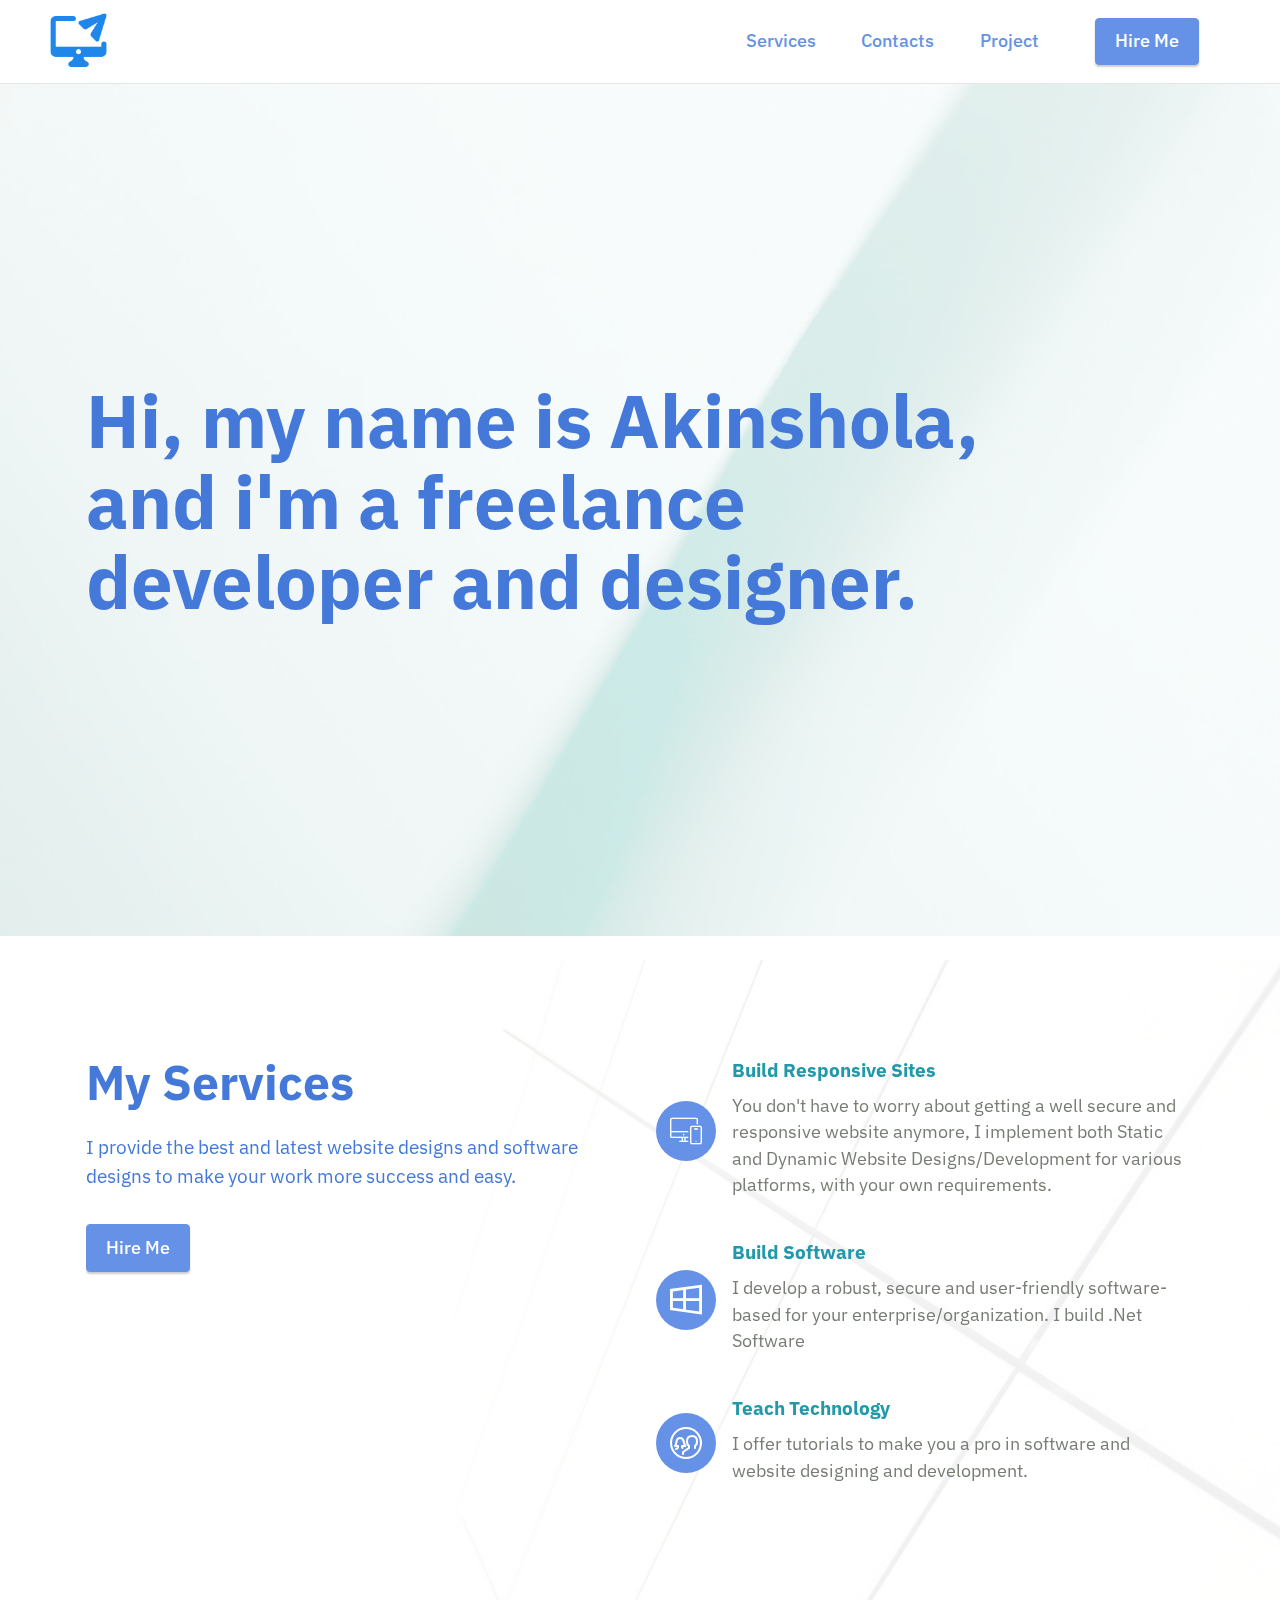
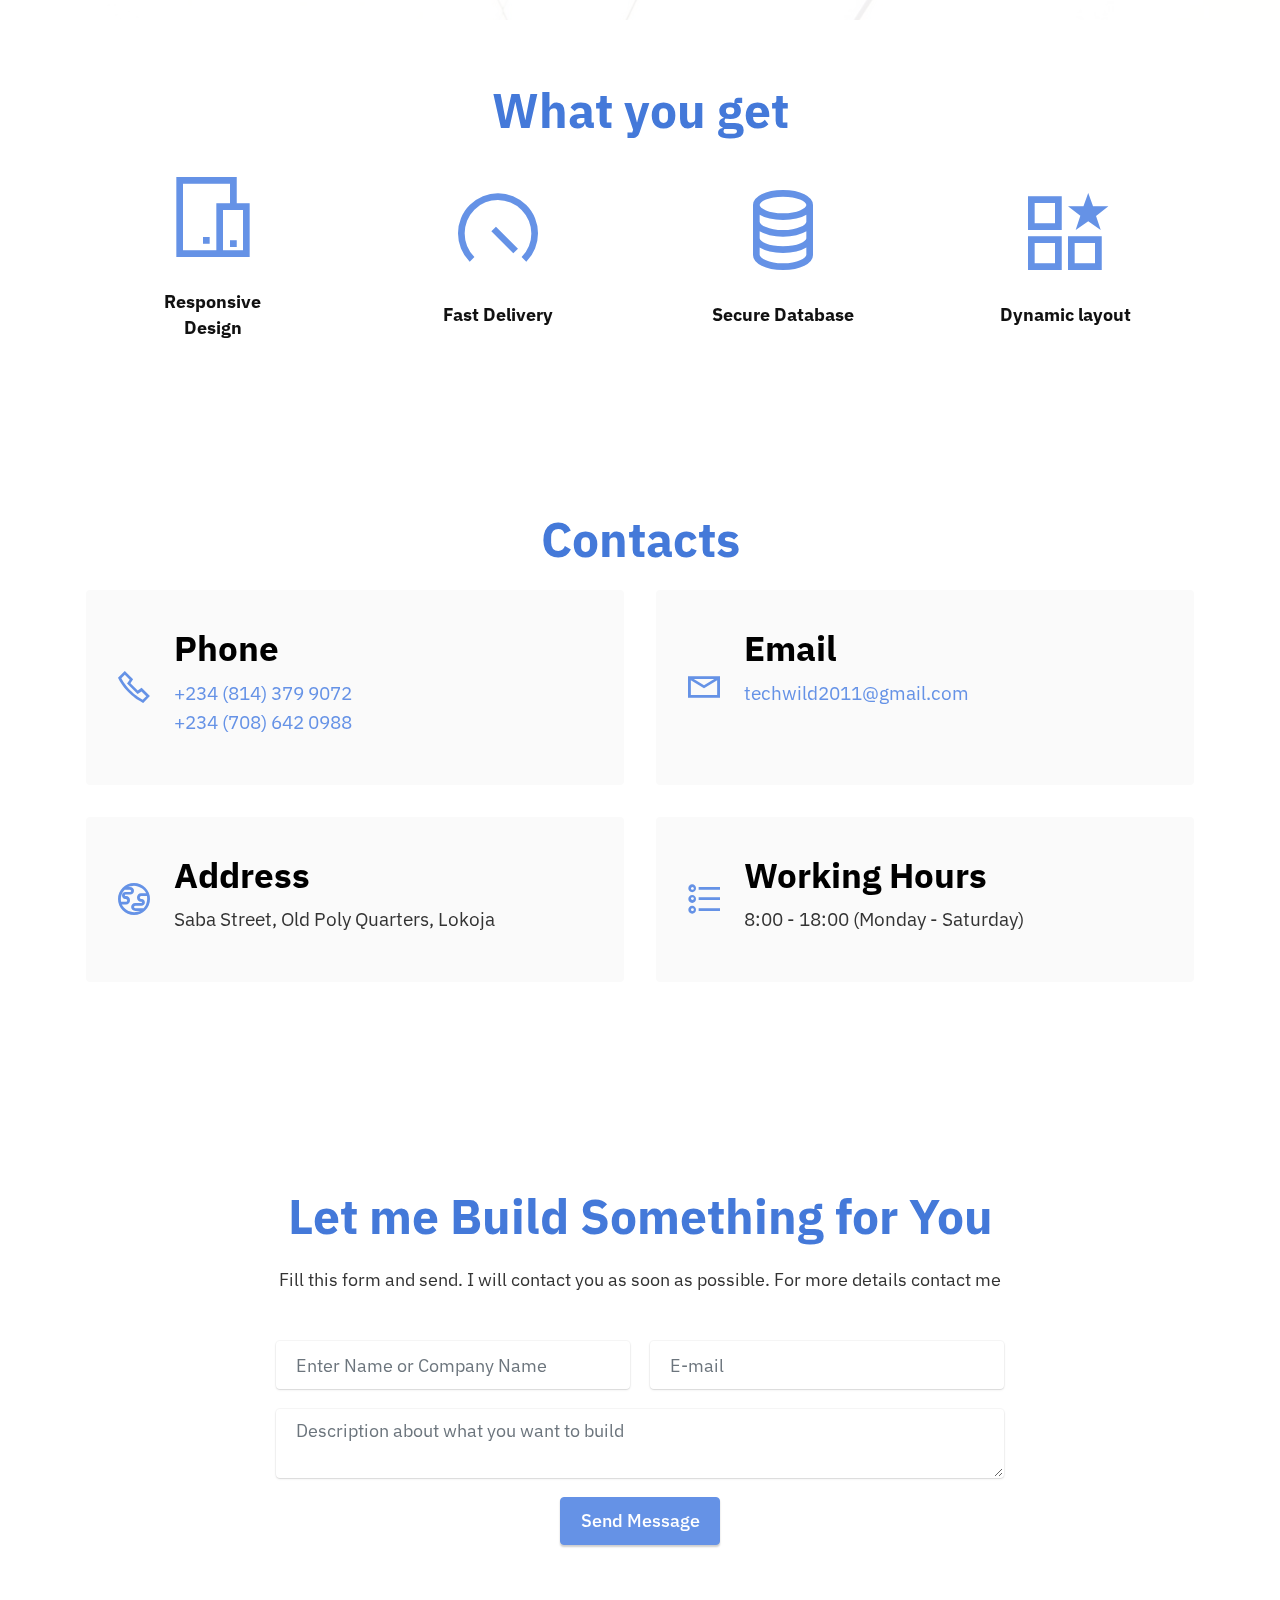
<file: index.html>
<!DOCTYPE html>
<html  >
<head>
  <!-- Site made with Mobirise Website Builder v5.0.15, https://mobirise.com -->
  <meta charset="UTF-8">
  <meta http-equiv="X-UA-Compatible" content="IE=edge">
  <meta name="generator" content="Mobirise v5.0.15, mobirise.com">
  <meta name="viewport" content="width=device-width, initial-scale=1, minimum-scale=1">
  <link rel="shortcut icon" href="assets/images/imac-mail-96px-96x960.png" type="image/x-icon">
  <meta name="description" content="">
  
  
  <title>Home</title>
  <link rel="stylesheet" href="assets/web/assets/mobirise-icons2/mobirise2.css">
  <link rel="stylesheet" href="assets/web/assets/mobirise-icons/mobirise-icons.css">
  <link rel="stylesheet" href="assets/web/assets/mobirise-icons-bold/mobirise-icons-bold.css">
  <link rel="stylesheet" href="assets/tether/tether.min.css">
  <link rel="stylesheet" href="assets/bootstrap/css/bootstrap.min.css">
  <link rel="stylesheet" href="assets/bootstrap/css/bootstrap-grid.min.css">
  <link rel="stylesheet" href="assets/bootstrap/css/bootstrap-reboot.min.css">
  <link rel="stylesheet" href="assets/facebook-plugin/style.css">
  <link rel="stylesheet" href="assets/dropdown/css/style.css">
  <link rel="stylesheet" href="assets/formstyler/jquery.formstyler.css">
  <link rel="stylesheet" href="assets/formstyler/jquery.formstyler.theme.css">
  <link rel="stylesheet" href="assets/datepicker/jquery.datetimepicker.min.css">
  <link rel="stylesheet" href="assets/socicon/css/styles.css">
  <link rel="stylesheet" href="assets/theme/css/style.css">
  <link rel="preload" as="style" href="assets/mobirise/css/mbr-additional.css"><link rel="stylesheet" href="assets/mobirise/css/mbr-additional.css" type="text/css">
  
  
  
</head>
<body>
  <section class="menu cid-s64VFnMJFa" once="menu" id="menu1-1">
    
    <nav class="navbar navbar-dropdown navbar-fixed-top navbar-expand-lg">
        <div class="container-fluid">
            <div class="navbar-brand">
                <span class="navbar-logo">
                    <a href="index.html">
                        <img src="assets/images/imac-mail-96px-96x96.png" alt="Mobirise" title="" style="height: 3.8rem;">
                    </a>
                </span>
                
            </div>
            <button class="navbar-toggler" type="button" data-toggle="collapse" data-target="#navbarSupportedContent" aria-controls="navbarNavAltMarkup" aria-expanded="false" aria-label="Toggle navigation">
                <div class="hamburger">
                    <span></span>
                    <span></span>
                    <span></span>
                    <span></span>
                </div>
            </button>
            <div class="collapse navbar-collapse" id="navbarSupportedContent">
                <ul class="navbar-nav nav-dropdown" data-app-modern-menu="true"><li class="nav-item"><a class="nav-link link text-primary display-4" href="index.html#features12-4">
                            Services</a></li>
                    <li class="nav-item"><a class="nav-link link text-primary display-4" href="index.html#contacts2-6">Contacts</a>
                    </li><li class="nav-item"><a class="nav-link link text-primary display-4" href="service.html">Project</a></li></ul>
                
                <div class="navbar-buttons mbr-section-btn"><a class="btn btn-primary display-4" href="index.html#form1-9">
                        Hire Me</a></div>
            </div>
        </div>
    </nav>

</section>

<section class="engine"><a href="https://mobirise.info/h">how to create a web page</a></section><section class="header1 cid-s64VGFhIqe mbr-fullscreen mbr-parallax-background" id="header1-2">

    

    <div class="mbr-overlay" style="opacity: 0.8; background-color: rgb(255, 255, 255);"></div>

    <div class="align-center container">
        <div class="row">
            <div class="col-12 col-lg-10">
                <h1 class="mbr-section-title mbr-fonts-style mb-3 display-1"><strong>Hi, my name is Akinshola, and i'm a freelance developer and designer.</strong></h1>
                
                
                
            </div>
        </div>
    </div>
</section>

<section class="features12 cid-s64ZD4OWwf" id="features12-4">

    
    <div class="mbr-overlay" style="opacity: 0.8; background-color: rgb(255, 255, 255);">
    </div>
    <div class="container">
        <div class="row justify-content-center">
            <div class="col-12 col-lg-6">
                <div class="card-wrapper">
                    <div class="card-box align-left">
                        <h4 class="card-title mbr-fonts-style mb-4 display-2">
                            <strong>My Services</strong></h4>
                        <p class="mbr-text mbr-fonts-style mb-4 display-7">
                            I provide the best and latest website designs and software designs to make your work more success and easy.</p>
                        <div class="mbr-section-btn"><a class="btn btn-primary display-4" href="index.html#form1-9">Hire Me</a></div>
                    </div>
                </div>
            </div>
            <div class="col-12 col-lg-6">
                <div class="item mbr-flex">
                    <div class="icon-box">
                        <span class="mbr-iconfont mbri-responsive"></span>
                    </div>
                    <div class="text-box">
                        <h4 class="icon-title mbr-semibold mbr-black mbr-fonts-style display-7">
                            <strong>
</strong><div><strong>Build Responsive Sites&nbsp;</strong><br></div></h4>
                        <h5 class="icon-text mbr-black mbr-fonts-style display-4">You don't have to worry about getting a well secure and responsive website anymore, I implement both Static and Dynamic Website Designs/Development for various platforms, with your own requirements.</h5>
                    </div>
                </div>
                <div class="item mbr-flex">
                    <div class="icon-box">
                        <span class="mbr-iconfont mobi-mbri-windows mobi-mbri"></span>
                    </div>
                    <div class="text-box">
                        <h4 class="icon-title mbr-semibold mbr-black mbr-fonts-style display-7"><strong>Build Software</strong></h4>
                        <h5 class="icon-text mbr-black mbr-fonts-style display-4">I develop a robust, secure and user-friendly software-based for your enterprise/organization. I build .Net Software</h5>
                    </div>
                </div>
                <div class="item mbr-flex">
                    <div class="icon-box">
                        <span class="mbr-iconfont mbrib-users"></span>
                    </div>
                    <div class="text-box">
                        <h4 class="icon-title mbr-semibold mbr-black mbr-fonts-style display-7"><strong>
</strong><div><strong>
</strong><strong>Teach Technology&nbsp;</strong></div></h4>
                        <h5 class="icon-text mbr-black mbr-fonts-style display-4">I offer tutorials to make you a pro in software and website designing and development.</h5>
                    </div>
                </div>
            </div>
        </div>
    </div>
</section>

<section class="features13 cid-s64ZHeH5Ot" id="features13-5">
    

    
    <div class="container">
        <div class="row">
            <div class="col-12">
                <h3 class="mbr-section-title align-center mb-4 mbr-fonts-style display-2"><strong>What you get</strong></h3>
            </div>
            <div class="card col-12 col-md-4 col-lg-2 p-3">
                <div class="card-wrapper">
                    <div class="card-box align-center">
                        <span class="mbr-iconfont mobi-mbri-devices mobi-mbri"></span>
                        <h4 class="card-title align-center mbr-semibold mbr-black mbr-fonts-style display-4"><strong>Responsive Design</strong></h4>
                    </div>
                </div>
            </div>
            <div class="card p-3 col-12 col-md-4 col-lg-2">
                <div class="card-wrapper">
                    <div class="card-box align-center">
                        <span class="mbr-iconfont mobi-mbri-speed mobi-mbri"></span>
                        <h4 class="card-title align-center mbr-semibold mbr-black mbr-fonts-style display-4"><strong>Fast Delivery</strong></h4>
                    </div>
                </div>
            </div>
            <div class="card p-3 col-12 col-md-4 col-lg-2">
                <div class="card-wrapper">
                    <div class="card-box align-center">
                        <span class="mbr-iconfont mobi-mbri-database mobi-mbri"></span>
                        <h4 class="card-title align-center mbr-semibold mbr-black mbr-fonts-style display-4"><strong>Secure Database</strong></h4>
                    </div>
                </div>
            </div>
            <div class="card p-3 col-12 col-md-4 col-lg-2">
                <div class="card-wrapper">
                    <div class="card-box align-center">
                        <span class="mbr-iconfont mobi-mbri-features mobi-mbri"></span>
                        <h4 class="card-title align-center mbr-semibold mbr-black mbr-fonts-style display-4"><strong>Dynamic layout&nbsp;</strong></h4>
                    </div>
                </div>
            </div>
            
            
        </div>
    </div>
</section>

<section class="contacts2 cid-s64ZUCA4RA" id="contacts2-6">
    <!---->
    
    
    <div class="container">
        <div class="row">
            <div class="title col-12 align-center">
                <h3 class="mbr-section-title mbr-fonts-style mb-4 display-2">
                    <strong>Contacts</strong>
                </h3>
                
            </div>
            <div class="card col-12 col-md-6">
                <div class="card-wrapper">
                    <div class="image-wrapper">
                        <span class="mbr-iconfont mobi-mbri-phone mobi-mbri"></span>
                    </div>
                    <div class="text-wrapper">
                        <h6 class="card-title mbr-fonts-style mb-1 display-5">
                            <strong>Phone</strong>
                        </h6>
                        <p class="mbr-text mbr-fonts-style display-7"><a href="tel:+234 (814) 379 9072">+234 (814) 379 9072</a><br><a href="tel:+234 (708) 642 0988">+234 (708) 642 0988</a></p>
                    </div>
                </div>
            </div>
            <div class="card col-12 col-md-6">
                <div class="card-wrapper">
                    <div class="image-wrapper">
                        <span class="mbr-iconfont mobi-mbri-letter mobi-mbri"></span>
                    </div>
                    <div class="text-wrapper">
                        <h6 class="card-title mbr-fonts-style mb-1 display-5">
                            <strong>Email</strong>
                        </h6>
                        <p class="mbr-text mbr-fonts-style display-7">
                            <a href="mailto:techwild2011@gmail.com" class="text-primary">techwild2011@gmail.com</a></p>
                    </div>
                </div>
            </div>
            <div class="card col-12 col-md-6">
                <div class="card-wrapper">
                    <div class="image-wrapper">
                        <span class="mbr-iconfont mobi-mbri-globe mobi-mbri"></span>
                    </div>
                    <div class="text-wrapper">
                        <h6 class="card-title mbr-fonts-style mb-1 display-5">
                            <strong>Address</strong>
                        </h6>
                        <p class="mbr-text mbr-fonts-style display-7">
                            Saba Street, Old Poly Quarters, Lokoja</p>
                    </div>
                </div>
            </div>
            <div class="card col-12 col-md-6">
                <div class="card-wrapper">
                    <div class="image-wrapper">
                        <span class="mbr-iconfont mobi-mbri-bulleted-list mobi-mbri"></span>
                    </div>
                    <div class="text-wrapper">
                        <h6 class="card-title mbr-fonts-style mb-1 display-5">
                            <strong>Working Hours</strong>
                        </h6>
                        <p class="mbr-text mbr-fonts-style display-7">8:00 - 18:00 (Monday - Saturday)</p>
                    </div>
                </div>
            </div>
        </div>
    </div>
</section>

<section class="form1 cid-s6519YvoHa" id="form1-9">
    
    
    <div class="container">
        <h3 class="mbr-section-title mbr-fonts-style align-center mb-4 display-2"><strong>Let me Build Something for You</strong></h3>
        <h4 class="mbr-section-subtitle mbr-fonts-style align-center mb-5 display-4">Fill this form and send. I will contact you as soon as possible. For more details contact me</h4>
        <div class="row">
            <div class="col-lg-8 mx-auto mbr-form" data-form-type="formoid">
                <form action="https://mobirise.eu/" method="POST" class="mbr-form form-with-styler" data-form-title="Form Name"><input type="hidden" name="email" data-form-email="true" value="dtYQT10mGGYVGmsczscdWABaxfdmTKIdBHBrKzHb8petvRG6vqYwnIn+mS+qZfWa49ptAGQKLMhGvs2YKS/1WGXCsiO2lwRsa/TLHjbyM4AwMs2lh/ft+h2NvCgPXoMy">
                    <div class="row">
                        <div hidden="hidden" data-form-alert="" class="alert alert-success col-12">Thanks.</div>
                        <div hidden="hidden" data-form-alert-danger="" class="alert alert-danger col-12">Oops...! some problem!</div>
                    </div>
                    <div class="dragArea row">
                        <div class="col-md col-sm-12 form-group" data-for="name">
                            <input type="text" name="name" placeholder="Enter Name or Company Name" data-form-field="name" class="form-control" value="" id="name-form1-9">
                        </div>
                        <div class="col-md col-sm-12 form-group" data-for="email">
                            <input type="email" name="email" placeholder="E-mail" data-form-field="email" class="form-control" value="" id="email-form1-9">
                        </div>
                        
                        <div class="col-12 form-group" data-for="textarea">
                            <textarea name="textarea" placeholder="Description about what you want to build " data-form-field="textarea" class="form-control" id="textarea-form1-9"></textarea>
                        </div>
                        <div class="col-lg-12 col-md-12 col-sm-12 align-center mbr-section-btn"><button type="submit" class="btn btn-primary display-4">Send Message</button></div>
                    </div>
                </form>
            </div>
        </div>
    </div>
</section>

<section class="footer3 cid-s6503XsMNQ mbr-reveal" once="footers" id="footer3-8">

    

    

    <div class="container">
        <div class="media-container-row align-center mbr-white">
            
            
            <div class="row row-copirayt">
                <p class="mbr-text mb-0 mbr-fonts-style mbr-white align-center display-7">
                    © Copyright 2020 <em><a href="https://wa.me/08143799072">techwild</a></em><a href="https://wa.me/08143799072">.</a> All Rights Reserved.
                </p>
            </div>
        </div>
    </div>
</section>


  <script src="assets/web/assets/jquery/jquery.min.js"></script>
  <script src="assets/popper/popper.min.js"></script>
  <script src="assets/tether/tether.min.js"></script>
  <script src="assets/bootstrap/js/bootstrap.min.js"></script>
  <script src="https://connect.facebook.net/en_US/sdk.js#xfbml=1&version=v2.5"></script>
  <script src="https://apis.google.com/js/plusone.js"></script>
  <script src="assets/facebook-plugin/facebook-script.js"></script>
  <script src="assets/smoothscroll/smooth-scroll.js"></script>
  <script src="assets/dropdown/js/nav-dropdown.js"></script>
  <script src="assets/dropdown/js/navbar-dropdown.js"></script>
  <script src="assets/touchswipe/jquery.touch-swipe.min.js"></script>
  <script src="assets/parallax/jarallax.min.js"></script>
  <script src="assets/formstyler/jquery.formstyler.js"></script>
  <script src="assets/formstyler/jquery.formstyler.min.js"></script>
  <script src="assets/datepicker/jquery.datetimepicker.full.js"></script>
  <script src="assets/theme/js/script.js"></script>
  <script src="assets/formoid/formoid.min.js"></script>
  
  
</body>
</html>
</file>
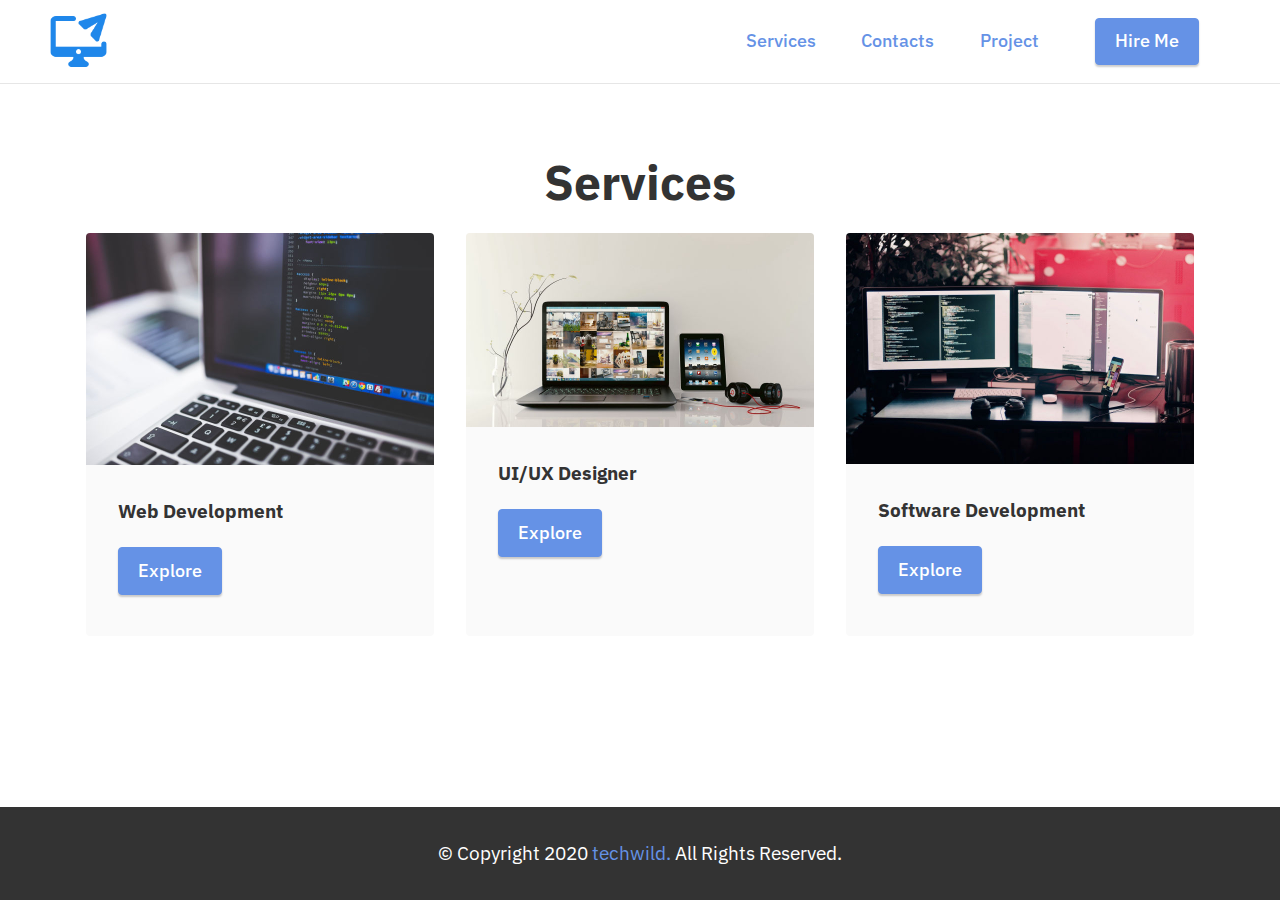
<file: service.html>
<!DOCTYPE html>
<html  >
<head>
  <!-- Site made with Mobirise Website Builder v5.0.15, https://mobirise.com -->
  <meta charset="UTF-8">
  <meta http-equiv="X-UA-Compatible" content="IE=edge">
  <meta name="generator" content="Mobirise v5.0.15, mobirise.com">
  <meta name="viewport" content="width=device-width, initial-scale=1, minimum-scale=1">
  <link rel="shortcut icon" href="assets/images/imac-mail-96px-96x960.png" type="image/x-icon">
  <meta name="description" content="Techwild Services">
  
  
  <title>Service</title>
  <link rel="stylesheet" href="assets/tether/tether.min.css">
  <link rel="stylesheet" href="assets/bootstrap/css/bootstrap.min.css">
  <link rel="stylesheet" href="assets/bootstrap/css/bootstrap-grid.min.css">
  <link rel="stylesheet" href="assets/bootstrap/css/bootstrap-reboot.min.css">
  <link rel="stylesheet" href="assets/facebook-plugin/style.css">
  <link rel="stylesheet" href="assets/dropdown/css/style.css">
  <link rel="stylesheet" href="assets/socicon/css/styles.css">
  <link rel="stylesheet" href="assets/theme/css/style.css">
  <link rel="preload" as="style" href="assets/mobirise/css/mbr-additional.css"><link rel="stylesheet" href="assets/mobirise/css/mbr-additional.css" type="text/css">
  
  
  
</head>
<body>
  <section class="menu cid-s64VFnMJFa" once="menu" id="menu1-a">
    
    <nav class="navbar navbar-dropdown navbar-fixed-top navbar-expand-lg">
        <div class="container-fluid">
            <div class="navbar-brand">
                <span class="navbar-logo">
                    <a href="index.html">
                        <img src="assets/images/imac-mail-96px-96x96.png" alt="Mobirise" title="" style="height: 3.8rem;">
                    </a>
                </span>
                
            </div>
            <button class="navbar-toggler" type="button" data-toggle="collapse" data-target="#navbarSupportedContent" aria-controls="navbarNavAltMarkup" aria-expanded="false" aria-label="Toggle navigation">
                <div class="hamburger">
                    <span></span>
                    <span></span>
                    <span></span>
                    <span></span>
                </div>
            </button>
            <div class="collapse navbar-collapse" id="navbarSupportedContent">
                <ul class="navbar-nav nav-dropdown" data-app-modern-menu="true"><li class="nav-item"><a class="nav-link link text-primary display-4" href="index.html#features12-4">
                            Services</a></li>
                    <li class="nav-item"><a class="nav-link link text-primary display-4" href="index.html#contacts2-6">Contacts</a>
                    </li><li class="nav-item"><a class="nav-link link text-primary display-4" href="service.html">Project</a></li></ul>
                
                <div class="navbar-buttons mbr-section-btn"><a class="btn btn-primary display-4" href="index.html#form1-9">
                        Hire Me</a></div>
            </div>
        </div>
    </nav>

</section>

<section class="engine"><a href="https://mobirise.info/v">free html templates</a></section><section class="features3 cid-s659bSjDFm" id="features3-c">
    <!---->
    
    
    <div class="container">
        <div class="row justify-content-center">
            <div class="title col-12">
                <h3 class="mbr-section-title mbr-fonts-style mb-4 display-2">
                    <strong>Services</strong>
                </h3>
                
            </div>
            <div class="card col-12 col-md-6 col-lg-4">
                <div class="card-wrapper">
                    <div class="card-img">
                        <img src="assets/images/mbr-696x464.jpg" alt="Mobirise" title="">
                    </div>
                    <div class="card-box">
                        <h5 class="card-title mbr-fonts-style display-7"><strong>Web Development&nbsp;</strong></h5>
                        
                        <div class="mbr-section-btn"><a href="website.html" class="btn btn-primary display-4">Explore</a></div>
                    </div>
                </div>
            </div>
            <div class="card col-12 col-md-6 col-lg-4">
                <div class="card-wrapper">
                    <div class="card-img">
                        <img src="assets/images/mbr-696x388.jpg" alt="Mobirise" title="">
                    </div>
                    <div class="card-box">
                        <h5 class="card-title mbr-fonts-style display-7">
                            <strong>UI/UX Designer</strong></h5>
                        
                        <div class="mbr-section-btn"><a href="#" class="btn btn-primary display-4">Explore</a></div>
                    </div>
                </div>
            </div>
            <div class="card col-12 col-md-6 col-lg-4">
                <div class="card-wrapper">
                    <div class="card-img">
                        <img src="assets/images/mbr-696x462.jpg" alt="Mobirise" title="">
                    </div>
                    <div class="card-box">
                        <h5 class="card-title mbr-fonts-style display-7"><strong>Software Development&nbsp;</strong></h5>
                        
                        <div class="mbr-section-btn"><a href="#" class="btn btn-primary display-4">Explore<br></a></div>
                    </div>
                </div>
            </div>
            
        </div>
    </div>
</section>

<section class="footer3 cid-s6503XsMNQ mbr-reveal" once="footers" id="footer3-b">

    

    

    <div class="container">
        <div class="media-container-row align-center mbr-white">
            
            
            <div class="row row-copirayt">
                <p class="mbr-text mb-0 mbr-fonts-style mbr-white align-center display-7">
                    © Copyright 2020 <em><a href="https://wa.me/08143799072">techwild</a></em><a href="https://wa.me/08143799072">.</a> All Rights Reserved.
                </p>
            </div>
        </div>
    </div>
</section>


  <script src="assets/web/assets/jquery/jquery.min.js"></script>
  <script src="assets/popper/popper.min.js"></script>
  <script src="assets/tether/tether.min.js"></script>
  <script src="assets/bootstrap/js/bootstrap.min.js"></script>
  <script src="https://connect.facebook.net/en_US/sdk.js#xfbml=1&version=v2.5"></script>
  <script src="https://apis.google.com/js/plusone.js"></script>
  <script src="assets/facebook-plugin/facebook-script.js"></script>
  <script src="assets/smoothscroll/smooth-scroll.js"></script>
  <script src="assets/dropdown/js/nav-dropdown.js"></script>
  <script src="assets/dropdown/js/navbar-dropdown.js"></script>
  <script src="assets/touchswipe/jquery.touch-swipe.min.js"></script>
  <script src="assets/theme/js/script.js"></script>
  
  
</body>
</html>
</file>
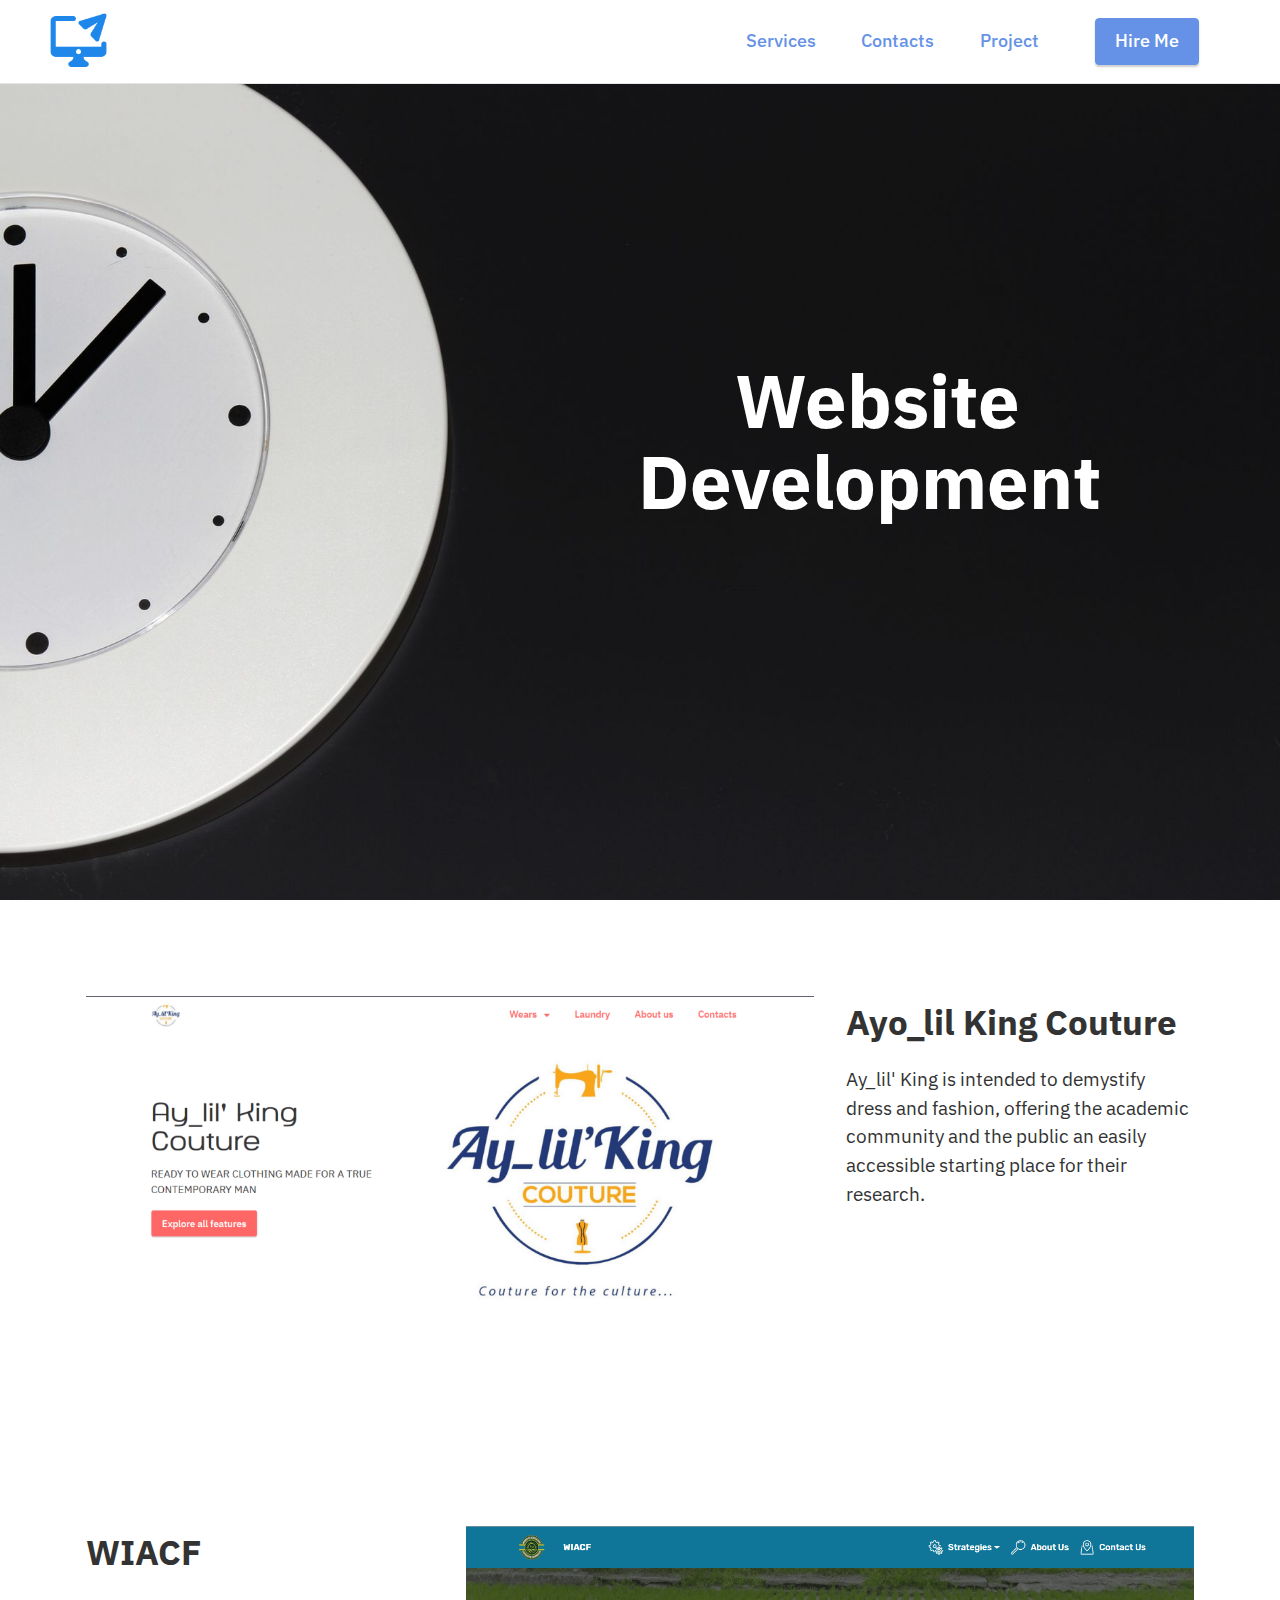
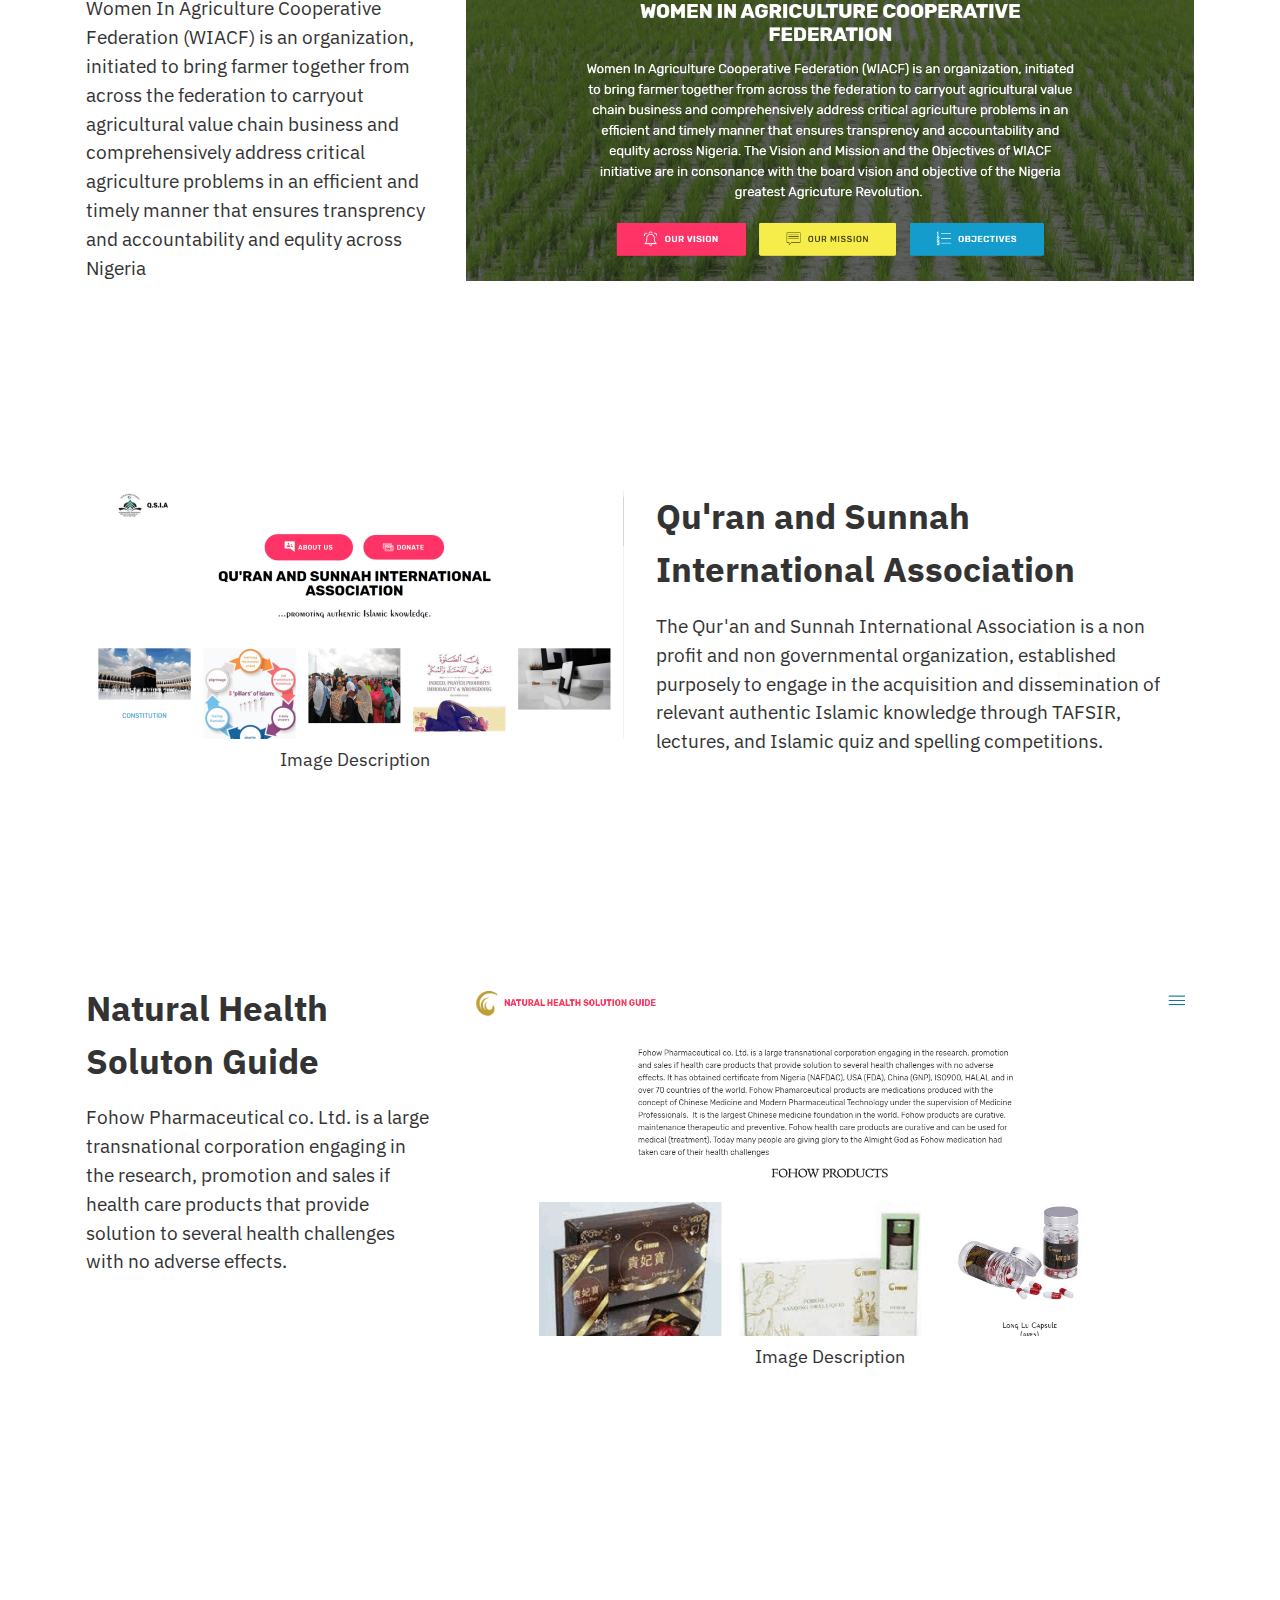
<file: website.html>
<!DOCTYPE html>
<html  >
<head>
  <!-- Site made with Mobirise Website Builder v5.0.15, https://mobirise.com -->
  <meta charset="UTF-8">
  <meta http-equiv="X-UA-Compatible" content="IE=edge">
  <meta name="generator" content="Mobirise v5.0.15, mobirise.com">
  <meta name="viewport" content="width=device-width, initial-scale=1, minimum-scale=1">
  <link rel="shortcut icon" href="assets/images/imac-mail-96px-96x960.png" type="image/x-icon">
  <meta name="description" content="Techwild Previous Work ">
  
  
  <title>Techwild Website</title>
  <link rel="stylesheet" href="assets/tether/tether.min.css">
  <link rel="stylesheet" href="assets/bootstrap/css/bootstrap.min.css">
  <link rel="stylesheet" href="assets/bootstrap/css/bootstrap-grid.min.css">
  <link rel="stylesheet" href="assets/bootstrap/css/bootstrap-reboot.min.css">
  <link rel="stylesheet" href="assets/facebook-plugin/style.css">
  <link rel="stylesheet" href="assets/dropdown/css/style.css">
  <link rel="stylesheet" href="assets/socicon/css/styles.css">
  <link rel="stylesheet" href="assets/theme/css/style.css">
  <link rel="preload" as="style" href="assets/mobirise/css/mbr-additional.css"><link rel="stylesheet" href="assets/mobirise/css/mbr-additional.css" type="text/css">
  
  
  
</head>
<body>
  <section class="header2 cid-s68HmL1ESU mbr-fullscreen" id="header2-h">

    

    

    <div class="align-center container">
        <div class="row justify-content-end">
            <div class="col-12 col-lg-7">
                <h1 class="mbr-section-title mbr-fonts-style mb-3 display-1"><strong>Website Development&nbsp;</strong></h1>
                
                
                
            </div>
        </div>
    </div>
</section>

<section class="engine"><a href="https://mobirise.info/p">site templates free download</a></section><section class="image1 cid-s68Ibs7vZR" id="image1-k">
    

    

    <div class="container">
        <div class="row justify-content-center">
            <div class="col-12 col-lg-8">
                <div class="image-wrapper">
                    <img src="assets/images/4-1076x499.png" alt="Mobirise" title="">
                    
                </div>
            </div>
            <div class="col-12 col-lg">
                <div class="text-wrapper">
                    <h3 class="mbr-section-title mbr-fonts-style mb-3 display-5">
                        <strong>Ayo_lil King Couture</strong></h3>
                    <p class="mbr-text mbr-fonts-style display-7">
                        Ay_lil' King is intended to demystify dress and fashion, offering the academic community and the public an easily accessible starting place for their research.</p>
                </div>
            </div>
        </div>
    </div>
</section>

<section class="image2 cid-s68ItRaTfF" id="image2-l">
    

    

    <div class="container">
        <div class="row justify-content-center">
            <div class="col-12 col-lg-8">
                <div class="image-wrapper">
                    <img src="assets/images/1-1348x658.png" alt="Mobirise" title="">
                    
                </div>
            </div>
            <div class="col-12 col-lg">
                <div class="text-wrapper">
                    <h3 class="mbr-section-title mbr-fonts-style mb-3 display-5"><strong>WIACF</strong></h3>
                    <p class="mbr-text mbr-fonts-style display-7">
                        Women In Agriculture Cooperative Federation (WIACF) is an organization, initiated to bring farmer together from across the federation to carryout agricultural value chain business and comprehensively address critical agriculture problems in an efficient and timely manner that ensures transprency and accountability and equlity across Nigeria</p>
                </div>
            </div>
        </div>
    </div>
</section>

<section class="image1 cid-s68JvE1RXn" id="image1-n">
    

    

    <div class="container">
        <div class="row justify-content-center">
            <div class="col-12 col-lg-6">
                <div class="image-wrapper">
                    <img src="assets/images/3-1076x498.png" alt="Mobirise" title="">
                    <p class="mbr-description mbr-fonts-style pt-2 align-center display-4">
                    Image Description</p>
                </div>
            </div>
            <div class="col-12 col-lg">
                <div class="text-wrapper">
                    <h3 class="mbr-section-title mbr-fonts-style mb-3 display-5"><strong>Qu'ran and Sunnah International Association</strong></h3>
                    <p class="mbr-text mbr-fonts-style display-7">
                        The Qur'an and Sunnah International Association is a non profit and non governmental organization, established purposely to engage in the acquisition and dissemination of relevant authentic Islamic knowledge through TAFSIR, lectures, and Islamic quiz and spelling competitions.</p>
                </div>
            </div>
        </div>
    </div>
</section>

<section class="image2 cid-s68LCXcYLp" id="image2-o">
    

    

    <div class="container">
        <div class="row justify-content-center">
            <div class="col-12 col-lg-8">
                <div class="image-wrapper">
                    <img src="assets/images/5-1348x655.png" alt="Mobirise" title="">
                    <p class="mbr-description mbr-fonts-style mt-2 align-center display-4">
                        Image Description</p>
                </div>
            </div>
            <div class="col-12 col-lg">
                <div class="text-wrapper">
                    <h3 class="mbr-section-title mbr-fonts-style mb-3 display-5">
                        <strong>Natural Health Soluton Guide</strong></h3>
                    <p class="mbr-text mbr-fonts-style display-7">Fohow Pharmaceutical co. Ltd. is a large transnational corporation engaging in the research, promotion and sales if health care products that provide solution to several health challenges with no adverse effects.</p>
                </div>
            </div>
        </div>
    </div>
</section>

<section class="menu cid-s64VFnMJFa" once="menu" id="menu1-f">
    
    <nav class="navbar navbar-dropdown navbar-fixed-top navbar-expand-lg">
        <div class="container-fluid">
            <div class="navbar-brand">
                <span class="navbar-logo">
                    <a href="index.html">
                        <img src="assets/images/imac-mail-96px-96x96.png" alt="Mobirise" title="" style="height: 3.8rem;">
                    </a>
                </span>
                
            </div>
            <button class="navbar-toggler" type="button" data-toggle="collapse" data-target="#navbarSupportedContent" aria-controls="navbarNavAltMarkup" aria-expanded="false" aria-label="Toggle navigation">
                <div class="hamburger">
                    <span></span>
                    <span></span>
                    <span></span>
                    <span></span>
                </div>
            </button>
            <div class="collapse navbar-collapse" id="navbarSupportedContent">
                <ul class="navbar-nav nav-dropdown" data-app-modern-menu="true"><li class="nav-item"><a class="nav-link link text-primary display-4" href="index.html#features12-4">
                            Services</a></li>
                    <li class="nav-item"><a class="nav-link link text-primary display-4" href="index.html#contacts2-6">Contacts</a>
                    </li><li class="nav-item"><a class="nav-link link text-primary display-4" href="service.html">Project</a></li></ul>
                
                <div class="navbar-buttons mbr-section-btn"><a class="btn btn-primary display-4" href="index.html#form1-9">
                        Hire Me</a></div>
            </div>
        </div>
    </nav>

</section>

<section class="footer3 cid-s6503XsMNQ mbr-reveal" once="footers" id="footer3-g">

    

    

    <div class="container">
        <div class="media-container-row align-center mbr-white">
            
            
            <div class="row row-copirayt">
                <p class="mbr-text mb-0 mbr-fonts-style mbr-white align-center display-7">
                    © Copyright 2020 <em><a href="https://wa.me/08143799072">techwild</a></em><a href="https://wa.me/08143799072">.</a> All Rights Reserved.
                </p>
            </div>
        </div>
    </div>
</section>


  <script src="assets/web/assets/jquery/jquery.min.js"></script>
  <script src="assets/popper/popper.min.js"></script>
  <script src="assets/tether/tether.min.js"></script>
  <script src="assets/bootstrap/js/bootstrap.min.js"></script>
  <script src="https://connect.facebook.net/en_US/sdk.js#xfbml=1&version=v2.5"></script>
  <script src="https://apis.google.com/js/plusone.js"></script>
  <script src="assets/facebook-plugin/facebook-script.js"></script>
  <script src="assets/smoothscroll/smooth-scroll.js"></script>
  <script src="assets/dropdown/js/nav-dropdown.js"></script>
  <script src="assets/dropdown/js/navbar-dropdown.js"></script>
  <script src="assets/touchswipe/jquery.touch-swipe.min.js"></script>
  <script src="assets/theme/js/script.js"></script>
  
  
</body>
</html>
</file>
<file: assets/web/assets/mobirise-icons2/mobirise2.css>
@font-face {
  font-family: 'Moririse2';
  font-display: swap;
  src:  url('mobirise2.eot?f2bix4');
  src:  url('mobirise2.eot?f2bix4#iefix') format('embedded-opentype'),
    url('mobirise2.ttf?f2bix4') format('truetype'),
    url('mobirise2.woff?f2bix4') format('woff'),
    url('mobirise2.svg?f2bix4#mobirise2') format('svg');
  font-weight: normal;
  font-style: normal;
}

[class^="mobi-"], [class*=" mobi-"] {
  /* use !important to prevent issues with browser extensions that change fonts */
  font-family: 'Moririse2' !important;
  speak: none;
  font-style: normal;
  font-weight: normal;
  font-variant: normal;
  text-transform: none;
  line-height: 1;

  /* Better Font Rendering =========== */
  -webkit-font-smoothing: antialiased;
  -moz-osx-font-smoothing: grayscale;
}

.mobi-mbri-add-submenu:before {
  content: "\e900";
}
.mobi-mbri-alert:before {
  content: "\e901";
}
.mobi-mbri-align-center:before {
  content: "\e902";
}
.mobi-mbri-align-justify:before {
  content: "\e903";
}
.mobi-mbri-align-left:before {
  content: "\e904";
}
.mobi-mbri-align-right:before {
  content: "\e905";
}
.mobi-mbri-android:before {
  content: "\e906";
}
.mobi-mbri-apple:before {
  content: "\e907";
}
.mobi-mbri-arrow-down:before {
  content: "\e908";
}
.mobi-mbri-arrow-next:before {
  content: "\e909";
}
.mobi-mbri-arrow-prev:before {
  content: "\e90a";
}
.mobi-mbri-arrow-up:before {
  content: "\e90b";
}
.mobi-mbri-bold:before {
  content: "\e90c";
}
.mobi-mbri-bookmark:before {
  content: "\e90d";
}
.mobi-mbri-bootstrap:before {
  content: "\e90e";
}
.mobi-mbri-briefcase:before {
  content: "\e90f";
}
.mobi-mbri-browse:before {
  content: "\e910";
}
.mobi-mbri-bulleted-list:before {
  content: "\e911";
}
.mobi-mbri-calendar:before {
  content: "\e912";
}
.mobi-mbri-camera:before {
  content: "\e913";
}
.mobi-mbri-cart-add:before {
  content: "\e914";
}
.mobi-mbri-cart-full:before {
  content: "\e915";
}
.mobi-mbri-cash:before {
  content: "\e916";
}
.mobi-mbri-change-style:before {
  content: "\e917";
}
.mobi-mbri-chat:before {
  content: "\e918";
}
.mobi-mbri-clock:before {
  content: "\e919";
}
.mobi-mbri-close:before {
  content: "\e91a";
}
.mobi-mbri-cloud:before {
  content: "\e91b";
}
.mobi-mbri-code:before {
  content: "\e91c";
}
.mobi-mbri-contact-form:before {
  content: "\e91d";
}
.mobi-mbri-credit-card:before {
  content: "\e91e";
}
.mobi-mbri-cursor-click:before {
  content: "\e91f";
}
.mobi-mbri-cust-feedback:before {
  content: "\e920";
}
.mobi-mbri-database:before {
  content: "\e921";
}
.mobi-mbri-delivery:before {
  content: "\e922";
}
.mobi-mbri-desktop:before {
  content: "\e923";
}
.mobi-mbri-devices:before {
  content: "\e924";
}
.mobi-mbri-down:before {
  content: "\e925";
}
.mobi-mbri-download-2:before {
  content: "\e926";
}
.mobi-mbri-download:before {
  content: "\e927";
}
.mobi-mbri-drag-n-drop-2:before {
  content: "\e928";
}
.mobi-mbri-drag-n-drop:before {
  content: "\e929";
}
.mobi-mbri-edit-2:before {
  content: "\e92a";
}
.mobi-mbri-edit:before {
  content: "\e92b";
}
.mobi-mbri-error:before {
  content: "\e92c";
}
.mobi-mbri-extension:before {
  content: "\e92d";
}
.mobi-mbri-features:before {
  content: "\e92e";
}
.mobi-mbri-file:before {
  content: "\e92f";
}
.mobi-mbri-flag:before {
  content: "\e930";
}
.mobi-mbri-folder:before {
  content: "\e931";
}
.mobi-mbri-gift:before {
  content: "\e932";
}
.mobi-mbri-github:before {
  content: "\e933";
}
.mobi-mbri-globe-2:before {
  content: "\e934";
}
.mobi-mbri-globe:before {
  content: "\e935";
}
.mobi-mbri-growing-chart:before {
  content: "\e936";
}
.mobi-mbri-hearth:before {
  content: "\e937";
}
.mobi-mbri-help:before {
  content: "\e938";
}
.mobi-mbri-home:before {
  content: "\e939";
}
.mobi-mbri-hot-cup:before {
  content: "\e93a";
}
.mobi-mbri-idea:before {
  content: "\e93b";
}
.mobi-mbri-image-gallery:before {
  content: "\e93c";
}
.mobi-mbri-image-slider:before {
  content: "\e93d";
}
.mobi-mbri-info:before {
  content: "\e93e";
}
.mobi-mbri-italic:before {
  content: "\e93f";
}
.mobi-mbri-key:before {
  content: "\e940";
}
.mobi-mbri-laptop:before {
  content: "\e941";
}
.mobi-mbri-layers:before {
  content: "\e942";
}
.mobi-mbri-left-right:before {
  content: "\e943";
}
.mobi-mbri-left:before {
  content: "\e944";
}
.mobi-mbri-letter:before {
  content: "\e945";
}
.mobi-mbri-like:before {
  content: "\e946";
}
.mobi-mbri-link:before {
  content: "\e947";
}
.mobi-mbri-lock:before {
  content: "\e948";
}
.mobi-mbri-login:before {
  content: "\e949";
}
.mobi-mbri-logout:before {
  content: "\e94a";
}
.mobi-mbri-magic-stick:before {
  content: "\e94b";
}
.mobi-mbri-map-pin:before {
  content: "\e94c";
}
.mobi-mbri-menu:before {
  content: "\e94d";
}
.mobi-mbri-mobile-2:before {
  content: "\e94e";
}
.mobi-mbri-mobile-horizontal:before {
  content: "\e94f";
}
.mobi-mbri-mobile:before {
  content: "\e950";
}
.mobi-mbri-mobirise:before {
  content: "\e951";
}
.mobi-mbri-more-horizontal:before {
  content: "\e952";
}
.mobi-mbri-more-vertical:before {
  content: "\e953";
}
.mobi-mbri-music:before {
  content: "\e954";
}
.mobi-mbri-new-file:before {
  content: "\e955";
}
.mobi-mbri-numbered-list:before {
  content: "\e956";
}
.mobi-mbri-opened-folder:before {
  content: "\e957";
}
.mobi-mbri-pages:before {
  content: "\e958";
}
.mobi-mbri-paper-plane:before {
  content: "\e959";
}
.mobi-mbri-paperclip:before {
  content: "\e95a";
}
.mobi-mbri-phone:before {
  content: "\e95b";
}
.mobi-mbri-photo:before {
  content: "\e95c";
}
.mobi-mbri-photos:before {
  content: "\e95d";
}
.mobi-mbri-pin:before {
  content: "\e95e";
}
.mobi-mbri-play:before {
  content: "\e95f";
}
.mobi-mbri-plus:before {
  content: "\e960";
}
.mobi-mbri-preview:before {
  content: "\e961";
}
.mobi-mbri-print:before {
  content: "\e962";
}
.mobi-mbri-protect:before {
  content: "\e963";
}
.mobi-mbri-question:before {
  content: "\e964";
}
.mobi-mbri-quote-left:before {
  content: "\e965";
}
.mobi-mbri-quote-right:before {
  content: "\e966";
}
.mobi-mbri-redo:before {
  content: "\e967";
}
.mobi-mbri-refresh:before {
  content: "\e968";
}
.mobi-mbri-responsive-2:before {
  content: "\e969";
}
.mobi-mbri-responsive:before {
  content: "\e96a";
}
.mobi-mbri-right:before {
  content: "\e96b";
}
.mobi-mbri-rocket:before {
  content: "\e96c";
}
.mobi-mbri-sad-face:before {
  content: "\e96d";
}
.mobi-mbri-sale:before {
  content: "\e96e";
}
.mobi-mbri-save:before {
  content: "\e96f";
}
.mobi-mbri-search:before {
  content: "\e970";
}
.mobi-mbri-setting-2:before {
  content: "\e971";
}
.mobi-mbri-setting-3:before {
  content: "\e972";
}
.mobi-mbri-setting:before {
  content: "\e973";
}
.mobi-mbri-share:before {
  content: "\e974";
}
.mobi-mbri-shopping-bag:before {
  content: "\e975";
}
.mobi-mbri-shopping-basket:before {
  content: "\e976";
}
.mobi-mbri-shopping-cart:before {
  content: "\e977";
}
.mobi-mbri-sites:before {
  content: "\e978";
}
.mobi-mbri-smile-face:before {
  content: "\e979";
}
.mobi-mbri-speed:before {
  content: "\e97a";
}
.mobi-mbri-star:before {
  content: "\e97b";
}
.mobi-mbri-success:before {
  content: "\e97c";
}
.mobi-mbri-sun:before {
  content: "\e97d";
}
.mobi-mbri-sun2:before {
  content: "\e97e";
}
.mobi-mbri-tablet-vertical:before {
  content: "\e97f";
}
.mobi-mbri-tablet:before {
  content: "\e980";
}
.mobi-mbri-target:before {
  content: "\e981";
}
.mobi-mbri-timer:before {
  content: "\e982";
}
.mobi-mbri-to-ftp:before {
  content: "\e983";
}
.mobi-mbri-to-local-drive:before {
  content: "\e984";
}
.mobi-mbri-touch-swipe:before {
  content: "\e985";
}
.mobi-mbri-touch:before {
  content: "\e986";
}
.mobi-mbri-trash:before {
  content: "\e987";
}
.mobi-mbri-underline:before {
  content: "\e988";
}
.mobi-mbri-undo:before {
  content: "\e989";
}
.mobi-mbri-unlink:before {
  content: "\e98a";
}
.mobi-mbri-unlock:before {
  content: "\e98b";
}
.mobi-mbri-up-down:before {
  content: "\e98c";
}
.mobi-mbri-up:before {
  content: "\e98d";
}
.mobi-mbri-update:before {
  content: "\e98e";
}
.mobi-mbri-upload-2:before {
  content: "\e98f";
}
.mobi-mbri-upload:before {
  content: "\e990";
}
.mobi-mbri-user-2:before {
  content: "\e991";
}
.mobi-mbri-user:before {
  content: "\e992";
}
.mobi-mbri-users:before {
  content: "\e993";
}
.mobi-mbri-video-play:before {
  content: "\e994";
}
.mobi-mbri-video:before {
  content: "\e995";
}
.mobi-mbri-watch:before {
  content: "\e996";
}
.mobi-mbri-website-theme-2:before {
  content: "\e997";
}
.mobi-mbri-website-theme:before {
  content: "\e998";
}
.mobi-mbri-wifi:before {
  content: "\e999";
}
.mobi-mbri-windows:before {
  content: "\e99a";
}
.mobi-mbri-zoom-in:before {
  content: "\e99b";
}
.mobi-mbri-zoom-out:before {
  content: "\e99c";
}
</file>
<file: assets/web/assets/mobirise-icons/mobirise-icons.css>
@font-face {
  font-family: 'MobiriseIcons';
  src:  url('mobirise-icons.eot?spat4u');
  src:  url('mobirise-icons.eot?spat4u#iefix') format('embedded-opentype'),
    url('mobirise-icons.ttf?spat4u') format('truetype'),
    url('mobirise-icons.woff?spat4u') format('woff'),
    url('mobirise-icons.svg?spat4u#MobiriseIcons') format('svg');
  font-weight: normal;
  font-style: normal;
  font-display: swap;
}

[class^="mbri-"], [class*=" mbri-"] {
  /* use !important to prevent issues with browser extensions that change fonts */
  font-family: MobiriseIcons !important;
  speak: none;
  font-style: normal;
  font-weight: normal;
  font-variant: normal;
  text-transform: none;
  line-height: 1;

  /* Better Font Rendering =========== */
  -webkit-font-smoothing: antialiased;
  -moz-osx-font-smoothing: grayscale;
}

.mbri-add-submenu:before {
  content: "\e900";
}
.mbri-alert:before {
  content: "\e901";
}
.mbri-align-center:before {
  content: "\e902";
}
.mbri-align-justify:before {
  content: "\e903";
}
.mbri-align-left:before {
  content: "\e904";
}
.mbri-align-right:before {
  content: "\e905";
}
.mbri-android:before {
  content: "\e906";
}
.mbri-apple:before {
  content: "\e907";
}
.mbri-arrow-down:before {
  content: "\e908";
}
.mbri-arrow-next:before {
  content: "\e909";
}
.mbri-arrow-prev:before {
  content: "\e90a";
}
.mbri-arrow-up:before {
  content: "\e90b";
}
.mbri-bold:before {
  content: "\e90c";
}
.mbri-bookmark:before {
  content: "\e90d";
}
.mbri-bootstrap:before {
  content: "\e90e";
}
.mbri-briefcase:before {
  content: "\e90f";
}
.mbri-browse:before {
  content: "\e910";
}
.mbri-bulleted-list:before {
  content: "\e911";
}
.mbri-calendar:before {
  content: "\e912";
}
.mbri-camera:before {
  content: "\e913";
}
.mbri-cart-add:before {
  content: "\e914";
}
.mbri-cart-full:before {
  content: "\e915";
}
.mbri-cash:before {
  content: "\e916";
}
.mbri-change-style:before {
  content: "\e917";
}
.mbri-chat:before {
  content: "\e918";
}
.mbri-clock:before {
  content: "\e919";
}
.mbri-close:before {
  content: "\e91a";
}
.mbri-cloud:before {
  content: "\e91b";
}
.mbri-code:before {
  content: "\e91c";
}
.mbri-contact-form:before {
  content: "\e91d";
}
.mbri-credit-card:before {
  content: "\e91e";
}
.mbri-cursor-click:before {
  content: "\e91f";
}
.mbri-cust-feedback:before {
  content: "\e920";
}
.mbri-database:before {
  content: "\e921";
}
.mbri-delivery:before {
  content: "\e922";
}
.mbri-desktop:before {
  content: "\e923";
}
.mbri-devices:before {
  content: "\e924";
}
.mbri-down:before {
  content: "\e925";
}
.mbri-download:before {
  content: "\e989";
}
.mbri-drag-n-drop:before {
  content: "\e927";
}
.mbri-drag-n-drop2:before {
  content: "\e928";
}
.mbri-edit:before {
  content: "\e929";
}
.mbri-edit2:before {
  content: "\e92a";
}
.mbri-error:before {
  content: "\e92b";
}
.mbri-extension:before {
  content: "\e92c";
}
.mbri-features:before {
  content: "\e92d";
}
.mbri-file:before {
  content: "\e92e";
}
.mbri-flag:before {
  content: "\e92f";
}
.mbri-folder:before {
  content: "\e930";
}
.mbri-gift:before {
  content: "\e931";
}
.mbri-github:before {
  content: "\e932";
}
.mbri-globe:before {
  content: "\e933";
}
.mbri-globe-2:before {
  content: "\e934";
}
.mbri-growing-chart:before {
  content: "\e935";
}
.mbri-hearth:before {
  content: "\e936";
}
.mbri-help:before {
  content: "\e937";
}
.mbri-home:before {
  content: "\e938";
}
.mbri-hot-cup:before {
  content: "\e939";
}
.mbri-idea:before {
  content: "\e93a";
}
.mbri-image-gallery:before {
  content: "\e93b";
}
.mbri-image-slider:before {
  content: "\e93c";
}
.mbri-info:before {
  content: "\e93d";
}
.mbri-italic:before {
  content: "\e93e";
}
.mbri-key:before {
  content: "\e93f";
}
.mbri-laptop:before {
  content: "\e940";
}
.mbri-layers:before {
  content: "\e941";
}
.mbri-left-right:before {
  content: "\e942";
}
.mbri-left:before {
  content: "\e943";
}
.mbri-letter:before {
  content: "\e944";
}
.mbri-like:before {
  content: "\e945";
}
.mbri-link:before {
  content: "\e946";
}
.mbri-lock:before {
  content: "\e947";
}
.mbri-login:before {
  content: "\e948";
}
.mbri-logout:before {
  content: "\e949";
}
.mbri-magic-stick:before {
  content: "\e94a";
}
.mbri-map-pin:before {
  content: "\e94b";
}
.mbri-menu:before {
  content: "\e94c";
}
.mbri-mobile:before {
  content: "\e94d";
}
.mbri-mobile2:before {
  content: "\e94e";
}
.mbri-mobirise:before {
  content: "\e94f";
}
.mbri-more-horizontal:before {
  content: "\e950";
}
.mbri-more-vertical:before {
  content: "\e951";
}
.mbri-music:before {
  content: "\e952";
}
.mbri-new-file:before {
  content: "\e953";
}
.mbri-numbered-list:before {
  content: "\e954";
}
.mbri-opened-folder:before {
  content: "\e955";
}
.mbri-pages:before {
  content: "\e956";
}
.mbri-paper-plane:before {
  content: "\e957";
}
.mbri-paperclip:before {
  content: "\e958";
}
.mbri-photo:before {
  content: "\e959";
}
.mbri-photos:before {
  content: "\e95a";
}
.mbri-pin:before {
  content: "\e95b";
}
.mbri-play:before {
  content: "\e95c";
}
.mbri-plus:before {
  content: "\e95d";
}
.mbri-preview:before {
  content: "\e95e";
}
.mbri-print:before {
  content: "\e95f";
}
.mbri-protect:before {
  content: "\e960";
}
.mbri-question:before {
  content: "\e961";
}
.mbri-quote-left:before {
  content: "\e962";
}
.mbri-quote-right:before {
  content: "\e963";
}
.mbri-refresh:before {
  content: "\e964";
}
.mbri-responsive:before {
  content: "\e965";
}
.mbri-right:before {
  content: "\e966";
}
.mbri-rocket:before {
  content: "\e967";
}
.mbri-sad-face:before {
  content: "\e968";
}
.mbri-sale:before {
  content: "\e969";
}
.mbri-save:before {
  content: "\e96a";
}
.mbri-search:before {
  content: "\e96b";
}
.mbri-setting:before {
  content: "\e96c";
}
.mbri-setting2:before {
  content: "\e96d";
}
.mbri-setting3:before {
  content: "\e96e";
}
.mbri-share:before {
  content: "\e96f";
}
.mbri-shopping-bag:before {
  content: "\e970";
}
.mbri-shopping-basket:before {
  content: "\e971";
}
.mbri-shopping-cart:before {
  content: "\e972";
}
.mbri-sites:before {
  content: "\e973";
}
.mbri-smile-face:before {
  content: "\e974";
}
.mbri-speed:before {
  content: "\e975";
}
.mbri-star:before {
  content: "\e976";
}
.mbri-success:before {
  content: "\e977";
}
.mbri-sun:before {
  content: "\e978";
}
.mbri-sun2:before {
  content: "\e979";
}
.mbri-tablet:before {
  content: "\e97a";
}
.mbri-tablet-vertical:before {
  content: "\e97b";
}
.mbri-target:before {
  content: "\e97c";
}
.mbri-timer:before {
  content: "\e97d";
}
.mbri-to-ftp:before {
  content: "\e97e";
}
.mbri-to-local-drive:before {
  content: "\e97f";
}
.mbri-touch-swipe:before {
  content: "\e980";
}
.mbri-touch:before {
  content: "\e981";
}
.mbri-trash:before {
  content: "\e982";
}
.mbri-underline:before {
  content: "\e983";
}
.mbri-unlink:before {
  content: "\e984";
}
.mbri-unlock:before {
  content: "\e985";
}
.mbri-up-down:before {
  content: "\e986";
}
.mbri-up:before {
  content: "\e987";
}
.mbri-update:before {
  content: "\e988";
}
.mbri-upload:before {
 content: "\e926"; 
}
.mbri-user:before {
  content: "\e98a";
}
.mbri-user2:before {
  content: "\e98b";
}
.mbri-users:before {
  content: "\e98c";
}
.mbri-video:before {
  content: "\e98d";
}
.mbri-video-play:before {
  content: "\e98e";
}
.mbri-watch:before {
  content: "\e98f";
}
.mbri-website-theme:before {
  content: "\e990";
}
.mbri-wifi:before {
  content: "\e991";
}
.mbri-windows:before {
  content: "\e992";
}
.mbri-zoom-out:before {
  content: "\e993";
}
.mbri-redo:before {
  content: "\e994";
}
.mbri-undo:before {
  content: "\e995";
}
</file>
<file: assets/web/assets/mobirise-icons-bold/mobirise-icons-bold.css>
@font-face {
  font-family: 'mobirise-icons-bold';
  font-display: swap;
  src:  url('mobirise-icons-bold.eot?m1l4yr');
  src:  url('mobirise-icons-bold.eot?m1l4yr#iefix') format('embedded-opentype'),
    url('mobirise-icons-bold.ttf?m1l4yr') format('truetype'),
    url('mobirise-icons-bold.woff?m1l4yr') format('woff'),
    url('mobirise-icons-bold.svg?m1l4yr#mobirise-icons-bold') format('svg');
  font-weight: normal;
  font-style: normal;
}

[class^="mbrib-"], [class*="mbrib-"] {
  /* use !important to prevent issues with browser extensions that change fonts */
  font-family: 'mobirise-icons-bold' !important;
  speak: none;
  font-style: normal;
  font-weight: normal;
  font-variant: normal;
  text-transform: none;
  line-height: 1;

  /* Better Font Rendering =========== */
  -webkit-font-smoothing: antialiased;
  -moz-osx-font-smoothing: grayscale;
}

.mbrib-add-submenu:before {
  content: "\e900";
}
.mbrib-alert:before {
  content: "\e901";
}
.mbrib-align-center:before {
  content: "\e902";
}
.mbrib-align-justify:before {
  content: "\e903";
}
.mbrib-align-left:before {
  content: "\e904";
}
.mbrib-align-right:before {
  content: "\e905";
}
.mbrib-android:before {
  content: "\e906";
}
.mbrib-apple:before {
  content: "\e907";
}
.mbrib-arrow-down:before {
  content: "\e908";
}
.mbrib-arrow-next:before {
  content: "\e909";
}
.mbrib-arrow-prev:before {
  content: "\e90a";
}
.mbrib-arrow-up:before {
  content: "\e90b";
}
.mbrib-bold:before {
  content: "\e90c";
}
.mbrib-bookmark:before {
  content: "\e90d";
}
.mbrib-bootstrap:before {
  content: "\e90e";
}
.mbrib-briefcase:before {
  content: "\e90f";
}
.mbrib-browse:before {
  content: "\e910";
}
.mbrib-bulleted-list:before {
  content: "\e911";
}
.mbrib-calendar:before {
  content: "\e912";
}
.mbrib-camera:before {
  content: "\e913";
}
.mbrib-cart-add:before {
  content: "\e914";
}
.mbrib-cart-full:before {
  content: "\e915";
}
.mbrib-cash:before {
  content: "\e916";
}
.mbrib-change-style:before {
  content: "\e917";
}
.mbrib-chat:before {
  content: "\e918";
}
.mbrib-clock:before {
  content: "\e919";
}
.mbrib-close:before {
  content: "\e91a";
}
.mbrib-cloud:before {
  content: "\e91b";
}
.mbrib-code:before {
  content: "\e91c";
}
.mbrib-contact-form:before {
  content: "\e91d";
}
.mbrib-credit-card:before {
  content: "\e91e";
}
.mbrib-cursor-click:before {
  content: "\e91f";
}
.mbrib-cust-feedback:before {
  content: "\e920";
}
.mbrib-database:before {
  content: "\e921";
}
.mbrib-delivery:before {
  content: "\e922";
}
.mbrib-desktop:before {
  content: "\e923";
}
.mbrib-devices:before {
  content: "\e924";
}
.mbrib-down:before {
  content: "\e925";
}
.mbrib-download:before {
  content: "\e926";
}
.mbrib-drag-n-drop:before {
  content: "\e927";
}
.mbrib-drag-n-drop2:before {
  content: "\e928";
}
.mbrib-edit:before {
  content: "\e929";
}
.mbrib-edit2:before {
  content: "\e92a";
}
.mbrib-error:before {
  content: "\e92b";
}
.mbrib-extension:before {
  content: "\e92c";
}
.mbrib-features:before {
  content: "\e92d";
}
.mbrib-file:before {
  content: "\e92e";
}
.mbrib-flag:before {
  content: "\e92f";
}
.mbrib-folder:before {
  content: "\e930";
}
.mbrib-gift:before {
  content: "\e931";
}
.mbrib-github:before {
  content: "\e932";
}
.mbrib-globe-2:before {
  content: "\e933";
}
.mbrib-globe:before {
  content: "\e934";
}
.mbrib-growing-chart:before {
  content: "\e935";
}
.mbrib-hearth:before {
  content: "\e936";
}
.mbrib-help:before {
  content: "\e937";
}
.mbrib-home:before {
  content: "\e938";
}
.mbrib-hot-cup:before {
  content: "\e939";
}
.mbrib-idea:before {
  content: "\e93a";
}
.mbrib-image-gallery:before {
  content: "\e93b";
}
.mbrib-image-slider:before {
  content: "\e93c";
}
.mbrib-info:before {
  content: "\e93d";
}
.mbrib-italic:before {
  content: "\e93e";
}
.mbrib-key:before {
  content: "\e93f";
}
.mbrib-laptop:before {
  content: "\e940";
}
.mbrib-layers:before {
  content: "\e941";
}
.mbrib-left-right:before {
  content: "\e942";
}
.mbrib-left:before {
  content: "\e943";
}
.mbrib-letter:before {
  content: "\e944";
}
.mbrib-like:before {
  content: "\e945";
}
.mbrib-link:before {
  content: "\e946";
}
.mbrib-lock:before {
  content: "\e947";
}
.mbrib-login:before {
  content: "\e948";
}
.mbrib-logout:before {
  content: "\e949";
}
.mbrib-magic-stick:before {
  content: "\e94a";
}
.mbrib-map-pin:before {
  content: "\e94b";
}
.mbrib-menu:before {
  content: "\e94c";
}
.mbrib-mobile:before {
  content: "\e94d";
}
.mbrib-mobile2:before {
  content: "\e94e";
}
.mbrib-mobirise:before {
  content: "\e94f";
}
.mbrib-more-horizontal:before {
  content: "\e950";
}
.mbrib-more-vertical:before {
  content: "\e951";
}
.mbrib-music:before {
  content: "\e952";
}
.mbrib-new-file:before {
  content: "\e953";
}
.mbrib-numbered-list:before {
  content: "\e954";
}
.mbrib-opened-folder:before {
  content: "\e955";
}
.mbrib-pages:before {
  content: "\e956";
}
.mbrib-paper-plane:before {
  content: "\e957";
}
.mbrib-paperclip:before {
  content: "\e958";
}
.mbrib-photo:before {
  content: "\e959";
}
.mbrib-photos:before {
  content: "\e95a";
}
.mbrib-pin:before {
  content: "\e95b";
}
.mbrib-play:before {
  content: "\e95c";
}
.mbrib-plus:before {
  content: "\e95d";
}
.mbrib-preview:before {
  content: "\e95e";
}
.mbrib-print:before {
  content: "\e95f";
}
.mbrib-protect:before {
  content: "\e960";
}
.mbrib-question:before {
  content: "\e961";
}
.mbrib-quote-left:before {
  content: "\e962";
}
.mbrib-quote-right:before {
  content: "\e963";
}
.mbrib-redo:before {
  content: "\e964";
}
.mbrib-refresh:before {
  content: "\e965";
}
.mbrib-responsive:before {
  content: "\e966";
}
.mbrib-right:before {
  content: "\e967";
}
.mbrib-rocket:before {
  content: "\e968";
}
.mbrib-sad-face:before {
  content: "\e969";
}
.mbrib-sale:before {
  content: "\e96a";
}
.mbrib-save:before {
  content: "\e96b";
}
.mbrib-search:before {
  content: "\e96c";
}
.mbrib-setting:before {
  content: "\e96d";
}
.mbrib-setting2:before {
  content: "\e96e";
}
.mbrib-setting3:before {
  content: "\e96f";
}
.mbrib-share:before {
  content: "\e970";
}
.mbrib-shopping-bag:before {
  content: "\e971";
}
.mbrib-shopping-basket:before {
  content: "\e972";
}
.mbrib-shopping-cart:before {
  content: "\e973";
}
.mbrib-sites:before {
  content: "\e974";
}
.mbrib-smile-face:before {
  content: "\e975";
}
.mbrib-speed:before {
  content: "\e976";
}
.mbrib-star:before {
  content: "\e977";
}
.mbrib-success:before {
  content: "\e978";
}
.mbrib-sun:before {
  content: "\e979";
}
.mbrib-sun2:before {
  content: "\e97a";
}
.mbrib-tablet-vertical:before {
  content: "\e97b";
}
.mbrib-tablet:before {
  content: "\e97c";
}
.mbrib-target:before {
  content: "\e97d";
}
.mbrib-timer:before {
  content: "\e97e";
}
.mbrib-to-ftp:before {
  content: "\e97f";
}
.mbrib-to-local-drive:before {
  content: "\e980";
}
.mbrib-touch-swipe:before {
  content: "\e981";
}
.mbrib-touch:before {
  content: "\e982";
}
.mbrib-trash:before {
  content: "\e983";
}
.mbrib-underline:before {
  content: "\e984";
}
.mbrib-undo:before {
  content: "\e985";
}
.mbrib-unlink:before {
  content: "\e986";
}
.mbrib-unlock:before {
  content: "\e987";
}
.mbrib-up-down:before {
  content: "\e988";
}
.mbrib-up:before {
  content: "\e989";
}
.mbrib-update:before {
  content: "\e98a";
}
.mbrib-upload:before {
  content: "\e98b";
}
.mbrib-user:before {
  content: "\e98c";
}
.mbrib-user2:before {
  content: "\e98d";
}
.mbrib-users:before {
  content: "\e98e";
}
.mbrib-video-play:before {
  content: "\e98f";
}
.mbrib-video:before {
  content: "\e990";
}
.mbrib-watch:before {
  content: "\e991";
}
.mbrib-website-theme:before {
  content: "\e992";
}
.mbrib-wifi:before {
  content: "\e993";
}
.mbrib-windows:before {
  content: "\e994";
}
.mbrib-zoom-out:before {
  content: "\e995";
}
</file>
<file: assets/facebook-plugin/style.css>
.mbr-section.mbr-section__comments{
    position: relative;
}
.mbr-section__comments{
    background-size: cover;
}
.addons-container {
  position: relative;
  margin-left: auto;
  margin-right: auto;
  padding-right: 15px;
  padding-left: 15px; }
  @media (min-width: 576px) {
    .addons-container {
      padding-right: 15px;
      padding-left: 15px; } }
  @media (min-width: 768px) {
    .addons-container {
      padding-right: 15px;
      padding-left: 15px; } }
  @media (min-width: 992px) {
    .addons-container {
      padding-right: 15px;
      padding-left: 15px; } }
  @media (min-width: 1200px) {
    .addons-container {
      padding-right: 15px;
      padding-left: 15px; } }
  @media (min-width: 576px) {
    .addons-container {
      width: 540px;
      max-width: 100%; } }
  @media (min-width: 768px) {
    .addons-container {
      width: 720px;
      max-width: 100%; } }
  @media (min-width: 992px) {
    .addons-container {
      width: 960px;
      max-width: 100%; } }
  @media (min-width: 1200px) {
    .addons-container {
      width: 1140px;
      max-width: 100%; } }

.addons-container-inner{
    position: relative;
    width: 100%;
    min-height: 1px;
    padding-right: 15px;
    padding-left: 15px;
}
@media (min-width: 567px) {
    .addons-container-inner{
        -ms-flex: 0 0 66.666667%;
        flex: 0 0 66.666667%;
        max-width: 66.666667%;
    }
}
.addons-row{
    display: flex;
    justify-content:center;
}
</file>
<file: assets/dropdown/css/style.css>
.navbar-dropdown {
  left: 0;
  padding: 0;
  position: absolute;
  right: 0;
  top: 0;
  transition: all 0.45s ease;
  z-index: 1030;
  background: #282828; }
  .navbar-dropdown .navbar-logo {
    margin-right: 0.8rem;
    transition: margin 0.3s ease-in-out;
    vertical-align: middle; }
    .navbar-dropdown .navbar-logo img {
      height: 3.125rem;
      transition: all 0.3s ease-in-out; }
    .navbar-dropdown .navbar-logo.mbr-iconfont {
      font-size: 3.125rem;
      line-height: 3.125rem; }
  .navbar-dropdown .navbar-caption {
    font-weight: 700;
    white-space: normal;
    vertical-align: -4px;
    line-height: 3.125rem !important; }
    .navbar-dropdown .navbar-caption, .navbar-dropdown .navbar-caption:hover {
      color: inherit;
      text-decoration: none; }
  .navbar-dropdown .mbr-iconfont + .navbar-caption {
    vertical-align: -1px; }
  .navbar-dropdown.navbar-fixed-top {
    position: fixed; }
  .navbar-dropdown .navbar-brand span {
    vertical-align: -4px; }
  .navbar-dropdown.bg-color.transparent {
    background: none; }
  .navbar-dropdown.navbar-short .navbar-brand {
    padding: 0.625rem 0; }
    .navbar-dropdown.navbar-short .navbar-brand span {
      vertical-align: -1px; }
  .navbar-dropdown.navbar-short .navbar-caption {
    line-height: 2.375rem !important;
    vertical-align: -2px; }
  .navbar-dropdown.navbar-short .navbar-logo {
    margin-right: 0.5rem; }
    .navbar-dropdown.navbar-short .navbar-logo img {
      height: 2.375rem; }
    .navbar-dropdown.navbar-short .navbar-logo.mbr-iconfont {
      font-size: 2.375rem;
      line-height: 2.375rem; }
  .navbar-dropdown.navbar-short .mbr-table-cell {
    height: 3.625rem; }
  .navbar-dropdown .navbar-close {
    left: 0.6875rem;
    position: fixed;
    top: 0.75rem;
    z-index: 1000; }
  .navbar-dropdown .hamburger-icon {
    content: "";
    display: inline-block;
    vertical-align: middle;
    width: 16px;
    -webkit-box-shadow: 0 -6px 0 1px #282828,0 0 0 1px #282828,0 6px 0 1px #282828;
    -moz-box-shadow: 0 -6px 0 1px #282828,0 0 0 1px #282828,0 6px 0 1px #282828;
    box-shadow: 0 -6px 0 1px #282828,0 0 0 1px #282828,0 6px 0 1px #282828; }

.dropdown-menu .dropdown-toggle[data-toggle="dropdown-submenu"]::after {
  border-bottom: 0.35em solid transparent;
  border-left: 0.35em solid;
  border-right: 0;
  border-top: 0.35em solid transparent;
  margin-left: 0.3rem; }

.dropdown-menu .dropdown-item:focus {
  outline: 0; }

.nav-dropdown {
  font-size: 0.75rem;
  font-weight: 500;
  height: auto !important; }
  .nav-dropdown .nav-btn {
    padding-left: 1rem; }
  .nav-dropdown .link {
    margin: .667em 1.667em;
    font-weight: 500;
    padding: 0;
    transition: color .2s ease-in-out; }
    .nav-dropdown .link.dropdown-toggle {
      margin-right: 2.583em; }
      .nav-dropdown .link.dropdown-toggle::after {
        margin-left: .25rem;
        border-top: 0.35em solid;
        border-right: 0.35em solid transparent;
        border-left: 0.35em solid transparent;
        border-bottom: 0; }
      .nav-dropdown .link.dropdown-toggle[aria-expanded="true"] {
        margin: 0;
        padding: 0.667em 3.263em  0.667em 1.667em; }
  .nav-dropdown .link::after,
  .nav-dropdown .dropdown-item::after {
    color: inherit; }
  .nav-dropdown .btn {
    font-size: 0.75rem;
    font-weight: 700;
    letter-spacing: 0;
    margin-bottom: 0;
    padding-left: 1.25rem;
    padding-right: 1.25rem; }
  .nav-dropdown .dropdown-menu {
    border-radius: 0;
    border: 0;
    left: 0;
    margin: 0;
    padding-bottom: 1.25rem;
    padding-top: 1.25rem;
    position: relative; }
  .nav-dropdown .dropdown-submenu {
    margin-left: 0.125rem;
    top: 0; }
  .nav-dropdown .dropdown-item {
    font-weight: 500;
    line-height: 2;
    padding: 0.3846em 4.615em 0.3846em 1.5385em;
    position: relative;
    transition: color .2s ease-in-out, background-color .2s ease-in-out; }
    .nav-dropdown .dropdown-item::after {
      margin-top: -0.3077em;
      position: absolute;
      right: 1.1538em;
      top: 50%; }
    .nav-dropdown .dropdown-item:focus, .nav-dropdown .dropdown-item:hover {
      background: none; }

@media (max-width: 767px) {
  .nav-dropdown.navbar-toggleable-sm {
    bottom: 0;
    display: none;
    left: 0;
    overflow-x: hidden;
    position: fixed;
    top: 0;
    transform: translateX(-100%);
    -ms-transform: translateX(-100%);
    -webkit-transform: translateX(-100%);
    width: 18.75rem;
    z-index: 999; } }
.nav-dropdown.navbar-toggleable-xl {
  bottom: 0;
  display: none;
  left: 0;
  overflow-x: hidden;
  position: fixed;
  top: 0;
  transform: translateX(-100%);
  -ms-transform: translateX(-100%);
  -webkit-transform: translateX(-100%);
  width: 18.75rem;
  z-index: 999; }

.nav-dropdown-sm {
  display: block !important;
  overflow-x: hidden;
  overflow: auto;
  padding-top: 3.875rem; }
  .nav-dropdown-sm::after {
    content: "";
    display: block;
    height: 3rem;
    width: 100%; }
  .nav-dropdown-sm.collapse.in ~ .navbar-close {
    display: block !important; }
  .nav-dropdown-sm.collapsing, .nav-dropdown-sm.collapse.in {
    transform: translateX(0);
    -ms-transform: translateX(0);
    -webkit-transform: translateX(0);
    transition: all 0.25s ease-out;
    -webkit-transition: all 0.25s ease-out;
    background: #282828; }
  .nav-dropdown-sm.collapsing[aria-expanded="false"] {
    transform: translateX(-100%);
    -ms-transform: translateX(-100%);
    -webkit-transform: translateX(-100%); }
  .nav-dropdown-sm .nav-item {
    display: block;
    margin-left: 0 !important;
    padding-left: 0; }
  .nav-dropdown-sm .link,
  .nav-dropdown-sm .dropdown-item {
    border-top: 1px dotted rgba(255, 255, 255, 0.1);
    font-size: 0.8125rem;
    line-height: 1.6;
    margin: 0 !important;
    padding: 0.875rem 2.4rem 0.875rem 1.5625rem !important;
    position: relative;
    white-space: normal; }
    .nav-dropdown-sm .link:focus, .nav-dropdown-sm .link:hover,
    .nav-dropdown-sm .dropdown-item:focus,
    .nav-dropdown-sm .dropdown-item:hover {
      background: rgba(0, 0, 0, 0.2) !important;
      color: #c0a375; }
  .nav-dropdown-sm .nav-btn {
    position: relative;
    padding: 1.5625rem 1.5625rem 0 1.5625rem; }
    .nav-dropdown-sm .nav-btn::before {
      border-top: 1px dotted rgba(255, 255, 255, 0.1);
      content: "";
      left: 0;
      position: absolute;
      top: 0;
      width: 100%; }
    .nav-dropdown-sm .nav-btn + .nav-btn {
      padding-top: 0.625rem; }
      .nav-dropdown-sm .nav-btn + .nav-btn::before {
        display: none; }
  .nav-dropdown-sm .btn {
    padding: 0.625rem 0; }
  .nav-dropdown-sm .dropdown-toggle[data-toggle="dropdown-submenu"]::after {
    margin-left: .25rem;
    border-top: 0.35em solid;
    border-right: 0.35em solid transparent;
    border-left: 0.35em solid transparent;
    border-bottom: 0; }
  .nav-dropdown-sm .dropdown-toggle[data-toggle="dropdown-submenu"][aria-expanded="true"]::after {
    border-top: 0;
    border-right: 0.35em solid transparent;
    border-left: 0.35em solid transparent;
    border-bottom: 0.35em solid; }
  .nav-dropdown-sm .dropdown-menu {
    margin: 0;
    padding: 0;
    position: relative;
    top: 0;
    left: 0;
    width: 100%;
    border: 0;
    float: none;
    border-radius: 0;
    background: none; }
  .nav-dropdown-sm .dropdown-submenu {
    left: 100%;
    margin-left: 0.125rem;
    margin-top: -1.25rem;
    top: 0; }

.navbar-toggleable-sm .nav-dropdown .dropdown-menu {
  position: absolute; }

.navbar-toggleable-sm .nav-dropdown .dropdown-submenu {
  left: 100%;
  margin-left: 0.125rem;
  margin-top: -1.25rem;
  top: 0; }

.navbar-toggleable-sm.opened .nav-dropdown .dropdown-menu {
  position: relative; }

.navbar-toggleable-sm.opened .nav-dropdown .dropdown-submenu {
  left: 0;
  margin-left: 00rem;
  margin-top: 0rem;
  top: 0; }

.is-builder .nav-dropdown.collapsing {
  transition: none !important; }

/*# sourceMappingURL=style.css.map */
</file>
<file: assets/socicon/css/styles.css>
@charset "UTF-8";

@font-face {
  font-family: 'Socicon';
  src:  url('../fonts/socicon.eot');
  src:  url('../fonts/socicon.eot?#iefix') format('embedded-opentype'),
    url('../fonts/socicon.woff2') format('woff2'),
    url('../fonts/socicon.ttf') format('truetype'),
    url('../fonts/socicon.woff') format('woff'),
    url('../fonts/socicon.svg#socicon') format('svg');
  font-weight: normal;
  font-style: normal;
}

[data-icon]:before {
  font-family: "socicon" !important;
  content: attr(data-icon);
  font-style: normal !important;
  font-weight: normal !important;
  font-variant: normal !important;
  text-transform: none !important;
  speak: none;
  line-height: 1;
  -webkit-font-smoothing: antialiased;
  -moz-osx-font-smoothing: grayscale;
}

[class^="socicon-"], [class*=" socicon-"] {
  /* use !important to prevent issues with browser extensions that change fonts */
  font-family: 'Socicon' !important;
  speak: none;
  font-style: normal;
  font-weight: normal;
  font-variant: normal;
  text-transform: none;
  line-height: 1;

  /* Better Font Rendering =========== */
  -webkit-font-smoothing: antialiased;
  -moz-osx-font-smoothing: grayscale;
}

.socicon-eitaa:before {
  content: "\e97c";
}
.socicon-soroush:before {
  content: "\e97d";
}
.socicon-bale:before {
  content: "\e97e";
}
.socicon-zazzle:before {
  content: "\e97b";
}
.socicon-society6:before {
  content: "\e97a";
}
.socicon-redbubble:before {
  content: "\e979";
}
.socicon-avvo:before {
  content: "\e978";
}
.socicon-stitcher:before {
  content: "\e977";
}
.socicon-googlehangouts:before {
  content: "\e974";
}
.socicon-dlive:before {
  content: "\e975";
}
.socicon-vsco:before {
  content: "\e976";
}
.socicon-flipboard:before {
  content: "\e973";
}
.socicon-ubuntu:before {
  content: "\e958";
}
.socicon-artstation:before {
  content: "\e959";
}
.socicon-invision:before {
  content: "\e95a";
}
.socicon-torial:before {
  content: "\e95b";
}
.socicon-collectorz:before {
  content: "\e95c";
}
.socicon-seenthis:before {
  content: "\e95d";
}
.socicon-googleplaymusic:before {
  content: "\e95e";
}
.socicon-debian:before {
  content: "\e95f";
}
.socicon-filmfreeway:before {
  content: "\e960";
}
.socicon-gnome:before {
  content: "\e961";
}
.socicon-itchio:before {
  content: "\e962";
}
.socicon-jamendo:before {
  content: "\e963";
}
.socicon-mix:before {
  content: "\e964";
}
.socicon-sharepoint:before {
  content: "\e965";
}
.socicon-tinder:before {
  content: "\e966";
}
.socicon-windguru:before {
  content: "\e967";
}
.socicon-cdbaby:before {
  content: "\e968";
}
.socicon-elementaryos:before {
  content: "\e969";
}
.socicon-stage32:before {
  content: "\e96a";
}
.socicon-tiktok:before {
  content: "\e96b";
}
.socicon-gitter:before {
  content: "\e96c";
}
.socicon-letterboxd:before {
  content: "\e96d";
}
.socicon-threema:before {
  content: "\e96e";
}
.socicon-splice:before {
  content: "\e96f";
}
.socicon-metapop:before {
  content: "\e970";
}
.socicon-naver:before {
  content: "\e971";
}
.socicon-remote:before {
  content: "\e972";
}
.socicon-internet:before {
  content: "\e957";
}
.socicon-moddb:before {
  content: "\e94b";
}
.socicon-indiedb:before {
  content: "\e94c";
}
.socicon-traxsource:before {
  content: "\e94d";
}
.socicon-gamefor:before {
  content: "\e94e";
}
.socicon-pixiv:before {
  content: "\e94f";
}
.socicon-myanimelist:before {
  content: "\e950";
}
.socicon-blackberry:before {
  content: "\e951";
}
.socicon-wickr:before {
  content: "\e952";
}
.socicon-spip:before {
  content: "\e953";
}
.socicon-napster:before {
  content: "\e954";
}
.socicon-beatport:before {
  content: "\e955";
}
.socicon-hackerone:before {
  content: "\e956";
}
.socicon-hackernews:before {
  content: "\e946";
}
.socicon-smashwords:before {
  content: "\e947";
}
.socicon-kobo:before {
  content: "\e948";
}
.socicon-bookbub:before {
  content: "\e949";
}
.socicon-mailru:before {
  content: "\e94a";
}
.socicon-gitlab:before {
  content: "\e945";
}
.socicon-instructables:before {
  content: "\e944";
}
.socicon-portfolio:before {
  content: "\e943";
}
.socicon-codered:before {
  content: "\e940";
}
.socicon-origin:before {
  content: "\e941";
}
.socicon-nextdoor:before {
  content: "\e942";
}
.socicon-udemy:before {
  content: "\e93f";
}
.socicon-livemaster:before {
  content: "\e93e";
}
.socicon-crunchbase:before {
  content: "\e93b";
}
.socicon-homefy:before {
  content: "\e93c";
}
.socicon-calendly:before {
  content: "\e93d";
}
.socicon-realtor:before {
  content: "\e90f";
}
.socicon-tidal:before {
  content: "\e910";
}
.socicon-qobuz:before {
  content: "\e911";
}
.socicon-natgeo:before {
  content: "\e912";
}
.socicon-mastodon:before {
  content: "\e913";
}
.socicon-unsplash:before {
  content: "\e914";
}
.socicon-homeadvisor:before {
  content: "\e915";
}
.socicon-angieslist:before {
  content: "\e916";
}
.socicon-codepen:before {
  content: "\e917";
}
.socicon-slack:before {
  content: "\e918";
}
.socicon-openaigym:before {
  content: "\e919";
}
.socicon-logmein:before {
  content: "\e91a";
}
.socicon-fiverr:before {
  content: "\e91b";
}
.socicon-gotomeeting:before {
  content: "\e91c";
}
.socicon-aliexpress:before {
  content: "\e91d";
}
.socicon-guru:before {
  content: "\e91e";
}
.socicon-appstore:before {
  content: "\e91f";
}
.socicon-homes:before {
  content: "\e920";
}
.socicon-zoom:before {
  content: "\e921";
}
.socicon-alibaba:before {
  content: "\e922";
}
.socicon-craigslist:before {
  content: "\e923";
}
.socicon-wix:before {
  content: "\e924";
}
.socicon-redfin:before {
  content: "\e925";
}
.socicon-googlecalendar:before {
  content: "\e926";
}
.socicon-shopify:before {
  content: "\e927";
}
.socicon-freelancer:before {
  content: "\e928";
}
.socicon-seedrs:before {
  content: "\e929";
}
.socicon-bing:before {
  content: "\e92a";
}
.socicon-doodle:before {
  content: "\e92b";
}
.socicon-bonanza:before {
  content: "\e92c";
}
.socicon-squarespace:before {
  content: "\e92d";
}
.socicon-toptal:before {
  content: "\e92e";
}
.socicon-gust:before {
  content: "\e92f";
}
.socicon-ask:before {
  content: "\e930";
}
.socicon-trulia:before {
  content: "\e931";
}
.socicon-loomly:before {
  content: "\e932";
}
.socicon-ghost:before {
  content: "\e933";
}
.socicon-upwork:before {
  content: "\e934";
}
.socicon-fundable:before {
  content: "\e935";
}
.socicon-booking:before {
  content: "\e936";
}
.socicon-googlemaps:before {
  content: "\e937";
}
.socicon-zillow:before {
  content: "\e938";
}
.socicon-niconico:before {
  content: "\e939";
}
.socicon-toneden:before {
  content: "\e93a";
}
.socicon-augment:before {
  content: "\e908";
}
.socicon-bitbucket:before {
  content: "\e909";
}
.socicon-fyuse:before {
  content: "\e90a";
}
.socicon-yt-gaming:before {
  content: "\e90b";
}
.socicon-sketchfab:before {
  content: "\e90c";
}
.socicon-mobcrush:before {
  content: "\e90d";
}
.socicon-microsoft:before {
  content: "\e90e";
}
.socicon-pandora:before {
  content: "\e907";
}
.socicon-messenger:before {
  content: "\e906";
}
.socicon-gamewisp:before {
  content: "\e905";
}
.socicon-bloglovin:before {
  content: "\e904";
}
.socicon-tunein:before {
  content: "\e903";
}
.socicon-gamejolt:before {
  content: "\e901";
}
.socicon-trello:before {
  content: "\e902";
}
.socicon-spreadshirt:before {
  content: "\e900";
}
.socicon-500px:before {
  content: "\e000";
}
.socicon-8tracks:before {
  content: "\e001";
}
.socicon-airbnb:before {
  content: "\e002";
}
.socicon-alliance:before {
  content: "\e003";
}
.socicon-amazon:before {
  content: "\e004";
}
.socicon-amplement:before {
  content: "\e005";
}
.socicon-android:before {
  content: "\e006";
}
.socicon-angellist:before {
  content: "\e007";
}
.socicon-apple:before {
  content: "\e008";
}
.socicon-appnet:before {
  content: "\e009";
}
.socicon-baidu:before {
  content: "\e00a";
}
.socicon-bandcamp:before {
  content: "\e00b";
}
.socicon-battlenet:before {
  content: "\e00c";
}
.socicon-mixer:before {
  content: "\e00d";
}
.socicon-bebee:before {
  content: "\e00e";
}
.socicon-bebo:before {
  content: "\e00f";
}
.socicon-behance:before {
  content: "\e010";
}
.socicon-blizzard:before {
  content: "\e011";
}
.socicon-blogger:before {
  content: "\e012";
}
.socicon-buffer:before {
  content: "\e013";
}
.socicon-chrome:before {
  content: "\e014";
}
.socicon-coderwall:before {
  content: "\e015";
}
.socicon-curse:before {
  content: "\e016";
}
.socicon-dailymotion:before {
  content: "\e017";
}
.socicon-deezer:before {
  content: "\e018";
}
.socicon-delicious:before {
  content: "\e019";
}
.socicon-deviantart:before {
  content: "\e01a";
}
.socicon-diablo:before {
  content: "\e01b";
}
.socicon-digg:before {
  content: "\e01c";
}
.socicon-discord:before {
  content: "\e01d";
}
.socicon-disqus:before {
  content: "\e01e";
}
.socicon-douban:before {
  content: "\e01f";
}
.socicon-draugiem:before {
  content: "\e020";
}
.socicon-dribbble:before {
  content: "\e021";
}
.socicon-drupal:before {
  content: "\e022";
}
.socicon-ebay:before {
  content: "\e023";
}
.socicon-ello:before {
  content: "\e024";
}
.socicon-endomodo:before {
  content: "\e025";
}
.socicon-envato:before {
  content: "\e026";
}
.socicon-etsy:before {
  content: "\e027";
}
.socicon-facebook:before {
  content: "\e028";
}
.socicon-feedburner:before {
  content: "\e029";
}
.socicon-filmweb:before {
  content: "\e02a";
}
.socicon-firefox:before {
  content: "\e02b";
}
.socicon-flattr:before {
  content: "\e02c";
}
.socicon-flickr:before {
  content: "\e02d";
}
.socicon-formulr:before {
  content: "\e02e";
}
.socicon-forrst:before {
  content: "\e02f";
}
.socicon-foursquare:before {
  content: "\e030";
}
.socicon-friendfeed:before {
  content: "\e031";
}
.socicon-github:before {
  content: "\e032";
}
.socicon-goodreads:before {
  content: "\e033";
}
.socicon-google:before {
  content: "\e034";
}
.socicon-googlescholar:before {
  content: "\e035";
}
.socicon-googlegroups:before {
  content: "\e036";
}
.socicon-googlephotos:before {
  content: "\e037";
}
.socicon-googleplus:before {
  content: "\e038";
}
.socicon-grooveshark:before {
  content: "\e039";
}
.socicon-hackerrank:before {
  content: "\e03a";
}
.socicon-hearthstone:before {
  content: "\e03b";
}
.socicon-hellocoton:before {
  content: "\e03c";
}
.socicon-heroes:before {
  content: "\e03d";
}
.socicon-smashcast:before {
  content: "\e03e";
}
.socicon-horde:before {
  content: "\e03f";
}
.socicon-houzz:before {
  content: "\e040";
}
.socicon-icq:before {
  content: "\e041";
}
.socicon-identica:before {
  content: "\e042";
}
.socicon-imdb:before {
  content: "\e043";
}
.socicon-instagram:before {
  content: "\e044";
}
.socicon-issuu:before {
  content: "\e045";
}
.socicon-istock:before {
  content: "\e046";
}
.socicon-itunes:before {
  content: "\e047";
}
.socicon-keybase:before {
  content: "\e048";
}
.socicon-lanyrd:before {
  content: "\e049";
}
.socicon-lastfm:before {
  content: "\e04a";
}
.socicon-line:before {
  content: "\e04b";
}
.socicon-linkedin:before {
  content: "\e04c";
}
.socicon-livejournal:before {
  content: "\e04d";
}
.socicon-lyft:before {
  content: "\e04e";
}
.socicon-macos:before {
  content: "\e04f";
}
.socicon-mail:before {
  content: "\e050";
}
.socicon-medium:before {
  content: "\e051";
}
.socicon-meetup:before {
  content: "\e052";
}
.socicon-mixcloud:before {
  content: "\e053";
}
.socicon-modelmayhem:before {
  content: "\e054";
}
.socicon-mumble:before {
  content: "\e055";
}
.socicon-myspace:before {
  content: "\e056";
}
.socicon-newsvine:before {
  content: "\e057";
}
.socicon-nintendo:before {
  content: "\e058";
}
.socicon-npm:before {
  content: "\e059";
}
.socicon-odnoklassniki:before {
  content: "\e05a";
}
.socicon-openid:before {
  content: "\e05b";
}
.socicon-opera:before {
  content: "\e05c";
}
.socicon-outlook:before {
  content: "\e05d";
}
.socicon-overwatch:before {
  content: "\e05e";
}
.socicon-patreon:before {
  content: "\e05f";
}
.socicon-paypal:before {
  content: "\e060";
}
.socicon-periscope:before {
  content: "\e061";
}
.socicon-persona:before {
  content: "\e062";
}
.socicon-pinterest:before {
  content: "\e063";
}
.socicon-play:before {
  content: "\e064";
}
.socicon-player:before {
  content: "\e065";
}
.socicon-playstation:before {
  content: "\e066";
}
.socicon-pocket:before {
  content: "\e067";
}
.socicon-qq:before {
  content: "\e068";
}
.socicon-quora:before {
  content: "\e069";
}
.socicon-raidcall:before {
  content: "\e06a";
}
.socicon-ravelry:before {
  content: "\e06b";
}
.socicon-reddit:before {
  content: "\e06c";
}
.socicon-renren:before {
  content: "\e06d";
}
.socicon-researchgate:before {
  content: "\e06e";
}
.socicon-residentadvisor:before {
  content: "\e06f";
}
.socicon-reverbnation:before {
  content: "\e070";
}
.socicon-rss:before {
  content: "\e071";
}
.socicon-sharethis:before {
  content: "\e072";
}
.socicon-skype:before {
  content: "\e073";
}
.socicon-slideshare:before {
  content: "\e074";
}
.socicon-smugmug:before {
  content: "\e075";
}
.socicon-snapchat:before {
  content: "\e076";
}
.socicon-songkick:before {
  content: "\e077";
}
.socicon-soundcloud:before {
  content: "\e078";
}
.socicon-spotify:before {
  content: "\e079";
}
.socicon-stackexchange:before {
  content: "\e07a";
}
.socicon-stackoverflow:before {
  content: "\e07b";
}
.socicon-starcraft:before {
  content: "\e07c";
}
.socicon-stayfriends:before {
  content: "\e07d";
}
.socicon-steam:before {
  content: "\e07e";
}
.socicon-storehouse:before {
  content: "\e07f";
}
.socicon-strava:before {
  content: "\e080";
}
.socicon-streamjar:before {
  content: "\e081";
}
.socicon-stumbleupon:before {
  content: "\e082";
}
.socicon-swarm:before {
  content: "\e083";
}
.socicon-teamspeak:before {
  content: "\e084";
}
.socicon-teamviewer:before {
  content: "\e085";
}
.socicon-technorati:before {
  content: "\e086";
}
.socicon-telegram:before {
  content: "\e087";
}
.socicon-tripadvisor:before {
  content: "\e088";
}
.socicon-tripit:before {
  content: "\e089";
}
.socicon-triplej:before {
  content: "\e08a";
}
.socicon-tumblr:before {
  content: "\e08b";
}
.socicon-twitch:before {
  content: "\e08c";
}
.socicon-twitter:before {
  content: "\e08d";
}
.socicon-uber:before {
  content: "\e08e";
}
.socicon-ventrilo:before {
  content: "\e08f";
}
.socicon-viadeo:before {
  content: "\e090";
}
.socicon-viber:before {
  content: "\e091";
}
.socicon-viewbug:before {
  content: "\e092";
}
.socicon-vimeo:before {
  content: "\e093";
}
.socicon-vine:before {
  content: "\e094";
}
.socicon-vkontakte:before {
  content: "\e095";
}
.socicon-warcraft:before {
  content: "\e096";
}
.socicon-wechat:before {
  content: "\e097";
}
.socicon-weibo:before {
  content: "\e098";
}
.socicon-whatsapp:before {
  content: "\e099";
}
.socicon-wikipedia:before {
  content: "\e09a";
}
.socicon-windows:before {
  content: "\e09b";
}
.socicon-wordpress:before {
  content: "\e09c";
}
.socicon-wykop:before {
  content: "\e09d";
}
.socicon-xbox:before {
  content: "\e09e";
}
.socicon-xing:before {
  content: "\e09f";
}
.socicon-yahoo:before {
  content: "\e0a0";
}
.socicon-yammer:before {
  content: "\e0a1";
}
.socicon-yandex:before {
  content: "\e0a2";
}
.socicon-yelp:before {
  content: "\e0a3";
}
.socicon-younow:before {
  content: "\e0a4";
}
.socicon-youtube:before {
  content: "\e0a5";
}
.socicon-zapier:before {
  content: "\e0a6";
}
.socicon-zerply:before {
  content: "\e0a7";
}
.socicon-zomato:before {
  content: "\e0a8";
}
.socicon-zynga:before {
  content: "\e0a9";
}
</file>
<file: assets/theme/css/style.css>
section {
  background-color: #ffffff;
}

.form-control:focus {
  box-shadow: none;
}

:focus {
  outline: none;
}

section,
.container,
.container-fluid {
  position: relative;
  word-wrap: break-word;
}

a.mbr-iconfont:hover {
  text-decoration: none;
}

.article .lead p,
.article .lead ul,
.article .lead ol,
.article .lead pre,
.article .lead blockquote {
  margin-bottom: 0;
}

a {
  font-style: normal;
  font-weight: 400;
  cursor: pointer;
}

a, a:hover {
  text-decoration: none;
}

figure {
  margin-bottom: 0;
}

body {
  color: #333333;
}

h1,
h2,
h3,
h4,
h5,
h6,
.display-1,
.display-2,
.display-4,
.display-5,
.display-7,
span,
p,
a {
  line-height: 1;
  word-break: break-word;
  word-wrap: break-word;
  font-weight: 400;
}

b,
strong {
  font-weight: bold;
}

blockquote {
  padding: 10px 0 10px 20px;
  position: relative;
  border-left: 2px solid;
}

input:-webkit-autofill, input:-webkit-autofill:hover, input:-webkit-autofill:focus, input:-webkit-autofill:active {
  transition-delay: 9999s;
  transition-property: background-color, color;
}

textarea[type="hidden"] {
  display: none;
}

body {
  position: relative;
}

section {
  background-position: 50% 50%;
  background-repeat: no-repeat;
  background-size: cover;
}

section .mbr-background-video,
section .mbr-background-video-preview {
  position: absolute;
  bottom: 0;
  left: 0;
  right: 0;
  top: 0;
}

.hidden {
  visibility: hidden;
}

.mbr-z-index20 {
  z-index: 20;
}

/*! Base colors */
.mbr-white {
  color: #ffffff;
}

.mbr-black {
  color: #111111;
}

.mbr-bg-white {
  background-color: #ffffff;
}

.mbr-bg-black {
  background-color: #000000;
}

/*! Text-aligns */
.align-left {
  text-align: left;
}

.align-center {
  text-align: center;
}

.align-right {
  text-align: right;
}

/*! Font-weight  */
.mbr-light {
  font-weight: 300;
}

.mbr-regular {
  font-weight: 400;
}

.mbr-semibold {
  font-weight: 500;
}

.mbr-bold {
  font-weight: 700;
}

/*! Media  */
.media-size-item {
  flex: 1 1 auto;
}

.media-content {
  flex-basis: 100%;
}

.media-container-row {
  display: flex;
  flex-direction: row;
  flex-wrap: wrap;
  justify-content: center;
  align-content: center;
  align-items: start;
}

.media-container-row .media-size-item {
  width: 400px;
}

.media-container-column {
  display: flex;
  flex-direction: column;
  flex-wrap: wrap;
  justify-content: center;
  align-content: center;
  align-items: stretch;
}

.media-container-column > * {
  width: 100%;
}

@media (min-width: 992px) {
  .media-container-row {
    flex-wrap: nowrap;
  }
}

figure {
  overflow: hidden;
}

figure[mbr-media-size] {
  transition: width 0.1s;
}

img,
iframe {
  display: block;
  width: 100%;
}

.card {
  background-color: transparent;
  border: none;
}

.card-box {
  width: 100%;
}

.card-img {
  text-align: center;
  flex-shrink: 0;
  -webkit-flex-shrink: 0;
}

.media {
  max-width: 100%;
  margin: 0 auto;
}

.mbr-figure {
  align-self: center;
}

.media-container > div {
  max-width: 100%;
}

.mbr-figure img,
.card-img img {
  width: 100%;
}

@media (max-width: 991px) {
  .media-size-item {
    width: auto !important;
  }
  .media {
    width: auto;
  }
  .mbr-figure {
    width: 100% !important;
  }
}

/*! Buttons */
.mbr-section-btn {
  margin-left: -0.6rem;
  margin-right: -0.6rem;
  font-size: 0;
}

.btn {
  font-weight: 500;
  border-width: 1px;
  font-style: normal;
  margin: 0.6rem 0.6rem;
  white-space: normal;
  transition: all 0.2s ease-in-out;
  align-items: center;
  justify-content: center;
  word-break: break-word;
}

.btn-sm {
  font-weight: 600;
  letter-spacing: 0px;
  transition: all 0.3s ease-in-out;
}

.btn-md {
  font-weight: 600;
  letter-spacing: 0px;
  transition: all 0.3s ease-in-out;
}

.btn-lg {
  font-weight: 600;
  letter-spacing: 0px;
  transition: all 0.3s ease-in-out;
}

.btn-form {
  margin: 0;
}

.btn-form:hover {
  cursor: pointer;
}

nav .mbr-section-btn {
  margin-left: 0rem;
  margin-right: 0rem;
}

/*! Btn icon margin */
.btn .mbr-iconfont,
.btn.btn-sm .mbr-iconfont {
  order: 1;
  cursor: pointer;
  margin-left: 0.5rem;
}

.btn.btn-md .mbr-iconfont,
.btn.btn-md .mbr-iconfont {
  margin-right: 0.8rem;
}

.mbr-regular {
  font-weight: 400;
}

.mbr-semibold {
  font-weight: 500;
}

.mbr-bold {
  font-weight: 700;
}

[type="submit"] {
  -webkit-appearance: none;
}

/*! Full-screen */
.mbr-fullscreen .mbr-overlay {
  min-height: 100vh;
}

.mbr-fullscreen {
  display: flex;
  display: -moz-flex;
  display: -ms-flex;
  display: -o-flex;
  align-items: center;
  min-height: 100vh;
  padding-top: 3rem;
  padding-bottom: 3rem;
}

/*! Map */
.map {
  height: 25rem;
  position: relative;
}

.map iframe {
  width: 100%;
  height: 100%;
}

/* Form */
.form-asterisk {
  font-family: initial;
  position: absolute;
  top: -2px;
  font-weight: normal;
}

/*! Scroll to top arrow */
.mbr-arrow-up {
  bottom: 25px;
  right: 90px;
  position: fixed;
  text-align: right;
  z-index: 5000;
  color: #ffffff;
  font-size: 32px;
}

.mbr-arrow-up a {
  background: rgba(0, 0, 0, 0.2);
  border-radius: 50%;
  color: #fff;
  display: inline-block;
  height: 60px;
  width: 60px;
  outline-style: none !important;
  position: relative;
  text-decoration: none;
  transition: all 0.3s ease-in-out;
  cursor: pointer;
  text-align: center;
}

.mbr-arrow-up a:hover {
  background-color: rgba(0, 0, 0, 0.4);
}

.mbr-arrow-up a i {
  line-height: 60px;
}

.mbr-arrow-up-icon {
  display: block;
  color: #fff;
}

.mbr-arrow-up-icon::before {
  content: "\203a";
  display: inline-block;
  font-family: serif;
  font-size: 32px;
  line-height: 1;
  font-style: normal;
  position: relative;
  top: 6px;
  left: -4px;
  -webkit-transform: rotate(-90deg);
          transform: rotate(-90deg);
}

/*! Arrow Down */
.mbr-arrow {
  position: absolute;
  bottom: 45px;
  left: 50%;
  width: 60px;
  height: 60px;
  cursor: pointer;
  background-color: rgba(80, 80, 80, 0.5);
  border-radius: 50%;
  -webkit-transform: translateX(-50%);
          transform: translateX(-50%);
}

.mbr-arrow > a {
  display: inline-block;
  text-decoration: none;
  outline-style: none;
  -webkit-animation: arrowdown 1.7s ease-in-out infinite;
          animation: arrowdown 1.7s ease-in-out infinite;
}

.mbr-arrow > a > i {
  position: absolute;
  top: -2px;
  left: 15px;
  font-size: 2rem;
}

@keyframes arrowdown {
  0% {
    -webkit-transform: translateY(0px);
            transform: translateY(0px);
  }
  50% {
    -webkit-transform: translateY(-5px);
            transform: translateY(-5px);
  }
  100% {
    -webkit-transform: translateY(0px);
            transform: translateY(0px);
  }
}

@-webkit-keyframes arrowdown {
  0% {
    -webkit-transform: translateY(0px);
            transform: translateY(0px);
  }
  50% {
    -webkit-transform: translateY(-5px);
            transform: translateY(-5px);
  }
  100% {
    -webkit-transform: translateY(0px);
            transform: translateY(0px);
  }
}

@media (max-width: 500px) {
  .mbr-arrow-up {
    left: 50%;
    right: auto;
  }
}

/*Gradients animation*/
@keyframes gradient-animation {
  from {
    background-position: 0% 100%;
    -webkit-animation-timing-function: ease-in-out;
            animation-timing-function: ease-in-out;
  }
  to {
    background-position: 100% 0%;
    -webkit-animation-timing-function: ease-in-out;
            animation-timing-function: ease-in-out;
  }
}

@-webkit-keyframes gradient-animation {
  from {
    background-position: 0% 100%;
    -webkit-animation-timing-function: ease-in-out;
            animation-timing-function: ease-in-out;
  }
  to {
    background-position: 100% 0%;
    -webkit-animation-timing-function: ease-in-out;
            animation-timing-function: ease-in-out;
  }
}

.bg-gradient {
  background-size: 200% 200%;
  animation: gradient-animation 5s infinite alternate;
  -webkit-animation: gradient-animation 5s infinite alternate;
}

.menu .navbar-brand {
  display: -webkit-flex;
}

.menu .navbar-brand span {
  display: flex;
  display: -webkit-flex;
}

.menu .navbar-brand .navbar-caption-wrap {
  display: -webkit-flex;
}

.menu .navbar-brand .navbar-logo img {
  display: -webkit-flex;
}

@media (min-width: 768px) and (max-width: 991px) {
  .menu .navbar-toggleable-sm .navbar-nav {
    display: -ms-flexbox;
  }
}

@media (max-width: 991px) {
  .menu .navbar-collapse {
    max-height: 93.5vh;
  }
  .menu .navbar-collapse.show {
    overflow: auto;
  }
}

@media (min-width: 992px) {
  .menu .navbar-nav.nav-dropdown {
    display: -webkit-flex;
  }
  .menu .navbar-toggleable-sm .navbar-collapse {
    display: -webkit-flex !important;
  }
  .menu .collapsed .navbar-collapse {
    max-height: 93.5vh;
  }
  .menu .collapsed .navbar-collapse.show {
    overflow: auto;
  }
}

@media (max-width: 767px) {
  .menu .navbar-collapse {
    max-height: 80vh;
  }
}

.navbar {
  display: -webkit-flex;
  -webkit-flex-wrap: wrap;
  -webkit-align-items: center;
  -webkit-justify-content: space-between;
}

.navbar-collapse {
  -webkit-flex-basis: 100%;
  -webkit-flex-grow: 1;
  -webkit-align-items: center;
}

.nav-dropdown .link {
  padding: 0.667em 1.667em !important;
  margin: 0 !important;
}

.nav {
  display: -webkit-flex;
  -webkit-flex-wrap: wrap;
}

.row {
  display: -webkit-flex;
  -webkit-flex-wrap: wrap;
}

.justify-content-center {
  -webkit-justify-content: center;
}

.form-inline {
  display: -webkit-flex;
}

.card-wrapper {
  -webkit-flex: 1;
}

.carousel-control {
  z-index: 10;
  display: -webkit-flex;
}

.carousel-controls {
  display: -webkit-flex;
}

.media {
  display: -webkit-flex;
}

.form-group:focus {
  outline: none;
}

.jq-selectbox__select {
  padding: 7px 0;
  position: relative;
}

.jq-selectbox__dropdown {
  overflow: hidden;
  border-radius: 10px;
  position: absolute;
  top: 100%;
  left: 0 !important;
  width: 100% !important;
}

.jq-selectbox__trigger-arrow {
  right: 0;
  -webkit-transform: translateY(-50%);
          transform: translateY(-50%);
}

.jq-selectbox li {
  padding: 1.07em 0.5em;
}

input[type="range"] {
  padding-left: 0 !important;
  padding-right: 0 !important;
}

.modal-dialog,
.modal-content {
  height: 100%;
}

.modal-dialog .carousel-inner {
  height: calc(100vh - 1.75rem);
}

@media (max-width: 575px) {
  .modal-dialog .carousel-inner {
    height: calc(100vh - 1rem);
  }
}

.carousel-item {
  text-align: center;
}

.carousel-item img {
  margin: auto;
}

.navbar-toggler {
  align-self: flex-start;
  padding: 0.25rem 0.75rem;
  font-size: 1.25rem;
  line-height: 1;
  background: transparent;
  border: 1px solid transparent;
  border-radius: 0.25rem;
}

.navbar-toggler:focus,
.navbar-toggler:hover {
  text-decoration: none;
}

.navbar-toggler-icon {
  display: inline-block;
  width: 1.5em;
  height: 1.5em;
  vertical-align: middle;
  content: "";
  background: no-repeat center center;
  background-size: 100% 100%;
}

.navbar-toggler-left {
  position: absolute;
  left: 1rem;
}

.navbar-toggler-right {
  position: absolute;
  right: 1rem;
}

@media (max-width: 575px) {
  .navbar-toggleable .navbar-nav .dropdown-menu {
    position: static;
    float: none;
  }
  .navbar-toggleable > .container {
    padding-right: 0;
    padding-left: 0;
  }
}

@media (min-width: 576px) {
  .navbar-toggleable {
    flex-direction: row;
    flex-wrap: nowrap;
    align-items: center;
  }
  .navbar-toggleable .navbar-nav {
    flex-direction: row;
  }
  .navbar-toggleable .navbar-nav .nav-link {
    padding-right: 0.5rem;
    padding-left: 0.5rem;
  }
  .navbar-toggleable > .container {
    display: flex;
    flex-wrap: nowrap;
    align-items: center;
  }
  .navbar-toggleable .navbar-collapse {
    display: flex !important;
    width: 100%;
  }
  .navbar-toggleable .navbar-toggler {
    display: none;
  }
}

@media (max-width: 767px) {
  .navbar-toggleable-sm .navbar-nav .dropdown-menu {
    position: static;
    float: none;
  }
  .navbar-toggleable-sm > .container {
    padding-right: 0;
    padding-left: 0;
  }
}

@media (min-width: 768px) {
  .navbar-toggleable-sm {
    flex-direction: row;
    flex-wrap: nowrap;
    align-items: center;
  }
  .navbar-toggleable-sm .navbar-nav {
    flex-direction: row;
  }
  .navbar-toggleable-sm .navbar-nav .nav-link {
    padding-right: 0.5rem;
    padding-left: 0.5rem;
  }
  .navbar-toggleable-sm > .container {
    display: flex;
    flex-wrap: nowrap;
    align-items: center;
  }
  .navbar-toggleable-sm .navbar-collapse {
    display: none;
    width: 100%;
  }
  .navbar-toggleable-sm .navbar-toggler {
    display: none;
  }
}

@media (max-width: 991px) {
  .navbar-toggleable-md .navbar-nav .dropdown-menu {
    position: static;
    float: none;
  }
  .navbar-toggleable-md > .container {
    padding-right: 0;
    padding-left: 0;
  }
}

@media (min-width: 992px) {
  .navbar-toggleable-md {
    flex-direction: row;
    flex-wrap: nowrap;
    align-items: center;
  }
  .navbar-toggleable-md .navbar-nav {
    flex-direction: row;
  }
  .navbar-toggleable-md .navbar-nav .nav-link {
    padding-right: 0.5rem;
    padding-left: 0.5rem;
  }
  .navbar-toggleable-md > .container {
    display: flex;
    flex-wrap: nowrap;
    align-items: center;
  }
  .navbar-toggleable-md .navbar-collapse {
    display: flex !important;
    width: 100%;
  }
  .navbar-toggleable-md .navbar-toggler {
    display: none;
  }
}

@media (max-width: 1199px) {
  .navbar-toggleable-lg .navbar-nav .dropdown-menu {
    position: static;
    float: none;
  }
  .navbar-toggleable-lg > .container {
    padding-right: 0;
    padding-left: 0;
  }
}

@media (min-width: 1200px) {
  .navbar-toggleable-lg {
    flex-direction: row;
    flex-wrap: nowrap;
    align-items: center;
  }
  .navbar-toggleable-lg .navbar-nav {
    flex-direction: row;
  }
  .navbar-toggleable-lg .navbar-nav .nav-link {
    padding-right: 0.5rem;
    padding-left: 0.5rem;
  }
  .navbar-toggleable-lg > .container {
    display: flex;
    flex-wrap: nowrap;
    align-items: center;
  }
  .navbar-toggleable-lg .navbar-collapse {
    display: flex !important;
    width: 100%;
  }
  .navbar-toggleable-lg .navbar-toggler {
    display: none;
  }
}

.navbar-toggleable-xl {
  flex-direction: row;
  flex-wrap: nowrap;
  align-items: center;
}

.navbar-toggleable-xl .navbar-nav .dropdown-menu {
  position: static;
  float: none;
}

.navbar-toggleable-xl > .container {
  padding-right: 0;
  padding-left: 0;
}

.navbar-toggleable-xl .navbar-nav {
  flex-direction: row;
}

.navbar-toggleable-xl .navbar-nav .nav-link {
  padding-right: 0.5rem;
  padding-left: 0.5rem;
}

.navbar-toggleable-xl > .container {
  display: flex;
  flex-wrap: nowrap;
  align-items: center;
}

.navbar-toggleable-xl .navbar-collapse {
  display: flex !important;
  width: 100%;
}

.navbar-toggleable-xl .navbar-toggler {
  display: none;
}

.card-img {
  width: auto;
}

.menu .navbar.collapsed:not(.beta-menu) {
  flex-direction: column;
}

.carousel-item.active,
.carousel-item-next,
.carousel-item-prev {
  display: flex;
}

.note-air-layout .dropup .dropdown-menu,
.note-air-layout .navbar-fixed-bottom .dropdown .dropdown-menu {
  bottom: initial !important;
}

html,
body {
  height: auto;
  min-height: 100vh;
}

.dropup .dropdown-toggle::after {
  display: none;
}

.mbr-section-title {
  font-style: normal;
  line-height: 1.3;
}

.mbr-section-subtitle {
  line-height: 1.3;
}

.mbr-text {
  font-style: normal;
  line-height: 1.7;
}

body {
  font-style: normal;
  line-height: 1.5;
  font-weight: 400;
}

#scrollToTop a i::before {
  content: "";
  position: absolute;
  display: block;
  border-bottom: 3px solid #fff;
  border-left: 3px solid #fff;
  width: 40%;
  height: 40%;
  left: 50%;
  top: 50%;
  -webkit-transform: rotate(135deg);
  transform: translateY(-30%) translateX(-50%) rotate(135deg);
}

/* Others*/
.note-check a[data-value="Rubik"] {
  font-style: normal;
}

.mbr-arrow a {
  color: #ffffff;
}

@media (max-width: 767px) {
  .mbr-arrow {
    display: none;
  }
}

.form-control-label {
  position: relative;
  cursor: pointer;
  margin-bottom: 0.357em;
  padding: 0;
}

.alert {
  color: #ffffff;
  border-radius: 0;
  border: 0;
  font-size: 0.875rem;
  line-height: 1.5;
  margin-bottom: 1.875rem;
  padding: 1.25rem;
  position: relative;
}

.alert.alert-form::after {
  background-color: inherit;
  bottom: -7px;
  content: "";
  display: block;
  height: 14px;
  left: 50%;
  margin-left: -7px;
  position: absolute;
  -webkit-transform: rotate(45deg);
          transform: rotate(45deg);
  width: 14px;
}

.form-control {
  background-color: #ffffff;
  background-clip: border-box;
  color: #333333;
  line-height: 1rem !important;
  height: auto;
  padding: 0.6rem 1.2rem;
  transition: border-color 0.25s ease 0s;
  border: 1px solid transparent !important;
  border-radius: 4px;
  box-shadow: rgba(0, 0, 0, 0.07) 0px 1px 1px 0px, rgba(0, 0, 0, 0.07) 0px 1px 3px 0px, rgba(0, 0, 0, 0.03) 0px 0px 0px 1px;
}

.form-active .form-control:invalid {
  border-color: red;
}

form .row {
  margin-left: -0.6rem;
  margin-right: -0.6rem;
}

form .row [class*="col"] {
  padding-left: 0.6rem;
  padding-right: 0.6rem;
}

form .mbr-section-btn {
  margin: 0;
  padding-left: 0.6rem;
  padding-right: 0.6rem;
}

form .btn {
  display: flex;
  padding: 0.6rem 1.2rem;
  margin: 0;
}

textarea.form-control {
  line-height: 1.5rem !important;
}

.form-group {
  margin-bottom: 1.2rem;
}

.form-control,
form .btn {
  min-height: 48px;
}

.mbr-overlay {
  background-color: #000;
  bottom: 0;
  left: 0;
  opacity: 0.5;
  position: absolute;
  right: 0;
  top: 0;
  z-index: 0;
  pointer-events: none;
}

blockquote {
  font-style: italic;
  padding: 10px 0 10px 20px;
  font-size: 1.09rem;
  position: relative;
  border-width: 3px;
}

ul,
ol,
pre,
blockquote {
  margin-bottom: 2.3125rem;
}

pre {
  background: #f4f4f4;
  padding: 10px 24px;
  white-space: pre-wrap;
}

.inactive {
  -webkit-user-select: none;
     -moz-user-select: none;
      -ms-user-select: none;
          user-select: none;
  pointer-events: none;
  user-drag: none;
}

.mbr-section__comments .row {
  justify-content: center;
}

@media (min-width: 992px) {
  .container {
    padding-left: 16px;
    padding-right: 16px;
  }
  .row {
    margin-left: -16px;
    margin-right: -16px;
  }
  .row > [class*="col"] {
    padding-left: 16px;
    padding-right: 16px;
  }
}

@media (min-width: 768px) {
  .container-fluid {
    padding-left: 32px;
    padding-right: 32px;
  }
}

@media (min-width: 768px) and (max-width: 991px) {
  .mbr-container {
    padding-left: 32px;
    padding-right: 32px;
  }
}

@media (max-width: 767px) {
  .mbr-container {
    padding-left: 16px;
    padding-right: 16px;
  }
}

.card-wrapper,
.item-wrapper {
  overflow: hidden;
}

.app-video-wrapper > img {
  opacity: 1;
}
.engine {
	position: absolute;
	text-indent: -2400px;
	text-align: center;
	padding: 0;
	top: 0;
	left: -2400px;
}
</file>
<file: assets/mobirise/css/mbr-additional.css>
@import url(https://fonts.googleapis.com/css?family=IBM+Plex+Sans:100,100i,200,200i,300,300i,400,400i,500,500i,600,600i,700,700i&display=swap);





body {
  font-family: IBM Plex Sans;
}
.display-1 {
  font-family: 'IBM Plex Sans', sans-serif;
  font-size: 4.6rem;
  line-height: 1.1;
}
.display-1 > .mbr-iconfont {
  font-size: 7.36rem;
}
.display-2 {
  font-family: 'IBM Plex Sans', sans-serif;
  font-size: 3rem;
  line-height: 1.1;
}
.display-2 > .mbr-iconfont {
  font-size: 4.8rem;
}
.display-4 {
  font-family: 'IBM Plex Sans', sans-serif;
  font-size: 1.1rem;
  line-height: 1.5;
}
.display-4 > .mbr-iconfont {
  font-size: 1.76rem;
}
.display-5 {
  font-family: 'IBM Plex Sans', sans-serif;
  font-size: 2.2rem;
  line-height: 1.5;
}
.display-5 > .mbr-iconfont {
  font-size: 3.52rem;
}
.display-7 {
  font-family: 'IBM Plex Sans', sans-serif;
  font-size: 1.2rem;
  line-height: 1.5;
}
.display-7 > .mbr-iconfont {
  font-size: 1.92rem;
}
/* ---- Fluid typography for mobile devices ---- */
/* 1.4 - font scale ratio ( bootstrap == 1.42857 ) */
/* 100vw - current viewport width */
/* (48 - 20)  48 == 48rem == 768px, 20 == 20rem == 320px(minimal supported viewport) */
/* 0.65 - min scale variable, may vary */
@media (max-width: 992px) {
  .display-1 {
    font-size: 3.68rem;
  }
}
@media (max-width: 768px) {
  .display-1 {
    font-size: 3.22rem;
    font-size: calc( 2.26rem + (4.6 - 2.26) * ((100vw - 20rem) / (48 - 20)));
    line-height: calc( 1.1 * (2.26rem + (4.6 - 2.26) * ((100vw - 20rem) / (48 - 20))));
  }
  .display-2 {
    font-size: 2.4rem;
    font-size: calc( 1.7rem + (3 - 1.7) * ((100vw - 20rem) / (48 - 20)));
    line-height: calc( 1.3 * (1.7rem + (3 - 1.7) * ((100vw - 20rem) / (48 - 20))));
  }
  .display-4 {
    font-size: 0.88rem;
    font-size: calc( 1.0350000000000001rem + (1.1 - 1.0350000000000001) * ((100vw - 20rem) / (48 - 20)));
    line-height: calc( 1.4 * (1.0350000000000001rem + (1.1 - 1.0350000000000001) * ((100vw - 20rem) / (48 - 20))));
  }
  .display-5 {
    font-size: 1.76rem;
    font-size: calc( 1.42rem + (2.2 - 1.42) * ((100vw - 20rem) / (48 - 20)));
    line-height: calc( 1.4 * (1.42rem + (2.2 - 1.42) * ((100vw - 20rem) / (48 - 20))));
  }
  .display-7 {
    font-size: 0.96rem;
    font-size: calc( 1.07rem + (1.2 - 1.07) * ((100vw - 20rem) / (48 - 20)));
    line-height: calc( 1.4 * (1.07rem + (1.2 - 1.07) * ((100vw - 20rem) / (48 - 20))));
  }
}
/* Buttons */
.btn {
  padding: 0.6rem 1.2rem;
  border-radius: 4px;
}
.btn-sm {
  padding: 0.6rem 1.2rem;
  border-radius: 4px;
}
.btn-md {
  padding: 0.6rem 1.2rem;
  border-radius: 4px;
}
.btn-lg {
  padding: 1rem 2.6rem;
  border-radius: 4px;
}
.bg-primary {
  background-color: #6592e6 !important;
}
.bg-success {
  background-color: #40b0bf !important;
}
.bg-info {
  background-color: #47b5ed !important;
}
.bg-warning {
  background-color: #ffe161 !important;
}
.bg-danger {
  background-color: #ff9966 !important;
}
.btn-primary,
.btn-primary:active {
  background-color: #6592e6 !important;
  border-color: #6592e6 !important;
  color: #ffffff !important;
  box-shadow: 0 2px 2px 0 rgba(0, 0, 0, 0.2);
}
.btn-primary:hover,
.btn-primary:focus,
.btn-primary.focus,
.btn-primary.active {
  color: #ffffff !important;
  background-color: #3973df !important;
  border-color: #3973df !important;
  box-shadow: 0 2px 5px 0 rgba(0, 0, 0, 0.2);
}
.btn-primary.disabled,
.btn-primary:disabled {
  color: #ffffff !important;
  background-color: #3973df !important;
  border-color: #3973df !important;
}
.btn-secondary,
.btn-secondary:active {
  background-color: #ff6666 !important;
  border-color: #ff6666 !important;
  color: #ffffff !important;
  box-shadow: 0 2px 2px 0 rgba(0, 0, 0, 0.2);
}
.btn-secondary:hover,
.btn-secondary:focus,
.btn-secondary.focus,
.btn-secondary.active {
  color: #ffffff !important;
  background-color: #ff3333 !important;
  border-color: #ff3333 !important;
  box-shadow: 0 2px 5px 0 rgba(0, 0, 0, 0.2);
}
.btn-secondary.disabled,
.btn-secondary:disabled {
  color: #ffffff !important;
  background-color: #ff3333 !important;
  border-color: #ff3333 !important;
}
.btn-info,
.btn-info:active {
  background-color: #47b5ed !important;
  border-color: #47b5ed !important;
  color: #ffffff !important;
  box-shadow: 0 2px 2px 0 rgba(0, 0, 0, 0.2);
}
.btn-info:hover,
.btn-info:focus,
.btn-info.focus,
.btn-info.active {
  color: #ffffff !important;
  background-color: #19a2e8 !important;
  border-color: #19a2e8 !important;
  box-shadow: 0 2px 5px 0 rgba(0, 0, 0, 0.2);
}
.btn-info.disabled,
.btn-info:disabled {
  color: #ffffff !important;
  background-color: #19a2e8 !important;
  border-color: #19a2e8 !important;
}
.btn-success,
.btn-success:active {
  background-color: #40b0bf !important;
  border-color: #40b0bf !important;
  color: #ffffff !important;
  box-shadow: 0 2px 2px 0 rgba(0, 0, 0, 0.2);
}
.btn-success:hover,
.btn-success:focus,
.btn-success.focus,
.btn-success.active {
  color: #ffffff !important;
  background-color: #338d99 !important;
  border-color: #338d99 !important;
  box-shadow: 0 2px 5px 0 rgba(0, 0, 0, 0.2);
}
.btn-success.disabled,
.btn-success:disabled {
  color: #ffffff !important;
  background-color: #338d99 !important;
  border-color: #338d99 !important;
}
.btn-warning,
.btn-warning:active {
  background-color: #ffe161 !important;
  border-color: #ffe161 !important;
  color: #614f00 !important;
  box-shadow: 0 2px 2px 0 rgba(0, 0, 0, 0.2);
}
.btn-warning:hover,
.btn-warning:focus,
.btn-warning.focus,
.btn-warning.active {
  color: #2e2500 !important;
  background-color: #ffd72e !important;
  border-color: #ffd72e !important;
  box-shadow: 0 2px 5px 0 rgba(0, 0, 0, 0.2);
}
.btn-warning.disabled,
.btn-warning:disabled {
  color: #614f00 !important;
  background-color: #ffd72e !important;
  border-color: #ffd72e !important;
}
.btn-danger,
.btn-danger:active {
  background-color: #ff9966 !important;
  border-color: #ff9966 !important;
  color: #ffffff !important;
  box-shadow: 0 2px 2px 0 rgba(0, 0, 0, 0.2);
}
.btn-danger:hover,
.btn-danger:focus,
.btn-danger.focus,
.btn-danger.active {
  color: #ffffff !important;
  background-color: #ff7733 !important;
  border-color: #ff7733 !important;
  box-shadow: 0 2px 5px 0 rgba(0, 0, 0, 0.2);
}
.btn-danger.disabled,
.btn-danger:disabled {
  color: #ffffff !important;
  background-color: #ff7733 !important;
  border-color: #ff7733 !important;
}
.btn-white {
  color: #333333 !important;
}
.btn-white,
.btn-white:active {
  background-color: #fafafa !important;
  border-color: #fafafa !important;
  color: #7a7a7a !important;
  box-shadow: 0 2px 2px 0 rgba(0, 0, 0, 0.2);
}
.btn-white:hover,
.btn-white:focus,
.btn-white.focus,
.btn-white.active {
  color: #616161 !important;
  background-color: #e1e1e1 !important;
  border-color: #e1e1e1 !important;
  box-shadow: 0 2px 5px 0 rgba(0, 0, 0, 0.2);
}
.btn-white.disabled,
.btn-white:disabled {
  color: #7a7a7a !important;
  background-color: #e1e1e1 !important;
  border-color: #e1e1e1 !important;
}
.btn-white:hover {
  color: #fafafa !important;
}
.btn-white:hover,
.btn-white:hover:active {
  background-color: #333333 !important;
  border-color: #333333 !important;
  color: #ffffff !important;
  box-shadow: 0 2px 2px 0 rgba(0, 0, 0, 0.2);
}
.btn-white:hover:hover,
.btn-white:hover:focus,
.btn-white:hover.focus,
.btn-white:hover.active {
  color: #ffffff !important;
  background-color: #1a1a1a !important;
  border-color: #1a1a1a !important;
  box-shadow: 0 2px 5px 0 rgba(0, 0, 0, 0.2);
}
.btn-white:hover.disabled,
.btn-white:hover:disabled {
  color: #ffffff !important;
  background-color: #1a1a1a !important;
  border-color: #1a1a1a !important;
}
.btn-black {
  color: #fafafa !important;
}
.btn-black,
.btn-black:active {
  background-color: #333333 !important;
  border-color: #333333 !important;
  color: #ffffff !important;
  box-shadow: 0 2px 2px 0 rgba(0, 0, 0, 0.2);
}
.btn-black:hover,
.btn-black:focus,
.btn-black.focus,
.btn-black.active {
  color: #ffffff !important;
  background-color: #1a1a1a !important;
  border-color: #1a1a1a !important;
  box-shadow: 0 2px 5px 0 rgba(0, 0, 0, 0.2);
}
.btn-black.disabled,
.btn-black:disabled {
  color: #ffffff !important;
  background-color: #1a1a1a !important;
  border-color: #1a1a1a !important;
}
.btn-black:hover {
  color: #333333 !important;
}
.btn-black:hover,
.btn-black:hover:active {
  background-color: #fafafa !important;
  border-color: #fafafa !important;
  color: #7a7a7a !important;
  box-shadow: 0 2px 2px 0 rgba(0, 0, 0, 0.2);
}
.btn-black:hover:hover,
.btn-black:hover:focus,
.btn-black:hover.focus,
.btn-black:hover.active {
  color: #616161 !important;
  background-color: #e1e1e1 !important;
  border-color: #e1e1e1 !important;
  box-shadow: 0 2px 5px 0 rgba(0, 0, 0, 0.2);
}
.btn-black:hover.disabled,
.btn-black:hover:disabled {
  color: #7a7a7a !important;
  background-color: #e1e1e1 !important;
  border-color: #e1e1e1 !important;
}
.btn-primary-outline,
.btn-primary-outline:active {
  background-color: transparent !important;
  border-color: transparent;
  color: #6592e6;
}
.btn-primary-outline:hover,
.btn-primary-outline:focus,
.btn-primary-outline.focus,
.btn-primary-outline.active {
  color: #3973df !important;
  background-color: transparent!important;
  border-color: transparent!important;
  box-shadow: none!important;
}
.btn-primary-outline.disabled,
.btn-primary-outline:disabled {
  color: #ffffff !important;
  background-color: #6592e6 !important;
  border-color: #6592e6 !important;
}
.btn-secondary-outline,
.btn-secondary-outline:active {
  background-color: transparent !important;
  border-color: transparent;
  color: #ff6666;
}
.btn-secondary-outline:hover,
.btn-secondary-outline:focus,
.btn-secondary-outline.focus,
.btn-secondary-outline.active {
  color: #ff3333 !important;
  background-color: transparent!important;
  border-color: transparent!important;
  box-shadow: none!important;
}
.btn-secondary-outline.disabled,
.btn-secondary-outline:disabled {
  color: #ffffff !important;
  background-color: #ff6666 !important;
  border-color: #ff6666 !important;
}
.btn-info-outline,
.btn-info-outline:active {
  background-color: transparent !important;
  border-color: transparent;
  color: #47b5ed;
}
.btn-info-outline:hover,
.btn-info-outline:focus,
.btn-info-outline.focus,
.btn-info-outline.active {
  color: #19a2e8 !important;
  background-color: transparent!important;
  border-color: transparent!important;
  box-shadow: none!important;
}
.btn-info-outline.disabled,
.btn-info-outline:disabled {
  color: #ffffff !important;
  background-color: #47b5ed !important;
  border-color: #47b5ed !important;
}
.btn-success-outline,
.btn-success-outline:active {
  background-color: transparent !important;
  border-color: transparent;
  color: #40b0bf;
}
.btn-success-outline:hover,
.btn-success-outline:focus,
.btn-success-outline.focus,
.btn-success-outline.active {
  color: #338d99 !important;
  background-color: transparent!important;
  border-color: transparent!important;
  box-shadow: none!important;
}
.btn-success-outline.disabled,
.btn-success-outline:disabled {
  color: #ffffff !important;
  background-color: #40b0bf !important;
  border-color: #40b0bf !important;
}
.btn-warning-outline,
.btn-warning-outline:active {
  background-color: transparent !important;
  border-color: transparent;
  color: #ffe161;
}
.btn-warning-outline:hover,
.btn-warning-outline:focus,
.btn-warning-outline.focus,
.btn-warning-outline.active {
  color: #ffd72e !important;
  background-color: transparent!important;
  border-color: transparent!important;
  box-shadow: none!important;
}
.btn-warning-outline.disabled,
.btn-warning-outline:disabled {
  color: #614f00 !important;
  background-color: #ffe161 !important;
  border-color: #ffe161 !important;
}
.btn-danger-outline,
.btn-danger-outline:active {
  background-color: transparent !important;
  border-color: transparent;
  color: #ff9966;
}
.btn-danger-outline:hover,
.btn-danger-outline:focus,
.btn-danger-outline.focus,
.btn-danger-outline.active {
  color: #ff7733 !important;
  background-color: transparent!important;
  border-color: transparent!important;
  box-shadow: none!important;
}
.btn-danger-outline.disabled,
.btn-danger-outline:disabled {
  color: #ffffff !important;
  background-color: #ff9966 !important;
  border-color: #ff9966 !important;
}
.btn-black-outline,
.btn-black-outline:active,
.btn-black-outline.active {
  background-color: transparent;
  border-color: transparent;
  color: #333333;
}
.btn-black-outline:hover,
.btn-black-outline:focus,
.btn-black-outline.focus {
  color: #fafafa;
  background-color: transparent;
  border-color: transparent;
}
.btn-white-outline,
.btn-white-outline:active,
.btn-white-outline.active {
  background-color: transparent;
  border-color: transparent;
  color: #fafafa;
}
.btn-white-outline:hover,
.btn-white-outline:focus,
.btn-white-outline.focus {
  color: #333333;
  background-color: transparent;
  border-color: transparent;
}
.text-primary {
  color: #6592e6 !important;
}
.text-secondary {
  color: #ff6666 !important;
}
.text-success {
  color: #40b0bf !important;
}
.text-info {
  color: #47b5ed !important;
}
.text-warning {
  color: #ffe161 !important;
}
.text-danger {
  color: #ff9966 !important;
}
.text-white {
  color: #fafafa !important;
}
.text-black {
  color: #333333 !important;
}
a.text-primary:hover,
a.text-primary:focus,
a.text-primary.active {
  color: #3973df !important;
}
a.text-secondary:hover,
a.text-secondary:focus,
a.text-secondary.active {
  color: #ff3333 !important;
}
a.text-success:hover,
a.text-success:focus,
a.text-success.active {
  color: #338d99 !important;
}
a.text-info:hover,
a.text-info:focus,
a.text-info.active {
  color: #19a2e8 !important;
}
a.text-warning:hover,
a.text-warning:focus,
a.text-warning.active {
  color: #ffd72e !important;
}
a.text-danger:hover,
a.text-danger:focus,
a.text-danger.active {
  color: #ff7733 !important;
}
a.text-white:hover,
a.text-white:focus,
a.text-white.active {
  color: #e1e1e1 !important;
}
a.text-black:hover,
a.text-black:focus,
a.text-black.active {
  color: #4d4d4d !important;
}
.nav-tabs .nav-link.active {
  color: #6592e6;
}
.nav-tabs .nav-link:not(.active) {
  color: #333333;
}
.alert-success {
  background-color: #70c770;
}
.alert-info {
  background-color: #47b5ed;
}
.alert-warning {
  background-color: #ffe161;
}
.alert-danger {
  background-color: #ff9966;
}
.mbr-gallery-filter li.active .btn {
  background-color: #6592e6;
  border-color: #6592e6;
  color: #ffffff;
}
.mbr-gallery-filter li.active .btn:focus {
  box-shadow: none;
}
a,
a:hover {
  color: #6592e6;
}
.mbr-plan-header.bg-primary .mbr-plan-subtitle,
.mbr-plan-header.bg-primary .mbr-plan-price-desc {
  color: #ffffff;
}
.mbr-plan-header.bg-success .mbr-plan-subtitle,
.mbr-plan-header.bg-success .mbr-plan-price-desc {
  color: #a0d8df;
}
.mbr-plan-header.bg-info .mbr-plan-subtitle,
.mbr-plan-header.bg-info .mbr-plan-price-desc {
  color: #ffffff;
}
.mbr-plan-header.bg-warning .mbr-plan-subtitle,
.mbr-plan-header.bg-warning .mbr-plan-price-desc {
  color: #ffffff;
}
.mbr-plan-header.bg-danger .mbr-plan-subtitle,
.mbr-plan-header.bg-danger .mbr-plan-price-desc {
  color: #ffffff;
}
/* Scroll to top button*/
.scrollToTop_wraper {
  display: none;
}
.form-control {
  font-family: 'IBM Plex Sans', sans-serif;
  font-size: 1.1rem;
  line-height: 1.5;
  font-weight: 400;
}
.form-control > .mbr-iconfont {
  font-size: 1.76rem;
}
.form-control:hover,
.form-control:focus {
  box-shadow: rgba(0, 0, 0, 0.07) 0px 1px 1px 0px, rgba(0, 0, 0, 0.07) 0px 1px 3px 0px, rgba(0, 0, 0, 0.03) 0px 0px 0px 1px;
  border-color: #6592e6 !important;
}
.form-control:-webkit-input-placeholder {
  font-family: 'IBM Plex Sans', sans-serif;
  font-size: 1.1rem;
  line-height: 1.5;
  font-weight: 400;
}
.form-control:-webkit-input-placeholder > .mbr-iconfont {
  font-size: 1.76rem;
}
blockquote {
  border-color: #6592e6;
}
/* Forms */
.jq-selectbox li:hover,
.jq-selectbox li.selected {
  background-color: #6592e6;
  color: #ffffff;
}
.jq-number__spin {
  transition: 0.25s ease;
}
.jq-number__spin:hover {
  border-color: #6592e6;
}
.jq-selectbox .jq-selectbox__trigger-arrow,
.jq-number__spin.minus:after,
.jq-number__spin.plus:after {
  transition: 0.4s;
  border-top-color: #777d74;
  border-bottom-color: #777d74;
}
.jq-selectbox:hover .jq-selectbox__trigger-arrow,
.jq-number__spin.minus:hover:after,
.jq-number__spin.plus:hover:after {
  border-top-color: #6592e6;
  border-bottom-color: #6592e6;
}
.xdsoft_datetimepicker .xdsoft_calendar td.xdsoft_default,
.xdsoft_datetimepicker .xdsoft_calendar td.xdsoft_current,
.xdsoft_datetimepicker .xdsoft_timepicker .xdsoft_time_box > div > div.xdsoft_current {
  color: #ffffff !important;
  background-color: #6592e6 !important;
  box-shadow: none !important;
}
.xdsoft_datetimepicker .xdsoft_calendar td:hover,
.xdsoft_datetimepicker .xdsoft_timepicker .xdsoft_time_box > div > div:hover {
  color: #000000 !important;
  background: #ff6666 !important;
  box-shadow: none !important;
}
.lazy-bg {
  background-image: none !important;
}
.lazy-placeholder:not(section),
.lazy-none {
  display: block;
  position: relative;
  padding-bottom: 56.25%;
  width: 100%;
  height: auto;
}
iframe.lazy-placeholder,
.lazy-placeholder:after {
  content: '';
  position: absolute;
  width: 200px;
  height: 200px;
  background: transparent no-repeat center;
  background-size: contain;
  top: 50%;
  left: 50%;
  transform: translateX(-50%) translateY(-50%);
  background-image: url("data:image/svg+xml;charset=UTF-8,%3csvg width='32' height='32' viewBox='0 0 64 64' xmlns='http://www.w3.org/2000/svg' stroke='%236592e6' %3e%3cg fill='none' fill-rule='evenodd'%3e%3cg transform='translate(16 16)' stroke-width='2'%3e%3ccircle stroke-opacity='.5' cx='16' cy='16' r='16'/%3e%3cpath d='M32 16c0-9.94-8.06-16-16-16'%3e%3canimateTransform attributeName='transform' type='rotate' from='0 16 16' to='360 16 16' dur='1s' repeatCount='indefinite'/%3e%3c/path%3e%3c/g%3e%3c/g%3e%3c/svg%3e");
}
section.lazy-placeholder:after {
  opacity: 0.5;
}
body {
  overflow-x: hidden;
}
a {
  transition: color 0.6s;
}
.cid-s64VFnMJFa {
  z-index: 1000;
  width: 100%;
  position: relative;
  min-height: 60px;
}
.cid-s64VFnMJFa nav.navbar {
  position: fixed;
}
.cid-s64VFnMJFa .dropdown-item:before {
  font-family: Moririse2 !important;
  content: '\e966';
  display: inline-block;
  width: 0;
  position: absolute;
  left: 1rem;
  top: 0.5rem;
  margin-right: 0.5rem;
  line-height: 1;
  font-size: inherit;
  vertical-align: middle;
  text-align: center;
  overflow: hidden;
  transform: scale(0, 1);
  transition: all 0.25s ease-in-out;
}
.cid-s64VFnMJFa .dropdown-menu {
  padding: 0;
}
.cid-s64VFnMJFa .dropdown-item {
  border-bottom: 1px solid #e6e6e6;
}
.cid-s64VFnMJFa .dropdown-item:hover,
.cid-s64VFnMJFa .dropdown-item:focus {
  background: #6592e6 !important;
  color: white !important;
}
.cid-s64VFnMJFa .nav-dropdown .link {
  padding: 0 0.3em !important;
  margin: .667em 1em !important;
}
.cid-s64VFnMJFa .nav-dropdown .link.dropdown-toggle::after {
  margin-left: 0.5rem;
  margin-top: 0.2rem;
}
.cid-s64VFnMJFa .nav-link {
  position: relative;
}
.cid-s64VFnMJFa .container {
  display: flex;
  margin: auto;
}
.cid-s64VFnMJFa .iconfont-wrapper {
  color: #000000 !important;
  font-size: 1.5rem;
  padding-right: .5rem;
}
.cid-s64VFnMJFa .navbar-caption {
  padding-right: 4rem;
}
.cid-s64VFnMJFa .dropdown-menu,
.cid-s64VFnMJFa .navbar.opened {
  background: #ffffff !important;
}
.cid-s64VFnMJFa .nav-item:focus,
.cid-s64VFnMJFa .nav-link:focus {
  outline: none;
}
.cid-s64VFnMJFa .dropdown .dropdown-menu .dropdown-item {
  width: auto;
  transition: all 0.25s ease-in-out;
}
.cid-s64VFnMJFa .dropdown .dropdown-menu .dropdown-item::after {
  right: 0.5rem;
}
.cid-s64VFnMJFa .dropdown .dropdown-menu .dropdown-item .mbr-iconfont {
  margin-left: -1.8rem;
  padding-right: 1rem;
  font-size: inherit;
}
.cid-s64VFnMJFa .dropdown .dropdown-menu .dropdown-item .mbr-iconfont:before {
  display: inline-block;
  transform: scale(1, 1);
  transition: all 0.25s ease-in-out;
}
.cid-s64VFnMJFa .collapsed .dropdown-menu .dropdown-item:before {
  display: none;
}
.cid-s64VFnMJFa .collapsed .dropdown .dropdown-menu .dropdown-item {
  padding: 0.235em 1.5em 0.235em 1.5em !important;
  transition: none;
  margin: 0 !important;
}
.cid-s64VFnMJFa .navbar {
  min-height: 77px;
  transition: all .3s;
  border-bottom: 1px solid transparent;
  background: #ffffff;
}
.cid-s64VFnMJFa .navbar:not(.navbar-short) {
  border-bottom: 1px solid #e6e6e6;
}
.cid-s64VFnMJFa .navbar.opened {
  transition: all .3s;
}
.cid-s64VFnMJFa .navbar .dropdown-item {
  padding: .5rem 1.8rem;
}
.cid-s64VFnMJFa .navbar .navbar-logo img {
  width: auto;
}
.cid-s64VFnMJFa .navbar .navbar-collapse {
  justify-content: flex-end;
  z-index: 1;
}
.cid-s64VFnMJFa .navbar.collapsed .nav-item .nav-link::before {
  display: none;
}
.cid-s64VFnMJFa .navbar.collapsed.opened .dropdown-menu {
  top: 0;
}
@media (min-width: 992px) {
  .cid-s64VFnMJFa .navbar.collapsed.opened:not(.navbar-short) .navbar-collapse {
    max-height: calc(98.5vh - 3.8rem);
  }
}
.cid-s64VFnMJFa .navbar.collapsed .dropdown-menu .dropdown-submenu {
  left: 0 !important;
}
.cid-s64VFnMJFa .navbar.collapsed .dropdown-menu .dropdown-item:after {
  right: auto;
}
.cid-s64VFnMJFa .navbar.collapsed .dropdown-menu .dropdown-toggle[data-toggle="dropdown-submenu"]:after {
  margin-left: 0.5rem;
  margin-top: 0.2rem;
  border-top: 0.35em solid;
  border-right: 0.35em solid transparent;
  border-left: 0.35em solid transparent;
  border-bottom: 0;
  top: 55%;
}
.cid-s64VFnMJFa .navbar.collapsed ul.navbar-nav li {
  margin: auto;
}
.cid-s64VFnMJFa .navbar.collapsed .dropdown-menu .dropdown-item {
  padding: .25rem 1.5rem;
  text-align: center;
}
.cid-s64VFnMJFa .navbar.collapsed .icons-menu {
  padding-left: 0;
  padding-right: 0;
  padding-top: .5rem;
  padding-bottom: .5rem;
}
@media (max-width: 991px) {
  .cid-s64VFnMJFa .navbar .nav-item .nav-link::before {
    display: none;
  }
  .cid-s64VFnMJFa .navbar.opened .dropdown-menu {
    top: 0;
  }
  .cid-s64VFnMJFa .navbar .dropdown-menu .dropdown-submenu {
    left: 0 !important;
  }
  .cid-s64VFnMJFa .navbar .dropdown-menu .dropdown-item:after {
    right: auto;
  }
  .cid-s64VFnMJFa .navbar .dropdown-menu .dropdown-toggle[data-toggle="dropdown-submenu"]:after {
    margin-left: 0.5rem;
    margin-top: 0.2rem;
    border-top: 0.35em solid;
    border-right: 0.35em solid transparent;
    border-left: 0.35em solid transparent;
    border-bottom: 0;
    top: 55%;
  }
  .cid-s64VFnMJFa .navbar .navbar-logo img {
    height: 3.8rem !important;
  }
  .cid-s64VFnMJFa .navbar ul.navbar-nav li {
    margin: auto;
  }
  .cid-s64VFnMJFa .navbar .dropdown-menu .dropdown-item {
    padding: .25rem 1.5rem !important;
    text-align: center;
  }
  .cid-s64VFnMJFa .navbar .navbar-brand {
    flex-shrink: initial;
    flex-basis: auto;
    word-break: break-word;
    padding-right: 2rem;
  }
  .cid-s64VFnMJFa .navbar .navbar-toggler {
    flex-basis: auto;
  }
  .cid-s64VFnMJFa .navbar .icons-menu {
    padding-left: 0;
    padding-top: .5rem;
    padding-bottom: .5rem;
  }
}
.cid-s64VFnMJFa .navbar.navbar-short {
  min-height: 60px;
}
.cid-s64VFnMJFa .navbar.navbar-short .navbar-logo img {
  height: 3rem !important;
}
.cid-s64VFnMJFa .navbar.navbar-short .navbar-brand {
  padding: 0;
}
.cid-s64VFnMJFa .navbar-brand {
  flex-shrink: 0;
  align-items: center;
  margin-right: 0;
  padding: 0;
  transition: all .3s;
  word-break: break-word;
  z-index: 1;
}
.cid-s64VFnMJFa .navbar-brand .navbar-caption {
  line-height: inherit !important;
}
.cid-s64VFnMJFa .navbar-brand .navbar-logo a {
  outline: none;
}
.cid-s64VFnMJFa .dropdown-item.active,
.cid-s64VFnMJFa .dropdown-item:active {
  background-color: transparent;
}
.cid-s64VFnMJFa .navbar-expand-lg .navbar-nav .nav-link {
  padding: 0;
}
.cid-s64VFnMJFa .nav-dropdown .link.dropdown-toggle {
  margin-right: 1.667em;
}
.cid-s64VFnMJFa .nav-dropdown .link.dropdown-toggle[aria-expanded="true"] {
  margin-right: 0;
  padding: 0.667em 1.667em;
}
.cid-s64VFnMJFa .navbar.navbar-expand-lg .dropdown .dropdown-menu {
  background: #ffffff;
}
.cid-s64VFnMJFa .navbar.navbar-expand-lg .dropdown .dropdown-menu .dropdown-submenu {
  margin: 0;
  left: 100%;
}
.cid-s64VFnMJFa .navbar .dropdown.open > .dropdown-menu {
  display: block;
}
.cid-s64VFnMJFa ul.navbar-nav {
  flex-wrap: wrap;
}
.cid-s64VFnMJFa .navbar-buttons {
  text-align: center;
  min-width: 170px;
}
.cid-s64VFnMJFa button.navbar-toggler {
  outline: none;
  width: 31px;
  height: 20px;
  cursor: pointer;
  transition: all .2s;
  position: relative;
  align-self: center;
}
.cid-s64VFnMJFa button.navbar-toggler .hamburger span {
  position: absolute;
  right: 0;
  width: 30px;
  height: 2px;
  border-right: 5px;
  background-color: currentColor;
}
.cid-s64VFnMJFa button.navbar-toggler .hamburger span:nth-child(1) {
  top: 0;
  transition: all .2s;
}
.cid-s64VFnMJFa button.navbar-toggler .hamburger span:nth-child(2) {
  top: 8px;
  transition: all .15s;
}
.cid-s64VFnMJFa button.navbar-toggler .hamburger span:nth-child(3) {
  top: 8px;
  transition: all .15s;
}
.cid-s64VFnMJFa button.navbar-toggler .hamburger span:nth-child(4) {
  top: 16px;
  transition: all .2s;
}
.cid-s64VFnMJFa nav.opened .hamburger span:nth-child(1) {
  top: 8px;
  width: 0;
  opacity: 0;
  right: 50%;
  transition: all .2s;
}
.cid-s64VFnMJFa nav.opened .hamburger span:nth-child(2) {
  transform: rotate(45deg);
  transition: all .25s;
}
.cid-s64VFnMJFa nav.opened .hamburger span:nth-child(3) {
  transform: rotate(-45deg);
  transition: all .25s;
}
.cid-s64VFnMJFa nav.opened .hamburger span:nth-child(4) {
  top: 8px;
  width: 0;
  opacity: 0;
  right: 50%;
  transition: all .2s;
}
.cid-s64VFnMJFa .navbar-dropdown {
  padding: .5rem 1rem;
  position: fixed;
}
.cid-s64VFnMJFa a.nav-link {
  display: flex;
  align-items: center;
  justify-content: center;
}
.cid-s64VFnMJFa .icons-menu {
  flex-wrap: nowrap;
  display: flex;
  justify-content: center;
  padding-left: 1rem;
  padding-right: 1rem;
  padding-top: 0.3rem;
  text-align: center;
}
@media screen and (-ms-high-contrast: active), (-ms-high-contrast: none) {
  .cid-s64VFnMJFa .navbar {
    height: 77px;
  }
  .cid-s64VFnMJFa .navbar.opened {
    height: auto;
  }
  .cid-s64VFnMJFa .nav-item .nav-link:hover::before {
    width: 175%;
    max-width: calc(100% + 2rem);
    left: -1rem;
  }
}
.cid-s64VGFhIqe {
  background-image: url("../../../assets/images/background7.jpg");
}
.cid-s64VGFhIqe .mbr-section-title {
  text-align: left;
  color: #4479d9;
}
.cid-s64VGFhIqe .mbr-text,
.cid-s64VGFhIqe .mbr-section-btn {
  color: #333333;
  text-align: left;
}
@media (max-width: 991px) {
  .cid-s64VGFhIqe .mbr-section-title,
  .cid-s64VGFhIqe .mbr-section-btn,
  .cid-s64VGFhIqe .mbr-text {
    text-align: center;
  }
}
.cid-s64ZD4OWwf {
  padding-top: 6rem;
  padding-bottom: 6rem;
  background-image: url("../../../assets/images/background1.jpg");
}
.cid-s64ZD4OWwf .item {
  display: flex;
  align-items: center;
  margin-bottom: 2rem;
}
.cid-s64ZD4OWwf .icon-box {
  background: #6592e6;
  width: 60px;
  min-width: 60px;
  height: 60px;
  border-radius: 50%;
  margin-right: 1rem;
  display: flex;
  justify-content: center;
  align-items: center;
}
.cid-s64ZD4OWwf .mbr-iconfont {
  font-size: 2rem;
  color: #ffffff;
}
@media (max-width: 991px) {
  .cid-s64ZD4OWwf .card {
    margin-bottom: 2rem;
  }
  .cid-s64ZD4OWwf .card-wrapper {
    margin-bottom: 2rem;
  }
}
.cid-s64ZD4OWwf .card-title,
.cid-s64ZD4OWwf .card-box {
  color: #4479d9;
}
.cid-s64ZD4OWwf .icon-title {
  color: #2299aa;
}
.cid-s64ZD4OWwf .icon-text {
  color: #777d74;
}
.cid-s64ZHeH5Ot {
  padding-top: 4rem;
  padding-bottom: 4rem;
  background-color: #ffffff;
}
.cid-s64ZHeH5Ot .card-box {
  z-index: 10;
  position: relative;
}
@media (min-width: 1500px) {
  .cid-s64ZHeH5Ot .container {
    max-width: 1400px;
  }
}
.cid-s64ZHeH5Ot .card {
  margin: auto;
}
.cid-s64ZHeH5Ot .mbr-iconfont {
  display: block;
  font-size: 5rem;
  color: #6592e6;
  margin-bottom: 2rem;
}
.cid-s64ZHeH5Ot .card-wrapper {
  display: flex;
  justify-content: center;
  align-items: center;
}
.cid-s64ZHeH5Ot .row {
  justify-content: center;
}
.cid-s64ZHeH5Ot H3 {
  color: #4479d9;
}
.cid-s64ZUCA4RA {
  padding-top: 5rem;
  padding-bottom: 5rem;
  background-color: #ffffff;
}
.cid-s64ZUCA4RA .image-wrapper {
  display: flex;
  align-items: center;
}
.cid-s64ZUCA4RA .card-wrapper {
  margin-bottom: 2rem;
  display: flex;
  border-radius: 4px;
  background: #fafafa;
}
@media (max-width: 991px) {
  .cid-s64ZUCA4RA .card-wrapper {
    padding: 1rem;
  }
}
@media (min-width: 992px) {
  .cid-s64ZUCA4RA .card-wrapper {
    padding: 2rem;
  }
}
.cid-s64ZUCA4RA .mbr-iconfont {
  font-size: 2rem;
  padding-right: 1.5rem;
  color: #6592e6;
}
.cid-s64ZUCA4RA H3 {
  color: #4479d9;
}
.cid-s64ZUCA4RA .card-title {
  color: #000000;
}
.cid-s6519YvoHa {
  padding-top: 6rem;
  padding-bottom: 6rem;
  background-color: #ffffff;
}
.cid-s6519YvoHa .mbr-overlay {
  background-color: #ffffff;
  opacity: 0.4;
}
.cid-s6519YvoHa form .mbr-section-btn {
  text-align: center;
  width: 100%;
}
.cid-s6519YvoHa form .mbr-section-btn .btn {
  display: inline-flex;
}
.cid-s6519YvoHa .mbr-section-title {
  color: #4479d9;
}
.cid-s6519YvoHa .mbr-section-subtitle {
  color: #333333;
}
.cid-s6503XsMNQ {
  padding-top: 2rem;
  padding-bottom: 2rem;
  background-color: #333333;
}
.cid-s6503XsMNQ .row-links {
  width: 100%;
  justify-content: center;
}
.cid-s6503XsMNQ .social-row {
  width: 100%;
  justify-content: center;
}
.cid-s6503XsMNQ .media-container-row {
  flex-direction: column;
  justify-content: center;
  align-items: center;
}
.cid-s6503XsMNQ .media-container-row .foot-menu {
  list-style: none;
  display: flex;
  justify-content: center;
  flex-wrap: wrap;
  padding: 0;
  margin-bottom: 0;
}
.cid-s6503XsMNQ .media-container-row .foot-menu li {
  padding: 0 1rem 1rem 1rem;
}
.cid-s6503XsMNQ .media-container-row .foot-menu li p {
  margin: 0;
}
.cid-s6503XsMNQ .media-container-row .social-list {
  padding-left: 0;
  margin-bottom: 0;
  list-style: none;
  display: flex;
  flex-wrap: wrap;
  justify-content: flex-end;
}
.cid-s6503XsMNQ .media-container-row .social-list .mbr-iconfont-social {
  font-size: 1.5rem;
  color: #ffffff;
}
.cid-s6503XsMNQ .media-container-row .social-list .soc-item {
  margin: 0 .5rem;
}
.cid-s6503XsMNQ .media-container-row .social-list a {
  margin: 0;
  opacity: .5;
  transition: .2s linear;
}
.cid-s6503XsMNQ .media-container-row .social-list a:hover {
  opacity: 1;
}
@media (max-width: 767px) {
  .cid-s6503XsMNQ .media-container-row .social-list {
    -webkit-justify-content: center;
    justify-content: center;
  }
}
.cid-s6503XsMNQ .media-container-row .row-copirayt {
  word-break: break-word;
  width: 100%;
}
.cid-s6503XsMNQ .media-container-row .row-copirayt p {
  width: 100%;
}
.cid-s64VFnMJFa {
  z-index: 1000;
  width: 100%;
  position: relative;
  min-height: 60px;
}
.cid-s64VFnMJFa nav.navbar {
  position: fixed;
}
.cid-s64VFnMJFa .dropdown-item:before {
  font-family: Moririse2 !important;
  content: '\e966';
  display: inline-block;
  width: 0;
  position: absolute;
  left: 1rem;
  top: 0.5rem;
  margin-right: 0.5rem;
  line-height: 1;
  font-size: inherit;
  vertical-align: middle;
  text-align: center;
  overflow: hidden;
  transform: scale(0, 1);
  transition: all 0.25s ease-in-out;
}
.cid-s64VFnMJFa .dropdown-menu {
  padding: 0;
}
.cid-s64VFnMJFa .dropdown-item {
  border-bottom: 1px solid #e6e6e6;
}
.cid-s64VFnMJFa .dropdown-item:hover,
.cid-s64VFnMJFa .dropdown-item:focus {
  background: #6592e6 !important;
  color: white !important;
}
.cid-s64VFnMJFa .nav-dropdown .link {
  padding: 0 0.3em !important;
  margin: .667em 1em !important;
}
.cid-s64VFnMJFa .nav-dropdown .link.dropdown-toggle::after {
  margin-left: 0.5rem;
  margin-top: 0.2rem;
}
.cid-s64VFnMJFa .nav-link {
  position: relative;
}
.cid-s64VFnMJFa .container {
  display: flex;
  margin: auto;
}
.cid-s64VFnMJFa .iconfont-wrapper {
  color: #000000 !important;
  font-size: 1.5rem;
  padding-right: .5rem;
}
.cid-s64VFnMJFa .navbar-caption {
  padding-right: 4rem;
}
.cid-s64VFnMJFa .dropdown-menu,
.cid-s64VFnMJFa .navbar.opened {
  background: #ffffff !important;
}
.cid-s64VFnMJFa .nav-item:focus,
.cid-s64VFnMJFa .nav-link:focus {
  outline: none;
}
.cid-s64VFnMJFa .dropdown .dropdown-menu .dropdown-item {
  width: auto;
  transition: all 0.25s ease-in-out;
}
.cid-s64VFnMJFa .dropdown .dropdown-menu .dropdown-item::after {
  right: 0.5rem;
}
.cid-s64VFnMJFa .dropdown .dropdown-menu .dropdown-item .mbr-iconfont {
  margin-left: -1.8rem;
  padding-right: 1rem;
  font-size: inherit;
}
.cid-s64VFnMJFa .dropdown .dropdown-menu .dropdown-item .mbr-iconfont:before {
  display: inline-block;
  transform: scale(1, 1);
  transition: all 0.25s ease-in-out;
}
.cid-s64VFnMJFa .collapsed .dropdown-menu .dropdown-item:before {
  display: none;
}
.cid-s64VFnMJFa .collapsed .dropdown .dropdown-menu .dropdown-item {
  padding: 0.235em 1.5em 0.235em 1.5em !important;
  transition: none;
  margin: 0 !important;
}
.cid-s64VFnMJFa .navbar {
  min-height: 77px;
  transition: all .3s;
  border-bottom: 1px solid transparent;
  background: #ffffff;
}
.cid-s64VFnMJFa .navbar:not(.navbar-short) {
  border-bottom: 1px solid #e6e6e6;
}
.cid-s64VFnMJFa .navbar.opened {
  transition: all .3s;
}
.cid-s64VFnMJFa .navbar .dropdown-item {
  padding: .5rem 1.8rem;
}
.cid-s64VFnMJFa .navbar .navbar-logo img {
  width: auto;
}
.cid-s64VFnMJFa .navbar .navbar-collapse {
  justify-content: flex-end;
  z-index: 1;
}
.cid-s64VFnMJFa .navbar.collapsed .nav-item .nav-link::before {
  display: none;
}
.cid-s64VFnMJFa .navbar.collapsed.opened .dropdown-menu {
  top: 0;
}
@media (min-width: 992px) {
  .cid-s64VFnMJFa .navbar.collapsed.opened:not(.navbar-short) .navbar-collapse {
    max-height: calc(98.5vh - 3.8rem);
  }
}
.cid-s64VFnMJFa .navbar.collapsed .dropdown-menu .dropdown-submenu {
  left: 0 !important;
}
.cid-s64VFnMJFa .navbar.collapsed .dropdown-menu .dropdown-item:after {
  right: auto;
}
.cid-s64VFnMJFa .navbar.collapsed .dropdown-menu .dropdown-toggle[data-toggle="dropdown-submenu"]:after {
  margin-left: 0.5rem;
  margin-top: 0.2rem;
  border-top: 0.35em solid;
  border-right: 0.35em solid transparent;
  border-left: 0.35em solid transparent;
  border-bottom: 0;
  top: 55%;
}
.cid-s64VFnMJFa .navbar.collapsed ul.navbar-nav li {
  margin: auto;
}
.cid-s64VFnMJFa .navbar.collapsed .dropdown-menu .dropdown-item {
  padding: .25rem 1.5rem;
  text-align: center;
}
.cid-s64VFnMJFa .navbar.collapsed .icons-menu {
  padding-left: 0;
  padding-right: 0;
  padding-top: .5rem;
  padding-bottom: .5rem;
}
@media (max-width: 991px) {
  .cid-s64VFnMJFa .navbar .nav-item .nav-link::before {
    display: none;
  }
  .cid-s64VFnMJFa .navbar.opened .dropdown-menu {
    top: 0;
  }
  .cid-s64VFnMJFa .navbar .dropdown-menu .dropdown-submenu {
    left: 0 !important;
  }
  .cid-s64VFnMJFa .navbar .dropdown-menu .dropdown-item:after {
    right: auto;
  }
  .cid-s64VFnMJFa .navbar .dropdown-menu .dropdown-toggle[data-toggle="dropdown-submenu"]:after {
    margin-left: 0.5rem;
    margin-top: 0.2rem;
    border-top: 0.35em solid;
    border-right: 0.35em solid transparent;
    border-left: 0.35em solid transparent;
    border-bottom: 0;
    top: 55%;
  }
  .cid-s64VFnMJFa .navbar .navbar-logo img {
    height: 3.8rem !important;
  }
  .cid-s64VFnMJFa .navbar ul.navbar-nav li {
    margin: auto;
  }
  .cid-s64VFnMJFa .navbar .dropdown-menu .dropdown-item {
    padding: .25rem 1.5rem !important;
    text-align: center;
  }
  .cid-s64VFnMJFa .navbar .navbar-brand {
    flex-shrink: initial;
    flex-basis: auto;
    word-break: break-word;
    padding-right: 2rem;
  }
  .cid-s64VFnMJFa .navbar .navbar-toggler {
    flex-basis: auto;
  }
  .cid-s64VFnMJFa .navbar .icons-menu {
    padding-left: 0;
    padding-top: .5rem;
    padding-bottom: .5rem;
  }
}
.cid-s64VFnMJFa .navbar.navbar-short {
  min-height: 60px;
}
.cid-s64VFnMJFa .navbar.navbar-short .navbar-logo img {
  height: 3rem !important;
}
.cid-s64VFnMJFa .navbar.navbar-short .navbar-brand {
  padding: 0;
}
.cid-s64VFnMJFa .navbar-brand {
  flex-shrink: 0;
  align-items: center;
  margin-right: 0;
  padding: 0;
  transition: all .3s;
  word-break: break-word;
  z-index: 1;
}
.cid-s64VFnMJFa .navbar-brand .navbar-caption {
  line-height: inherit !important;
}
.cid-s64VFnMJFa .navbar-brand .navbar-logo a {
  outline: none;
}
.cid-s64VFnMJFa .dropdown-item.active,
.cid-s64VFnMJFa .dropdown-item:active {
  background-color: transparent;
}
.cid-s64VFnMJFa .navbar-expand-lg .navbar-nav .nav-link {
  padding: 0;
}
.cid-s64VFnMJFa .nav-dropdown .link.dropdown-toggle {
  margin-right: 1.667em;
}
.cid-s64VFnMJFa .nav-dropdown .link.dropdown-toggle[aria-expanded="true"] {
  margin-right: 0;
  padding: 0.667em 1.667em;
}
.cid-s64VFnMJFa .navbar.navbar-expand-lg .dropdown .dropdown-menu {
  background: #ffffff;
}
.cid-s64VFnMJFa .navbar.navbar-expand-lg .dropdown .dropdown-menu .dropdown-submenu {
  margin: 0;
  left: 100%;
}
.cid-s64VFnMJFa .navbar .dropdown.open > .dropdown-menu {
  display: block;
}
.cid-s64VFnMJFa ul.navbar-nav {
  flex-wrap: wrap;
}
.cid-s64VFnMJFa .navbar-buttons {
  text-align: center;
  min-width: 170px;
}
.cid-s64VFnMJFa button.navbar-toggler {
  outline: none;
  width: 31px;
  height: 20px;
  cursor: pointer;
  transition: all .2s;
  position: relative;
  align-self: center;
}
.cid-s64VFnMJFa button.navbar-toggler .hamburger span {
  position: absolute;
  right: 0;
  width: 30px;
  height: 2px;
  border-right: 5px;
  background-color: currentColor;
}
.cid-s64VFnMJFa button.navbar-toggler .hamburger span:nth-child(1) {
  top: 0;
  transition: all .2s;
}
.cid-s64VFnMJFa button.navbar-toggler .hamburger span:nth-child(2) {
  top: 8px;
  transition: all .15s;
}
.cid-s64VFnMJFa button.navbar-toggler .hamburger span:nth-child(3) {
  top: 8px;
  transition: all .15s;
}
.cid-s64VFnMJFa button.navbar-toggler .hamburger span:nth-child(4) {
  top: 16px;
  transition: all .2s;
}
.cid-s64VFnMJFa nav.opened .hamburger span:nth-child(1) {
  top: 8px;
  width: 0;
  opacity: 0;
  right: 50%;
  transition: all .2s;
}
.cid-s64VFnMJFa nav.opened .hamburger span:nth-child(2) {
  transform: rotate(45deg);
  transition: all .25s;
}
.cid-s64VFnMJFa nav.opened .hamburger span:nth-child(3) {
  transform: rotate(-45deg);
  transition: all .25s;
}
.cid-s64VFnMJFa nav.opened .hamburger span:nth-child(4) {
  top: 8px;
  width: 0;
  opacity: 0;
  right: 50%;
  transition: all .2s;
}
.cid-s64VFnMJFa .navbar-dropdown {
  padding: .5rem 1rem;
  position: fixed;
}
.cid-s64VFnMJFa a.nav-link {
  display: flex;
  align-items: center;
  justify-content: center;
}
.cid-s64VFnMJFa .icons-menu {
  flex-wrap: nowrap;
  display: flex;
  justify-content: center;
  padding-left: 1rem;
  padding-right: 1rem;
  padding-top: 0.3rem;
  text-align: center;
}
@media screen and (-ms-high-contrast: active), (-ms-high-contrast: none) {
  .cid-s64VFnMJFa .navbar {
    height: 77px;
  }
  .cid-s64VFnMJFa .navbar.opened {
    height: auto;
  }
  .cid-s64VFnMJFa .nav-item .nav-link:hover::before {
    width: 175%;
    max-width: calc(100% + 2rem);
    left: -1rem;
  }
}
.cid-s659bSjDFm {
  padding-top: 6rem;
  padding-bottom: 6rem;
  background-color: #ffffff;
}
.cid-s659bSjDFm .mbr-section-title,
.cid-s659bSjDFm .mbr-section-subtitle {
  text-align: center;
}
@media (max-width: 991px) {
  .cid-s659bSjDFm .card:not(:nth-last-child(1)) {
    margin-bottom: 2rem;
  }
}
.cid-s659bSjDFm .card-wrapper {
  border-radius: 4px;
  background: #fafafa;
}
.cid-s659bSjDFm .card-box {
  padding: 2rem;
}
@media (max-width: 767px) {
  .cid-s659bSjDFm .card-box {
    padding: 1rem;
  }
}
.cid-s659bSjDFm .card-title {
  text-align: left;
}
.cid-s6503XsMNQ {
  padding-top: 2rem;
  padding-bottom: 2rem;
  background-color: #333333;
}
.cid-s6503XsMNQ .row-links {
  width: 100%;
  justify-content: center;
}
.cid-s6503XsMNQ .social-row {
  width: 100%;
  justify-content: center;
}
.cid-s6503XsMNQ .media-container-row {
  flex-direction: column;
  justify-content: center;
  align-items: center;
}
.cid-s6503XsMNQ .media-container-row .foot-menu {
  list-style: none;
  display: flex;
  justify-content: center;
  flex-wrap: wrap;
  padding: 0;
  margin-bottom: 0;
}
.cid-s6503XsMNQ .media-container-row .foot-menu li {
  padding: 0 1rem 1rem 1rem;
}
.cid-s6503XsMNQ .media-container-row .foot-menu li p {
  margin: 0;
}
.cid-s6503XsMNQ .media-container-row .social-list {
  padding-left: 0;
  margin-bottom: 0;
  list-style: none;
  display: flex;
  flex-wrap: wrap;
  justify-content: flex-end;
}
.cid-s6503XsMNQ .media-container-row .social-list .mbr-iconfont-social {
  font-size: 1.5rem;
  color: #ffffff;
}
.cid-s6503XsMNQ .media-container-row .social-list .soc-item {
  margin: 0 .5rem;
}
.cid-s6503XsMNQ .media-container-row .social-list a {
  margin: 0;
  opacity: .5;
  transition: .2s linear;
}
.cid-s6503XsMNQ .media-container-row .social-list a:hover {
  opacity: 1;
}
@media (max-width: 767px) {
  .cid-s6503XsMNQ .media-container-row .social-list {
    -webkit-justify-content: center;
    justify-content: center;
  }
}
.cid-s6503XsMNQ .media-container-row .row-copirayt {
  word-break: break-word;
  width: 100%;
}
.cid-s6503XsMNQ .media-container-row .row-copirayt p {
  width: 100%;
}
.cid-s68HmL1ESU {
  background-image: url("../../../assets/images/background9.jpg");
}
.cid-s68HmL1ESU .mbr-text,
.cid-s68HmL1ESU .mbr-section-btn {
  color: #ffffff;
  text-align: left;
}
.cid-s68HmL1ESU .mbr-section-title {
  color: #ffffff;
  text-align: center;
}
.cid-s68Ibs7vZR {
  padding-top: 6rem;
  padding-bottom: 6rem;
  background-color: #ffffff;
}
@media (max-width: 991px) {
  .cid-s68Ibs7vZR .image-wrapper {
    margin-bottom: 1rem;
  }
}
.cid-s68Ibs7vZR img {
  width: 100%;
}
.cid-s68ItRaTfF {
  padding-top: 6rem;
  padding-bottom: 6rem;
  background-color: #ffffff;
}
@media (max-width: 991px) {
  .cid-s68ItRaTfF .image-wrapper {
    margin-bottom: 1rem;
  }
}
.cid-s68ItRaTfF .row {
  flex-direction: row-reverse;
}
.cid-s68ItRaTfF img {
  width: 100%;
}
.cid-s68ItRaTfF .mbr-section-title {
  text-align: left;
}
.cid-s68JvE1RXn {
  padding-top: 6rem;
  padding-bottom: 6rem;
  background-color: #ffffff;
}
@media (max-width: 991px) {
  .cid-s68JvE1RXn .image-wrapper {
    margin-bottom: 1rem;
  }
}
.cid-s68JvE1RXn img {
  width: 100%;
}
.cid-s68JvE1RXn .mbr-section-title {
  text-align: left;
}
.cid-s68LCXcYLp {
  padding-top: 6rem;
  padding-bottom: 6rem;
  background-color: #ffffff;
}
@media (max-width: 991px) {
  .cid-s68LCXcYLp .image-wrapper {
    margin-bottom: 1rem;
  }
}
.cid-s68LCXcYLp .row {
  flex-direction: row-reverse;
}
.cid-s68LCXcYLp img {
  width: 100%;
}
.cid-s64VFnMJFa {
  z-index: 1000;
  width: 100%;
  position: relative;
  min-height: 60px;
}
.cid-s64VFnMJFa nav.navbar {
  position: fixed;
}
.cid-s64VFnMJFa .dropdown-item:before {
  font-family: Moririse2 !important;
  content: '\e966';
  display: inline-block;
  width: 0;
  position: absolute;
  left: 1rem;
  top: 0.5rem;
  margin-right: 0.5rem;
  line-height: 1;
  font-size: inherit;
  vertical-align: middle;
  text-align: center;
  overflow: hidden;
  transform: scale(0, 1);
  transition: all 0.25s ease-in-out;
}
.cid-s64VFnMJFa .dropdown-menu {
  padding: 0;
}
.cid-s64VFnMJFa .dropdown-item {
  border-bottom: 1px solid #e6e6e6;
}
.cid-s64VFnMJFa .dropdown-item:hover,
.cid-s64VFnMJFa .dropdown-item:focus {
  background: #6592e6 !important;
  color: white !important;
}
.cid-s64VFnMJFa .nav-dropdown .link {
  padding: 0 0.3em !important;
  margin: .667em 1em !important;
}
.cid-s64VFnMJFa .nav-dropdown .link.dropdown-toggle::after {
  margin-left: 0.5rem;
  margin-top: 0.2rem;
}
.cid-s64VFnMJFa .nav-link {
  position: relative;
}
.cid-s64VFnMJFa .container {
  display: flex;
  margin: auto;
}
.cid-s64VFnMJFa .iconfont-wrapper {
  color: #000000 !important;
  font-size: 1.5rem;
  padding-right: .5rem;
}
.cid-s64VFnMJFa .navbar-caption {
  padding-right: 4rem;
}
.cid-s64VFnMJFa .dropdown-menu,
.cid-s64VFnMJFa .navbar.opened {
  background: #ffffff !important;
}
.cid-s64VFnMJFa .nav-item:focus,
.cid-s64VFnMJFa .nav-link:focus {
  outline: none;
}
.cid-s64VFnMJFa .dropdown .dropdown-menu .dropdown-item {
  width: auto;
  transition: all 0.25s ease-in-out;
}
.cid-s64VFnMJFa .dropdown .dropdown-menu .dropdown-item::after {
  right: 0.5rem;
}
.cid-s64VFnMJFa .dropdown .dropdown-menu .dropdown-item .mbr-iconfont {
  margin-left: -1.8rem;
  padding-right: 1rem;
  font-size: inherit;
}
.cid-s64VFnMJFa .dropdown .dropdown-menu .dropdown-item .mbr-iconfont:before {
  display: inline-block;
  transform: scale(1, 1);
  transition: all 0.25s ease-in-out;
}
.cid-s64VFnMJFa .collapsed .dropdown-menu .dropdown-item:before {
  display: none;
}
.cid-s64VFnMJFa .collapsed .dropdown .dropdown-menu .dropdown-item {
  padding: 0.235em 1.5em 0.235em 1.5em !important;
  transition: none;
  margin: 0 !important;
}
.cid-s64VFnMJFa .navbar {
  min-height: 77px;
  transition: all .3s;
  border-bottom: 1px solid transparent;
  background: #ffffff;
}
.cid-s64VFnMJFa .navbar:not(.navbar-short) {
  border-bottom: 1px solid #e6e6e6;
}
.cid-s64VFnMJFa .navbar.opened {
  transition: all .3s;
}
.cid-s64VFnMJFa .navbar .dropdown-item {
  padding: .5rem 1.8rem;
}
.cid-s64VFnMJFa .navbar .navbar-logo img {
  width: auto;
}
.cid-s64VFnMJFa .navbar .navbar-collapse {
  justify-content: flex-end;
  z-index: 1;
}
.cid-s64VFnMJFa .navbar.collapsed .nav-item .nav-link::before {
  display: none;
}
.cid-s64VFnMJFa .navbar.collapsed.opened .dropdown-menu {
  top: 0;
}
@media (min-width: 992px) {
  .cid-s64VFnMJFa .navbar.collapsed.opened:not(.navbar-short) .navbar-collapse {
    max-height: calc(98.5vh - 3.8rem);
  }
}
.cid-s64VFnMJFa .navbar.collapsed .dropdown-menu .dropdown-submenu {
  left: 0 !important;
}
.cid-s64VFnMJFa .navbar.collapsed .dropdown-menu .dropdown-item:after {
  right: auto;
}
.cid-s64VFnMJFa .navbar.collapsed .dropdown-menu .dropdown-toggle[data-toggle="dropdown-submenu"]:after {
  margin-left: 0.5rem;
  margin-top: 0.2rem;
  border-top: 0.35em solid;
  border-right: 0.35em solid transparent;
  border-left: 0.35em solid transparent;
  border-bottom: 0;
  top: 55%;
}
.cid-s64VFnMJFa .navbar.collapsed ul.navbar-nav li {
  margin: auto;
}
.cid-s64VFnMJFa .navbar.collapsed .dropdown-menu .dropdown-item {
  padding: .25rem 1.5rem;
  text-align: center;
}
.cid-s64VFnMJFa .navbar.collapsed .icons-menu {
  padding-left: 0;
  padding-right: 0;
  padding-top: .5rem;
  padding-bottom: .5rem;
}
@media (max-width: 991px) {
  .cid-s64VFnMJFa .navbar .nav-item .nav-link::before {
    display: none;
  }
  .cid-s64VFnMJFa .navbar.opened .dropdown-menu {
    top: 0;
  }
  .cid-s64VFnMJFa .navbar .dropdown-menu .dropdown-submenu {
    left: 0 !important;
  }
  .cid-s64VFnMJFa .navbar .dropdown-menu .dropdown-item:after {
    right: auto;
  }
  .cid-s64VFnMJFa .navbar .dropdown-menu .dropdown-toggle[data-toggle="dropdown-submenu"]:after {
    margin-left: 0.5rem;
    margin-top: 0.2rem;
    border-top: 0.35em solid;
    border-right: 0.35em solid transparent;
    border-left: 0.35em solid transparent;
    border-bottom: 0;
    top: 55%;
  }
  .cid-s64VFnMJFa .navbar .navbar-logo img {
    height: 3.8rem !important;
  }
  .cid-s64VFnMJFa .navbar ul.navbar-nav li {
    margin: auto;
  }
  .cid-s64VFnMJFa .navbar .dropdown-menu .dropdown-item {
    padding: .25rem 1.5rem !important;
    text-align: center;
  }
  .cid-s64VFnMJFa .navbar .navbar-brand {
    flex-shrink: initial;
    flex-basis: auto;
    word-break: break-word;
    padding-right: 2rem;
  }
  .cid-s64VFnMJFa .navbar .navbar-toggler {
    flex-basis: auto;
  }
  .cid-s64VFnMJFa .navbar .icons-menu {
    padding-left: 0;
    padding-top: .5rem;
    padding-bottom: .5rem;
  }
}
.cid-s64VFnMJFa .navbar.navbar-short {
  min-height: 60px;
}
.cid-s64VFnMJFa .navbar.navbar-short .navbar-logo img {
  height: 3rem !important;
}
.cid-s64VFnMJFa .navbar.navbar-short .navbar-brand {
  padding: 0;
}
.cid-s64VFnMJFa .navbar-brand {
  flex-shrink: 0;
  align-items: center;
  margin-right: 0;
  padding: 0;
  transition: all .3s;
  word-break: break-word;
  z-index: 1;
}
.cid-s64VFnMJFa .navbar-brand .navbar-caption {
  line-height: inherit !important;
}
.cid-s64VFnMJFa .navbar-brand .navbar-logo a {
  outline: none;
}
.cid-s64VFnMJFa .dropdown-item.active,
.cid-s64VFnMJFa .dropdown-item:active {
  background-color: transparent;
}
.cid-s64VFnMJFa .navbar-expand-lg .navbar-nav .nav-link {
  padding: 0;
}
.cid-s64VFnMJFa .nav-dropdown .link.dropdown-toggle {
  margin-right: 1.667em;
}
.cid-s64VFnMJFa .nav-dropdown .link.dropdown-toggle[aria-expanded="true"] {
  margin-right: 0;
  padding: 0.667em 1.667em;
}
.cid-s64VFnMJFa .navbar.navbar-expand-lg .dropdown .dropdown-menu {
  background: #ffffff;
}
.cid-s64VFnMJFa .navbar.navbar-expand-lg .dropdown .dropdown-menu .dropdown-submenu {
  margin: 0;
  left: 100%;
}
.cid-s64VFnMJFa .navbar .dropdown.open > .dropdown-menu {
  display: block;
}
.cid-s64VFnMJFa ul.navbar-nav {
  flex-wrap: wrap;
}
.cid-s64VFnMJFa .navbar-buttons {
  text-align: center;
  min-width: 170px;
}
.cid-s64VFnMJFa button.navbar-toggler {
  outline: none;
  width: 31px;
  height: 20px;
  cursor: pointer;
  transition: all .2s;
  position: relative;
  align-self: center;
}
.cid-s64VFnMJFa button.navbar-toggler .hamburger span {
  position: absolute;
  right: 0;
  width: 30px;
  height: 2px;
  border-right: 5px;
  background-color: currentColor;
}
.cid-s64VFnMJFa button.navbar-toggler .hamburger span:nth-child(1) {
  top: 0;
  transition: all .2s;
}
.cid-s64VFnMJFa button.navbar-toggler .hamburger span:nth-child(2) {
  top: 8px;
  transition: all .15s;
}
.cid-s64VFnMJFa button.navbar-toggler .hamburger span:nth-child(3) {
  top: 8px;
  transition: all .15s;
}
.cid-s64VFnMJFa button.navbar-toggler .hamburger span:nth-child(4) {
  top: 16px;
  transition: all .2s;
}
.cid-s64VFnMJFa nav.opened .hamburger span:nth-child(1) {
  top: 8px;
  width: 0;
  opacity: 0;
  right: 50%;
  transition: all .2s;
}
.cid-s64VFnMJFa nav.opened .hamburger span:nth-child(2) {
  transform: rotate(45deg);
  transition: all .25s;
}
.cid-s64VFnMJFa nav.opened .hamburger span:nth-child(3) {
  transform: rotate(-45deg);
  transition: all .25s;
}
.cid-s64VFnMJFa nav.opened .hamburger span:nth-child(4) {
  top: 8px;
  width: 0;
  opacity: 0;
  right: 50%;
  transition: all .2s;
}
.cid-s64VFnMJFa .navbar-dropdown {
  padding: .5rem 1rem;
  position: fixed;
}
.cid-s64VFnMJFa a.nav-link {
  display: flex;
  align-items: center;
  justify-content: center;
}
.cid-s64VFnMJFa .icons-menu {
  flex-wrap: nowrap;
  display: flex;
  justify-content: center;
  padding-left: 1rem;
  padding-right: 1rem;
  padding-top: 0.3rem;
  text-align: center;
}
@media screen and (-ms-high-contrast: active), (-ms-high-contrast: none) {
  .cid-s64VFnMJFa .navbar {
    height: 77px;
  }
  .cid-s64VFnMJFa .navbar.opened {
    height: auto;
  }
  .cid-s64VFnMJFa .nav-item .nav-link:hover::before {
    width: 175%;
    max-width: calc(100% + 2rem);
    left: -1rem;
  }
}
.cid-s6503XsMNQ {
  padding-top: 2rem;
  padding-bottom: 2rem;
  background-color: #333333;
}
.cid-s6503XsMNQ .row-links {
  width: 100%;
  justify-content: center;
}
.cid-s6503XsMNQ .social-row {
  width: 100%;
  justify-content: center;
}
.cid-s6503XsMNQ .media-container-row {
  flex-direction: column;
  justify-content: center;
  align-items: center;
}
.cid-s6503XsMNQ .media-container-row .foot-menu {
  list-style: none;
  display: flex;
  justify-content: center;
  flex-wrap: wrap;
  padding: 0;
  margin-bottom: 0;
}
.cid-s6503XsMNQ .media-container-row .foot-menu li {
  padding: 0 1rem 1rem 1rem;
}
.cid-s6503XsMNQ .media-container-row .foot-menu li p {
  margin: 0;
}
.cid-s6503XsMNQ .media-container-row .social-list {
  padding-left: 0;
  margin-bottom: 0;
  list-style: none;
  display: flex;
  flex-wrap: wrap;
  justify-content: flex-end;
}
.cid-s6503XsMNQ .media-container-row .social-list .mbr-iconfont-social {
  font-size: 1.5rem;
  color: #ffffff;
}
.cid-s6503XsMNQ .media-container-row .social-list .soc-item {
  margin: 0 .5rem;
}
.cid-s6503XsMNQ .media-container-row .social-list a {
  margin: 0;
  opacity: .5;
  transition: .2s linear;
}
.cid-s6503XsMNQ .media-container-row .social-list a:hover {
  opacity: 1;
}
@media (max-width: 767px) {
  .cid-s6503XsMNQ .media-container-row .social-list {
    -webkit-justify-content: center;
    justify-content: center;
  }
}
.cid-s6503XsMNQ .media-container-row .row-copirayt {
  word-break: break-word;
  width: 100%;
}
.cid-s6503XsMNQ .media-container-row .row-copirayt p {
  width: 100%;
}
</file>
